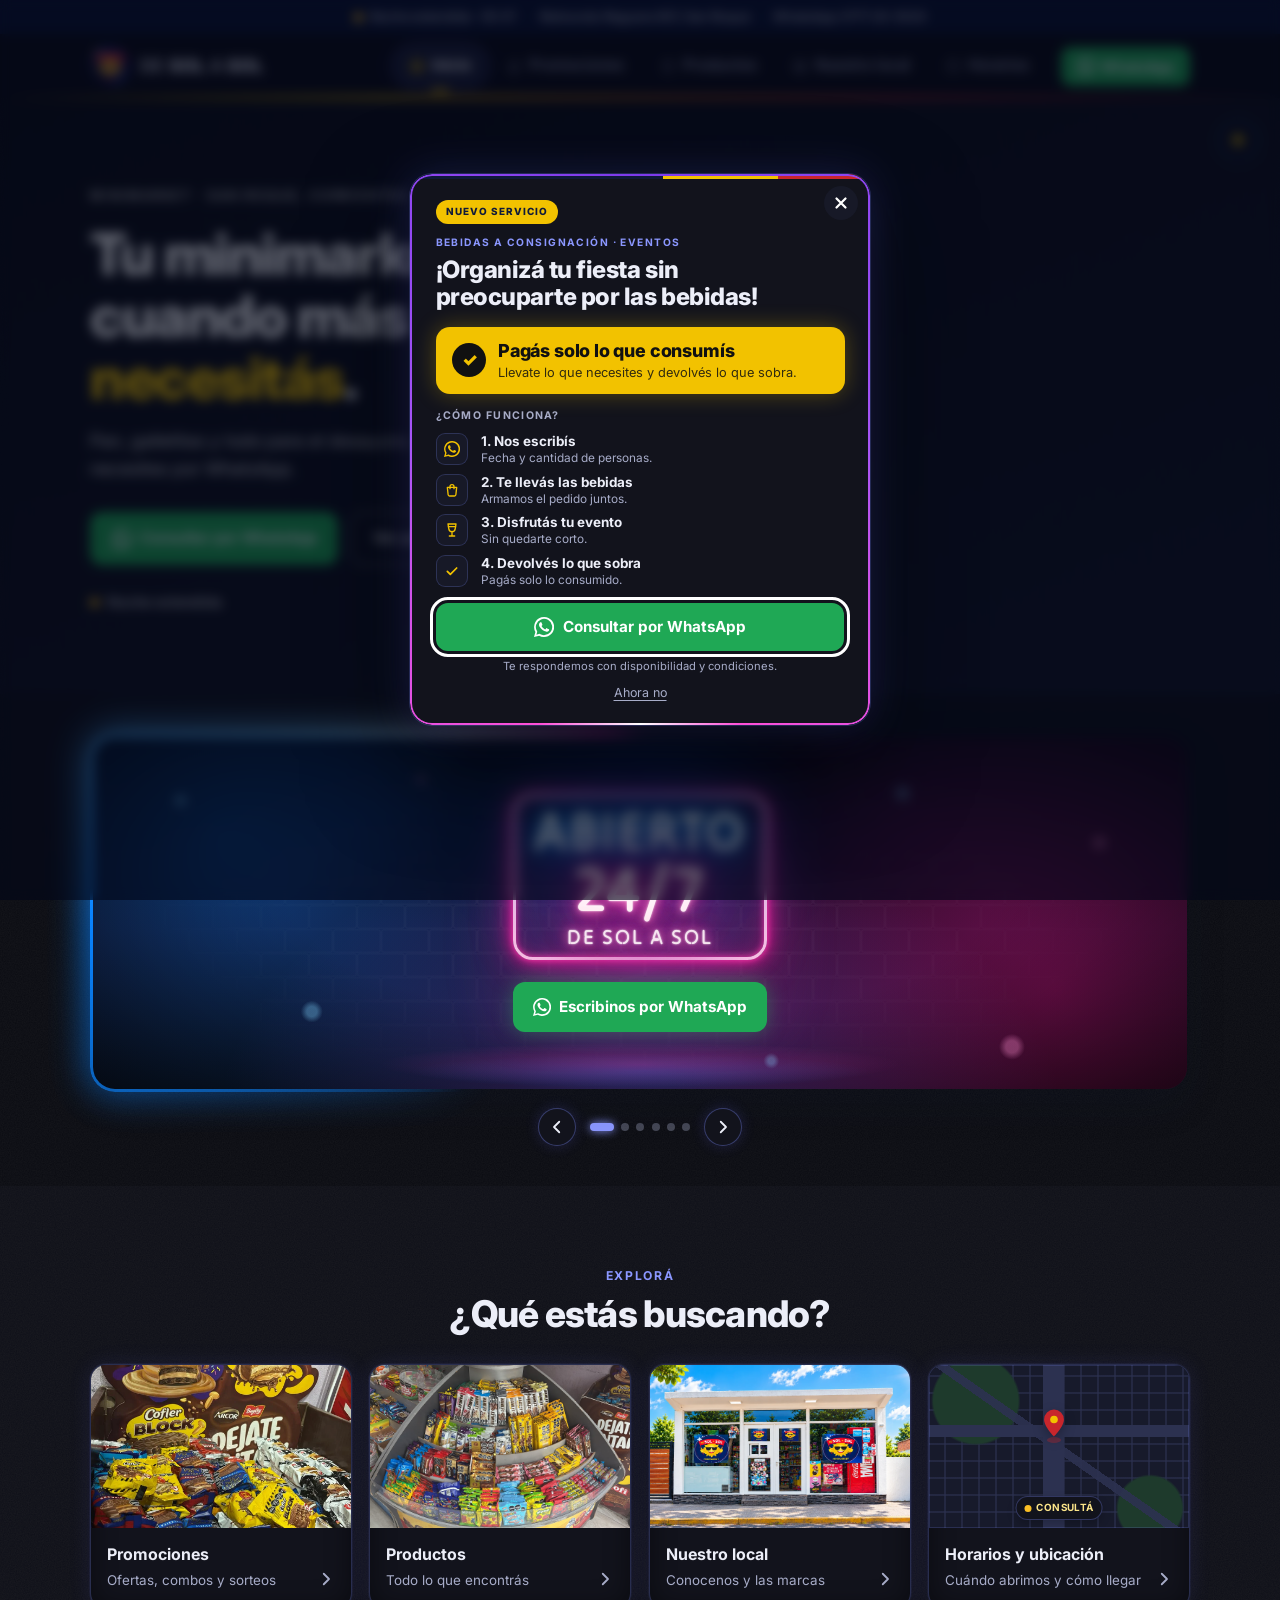
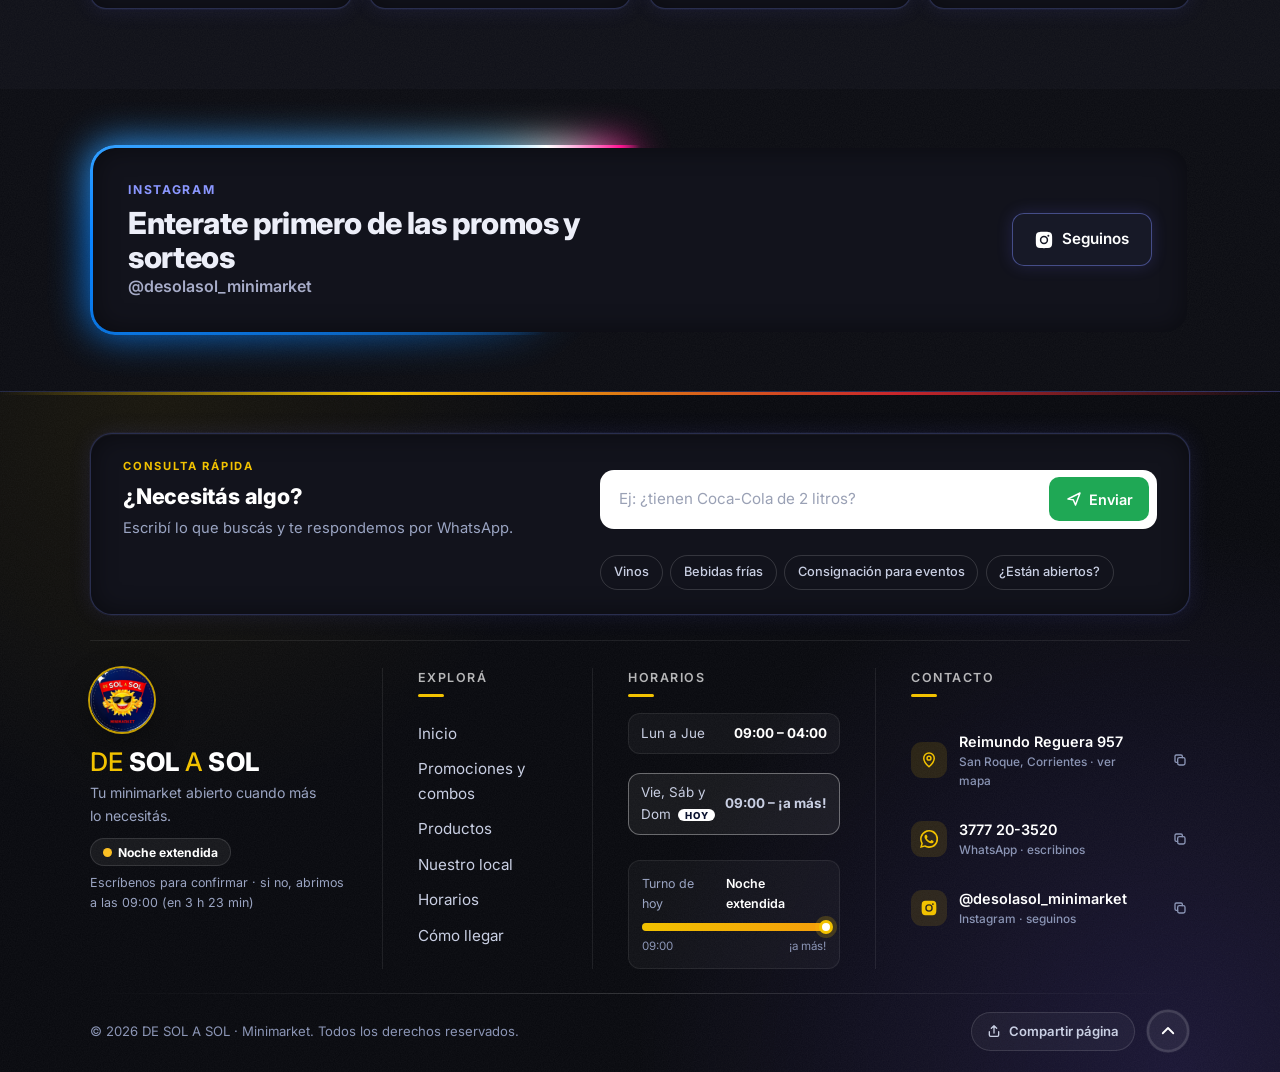
<file: index.html>
<!DOCTYPE html>
<html lang="es-AR">
<head>
  <meta charset="UTF-8" />
  <meta name="viewport" content="width=device-width, initial-scale=1.0, viewport-fit=cover" />

  <!-- ===================== SEO =====================
       Dirección del sitio en Netlify: https://solasol24.com.ar
       (si usás otro nombre o un dominio propio, reemplazalo en este bloque,
        en robots.txt, en sitemap.xml y en qr.html)                        -->
  <title>De Sol a Sol · Minimarket en San Roque, Corrientes | Abierto hasta las 4 AM</title>
  <meta name="description" content="Minimarket De Sol a Sol en Reimundo Reguera 957, San Roque (Corrientes). Bebidas frías, cervezas, golosinas, snacks y almacén. Abierto de 09 a 04 hs y los fines de semana ¡a más! Consultas por WhatsApp." />
  <meta name="keywords" content="minimarket San Roque, kiosco San Roque Corrientes, almacén San Roque, bebidas San Roque, abierto de noche San Roque, De Sol a Sol" />
  <meta name="robots" content="index, follow, max-image-preview:large" />
  <meta name="author" content="De Sol a Sol Minimarket" />
  <meta name="theme-color" content="#0b1330" />
  <link rel="canonical" href="https://solasol24.com.ar/" />

  <!-- Ubicación (SEO local) -->
  <meta name="geo.region" content="AR-W" />
  <meta name="geo.placename" content="San Roque, Corrientes" />

  <!-- Vista previa al compartir el link (WhatsApp, Facebook, Instagram, X) -->
  <meta property="og:type" content="website" />
  <meta property="og:site_name" content="De Sol a Sol Minimarket" />
  <meta property="og:locale" content="es_AR" />
  <meta property="og:url" content="https://solasol24.com.ar/" />
  <meta property="og:title" content="De Sol a Sol · Tu minimarket en San Roque" />
  <meta property="og:description" content="Bebidas, golosinas y almacén en Reimundo Reguera 957. Abierto de 09 a 04 hs · Viernes a domingo ¡a más! Escribinos por WhatsApp." />
  <meta property="og:image" content="https://solasol24.com.ar/fotos/Minimarket%20De%20Sol%20a%20Sol%20bajo%20el%20sol.png" />
  <meta property="og:image:alt" content="Frente del minimarket De Sol a Sol en San Roque, Corrientes" />
  <meta name="twitter:card" content="summary_large_image" />
  <meta name="twitter:title" content="De Sol a Sol · Tu minimarket en San Roque" />
  <meta name="twitter:description" content="Bebidas, golosinas y almacén. Abierto de 09 a 04 hs · Viernes a domingo ¡a más!" />
  <meta name="twitter:image" content="https://solasol24.com.ar/fotos/Minimarket%20De%20Sol%20a%20Sol%20bajo%20el%20sol.png" />

  <!-- Datos estructurados para Google (ficha de negocio local) -->
  <script type="application/ld+json">
  {
    "@context": "https://schema.org",
    "@type": "ConvenienceStore",
    "@id": "https://solasol24.com.ar/#negocio",
    "name": "De Sol a Sol Minimarket",
    "alternateName": "DE SOL A SOL",
    "description": "Minimarket de barrio en San Roque, Corrientes: bebidas frías, cervezas, golosinas, snacks, almacén y limpieza. Abierto hasta las 4 de la mañana.",
    "url": "https://solasol24.com.ar/",
    "logo": "https://solasol24.com.ar/fotos/logo.webp",
    "image": [
      "https://solasol24.com.ar/fotos/Minimarket%20De%20Sol%20a%20Sol%20bajo%20el%20sol.png",
      "https://solasol24.com.ar/fotos/whatsapp-image-2026-10-22-at-10.44.37-am.webp"
    ],
    "telephone": "+5493777203520",
    "address": {
      "@type": "PostalAddress",
      "streetAddress": "Reimundo Reguera 957",
      "addressLocality": "San Roque",
      "addressRegion": "Corrientes",
      "addressCountry": "AR"
    },
    "hasMap": "https://www.google.com/maps/search/?api=1&query=Reimundo+Reguera+957+San+Roque+Corrientes",
    "areaServed": "San Roque, Corrientes",
    "currenciesAccepted": "ARS",
    "openingHoursSpecification": [
      { "@type": "OpeningHoursSpecification", "dayOfWeek": ["Monday", "Tuesday", "Wednesday", "Thursday"], "opens": "09:00", "closes": "04:00" },
      { "@type": "OpeningHoursSpecification", "dayOfWeek": ["Friday", "Saturday", "Sunday"], "opens": "09:00", "closes": "04:00" }
    ],
    "contactPoint": {
      "@type": "ContactPoint",
      "telephone": "+5493777203520",
      "contactType": "customer service",
      "availableLanguage": "Spanish"
    },
    "sameAs": ["https://www.instagram.com/desolasol_minimarket/"]
  }
  </script>

  <!-- Ícono del sitio (favicon): es el que Google muestra al lado del nombre en los resultados.
       Requisitos de Google: cuadrado, de 48x48 px o múltiplo (el logo es 640x640) y accesible. -->
  <link rel="icon" type="image/webp" sizes="640x640" href="/fotos/logo.webp" />
  <link rel="apple-touch-icon" sizes="640x640" href="/fotos/logo.webp" />
  <link rel="manifest" href="site.webmanifest" />
  <link rel="preconnect" href="https://fonts.googleapis.com" />
  <link rel="preconnect" href="https://fonts.gstatic.com" crossorigin />
  <link href="https://fonts.googleapis.com/css2?family=Inter:wght@400;500;600;700;800&family=Tilt+Neon&display=swap" rel="stylesheet" />
  <!-- ?v=...: VERSIÓN. Cambiala (ej: ?v=2026-10-26) cada vez que subas cambios
       para que todos los celulares descarguen los archivos nuevos al instante. -->
  <!-- ?v=FECHA: cambiala cada vez que subas cambios, así los navegadores cargan la versión nueva -->
  <link rel="stylesheet" href="styles.css?v=2026-11-10-delivery2" />
  <!-- Contenido y configuración (se carga antes para elegir día/noche sin parpadeo) -->
  <script src="contenido.js?v=2026-11-10-delivery2"></script>
</head>
<body class="is-night preload">
  <!-- Elige día/noche según la hora local ANTES de dibujar la página (sin parpadeo) -->
  <script>
    (function () {
      var n = typeof NEGOCIO !== "undefined" ? NEGOCIO : {};
      var dia = n.horaDia != null ? n.horaDia : 6;
      var noche = n.horaNoche != null ? n.horaNoche : 19;
      var modo = new URLSearchParams(location.search).get("modo");
      var h = new Date().getHours();
      var esDia = modo === "dia" ? true : modo === "noche" ? false : (h >= dia && h < noche);
      document.body.classList.remove("is-night", "is-day");
      document.body.classList.add(esDia ? "is-day" : "is-night");
    })();
  </script>

  <!-- ===== Mascota SVG (sol con gafas), usada como respaldo y decoración ===== -->
  <svg width="0" height="0" style="position:absolute" aria-hidden="true">
    <defs>
      <radialGradient id="gFace" cx="45%" cy="40%" r="60%">
        <stop offset="0%" stop-color="#fff59d" /><stop offset="60%" stop-color="#ffd000" /><stop offset="100%" stop-color="#ff9800" />
      </radialGradient>
      <linearGradient id="gRay" x1="0" y1="0" x2="0" y2="1">
        <stop offset="0%" stop-color="#ffb300" /><stop offset="100%" stop-color="#ffe14d" />
      </linearGradient>
      <path id="ray" d="M100 4 L116 46 L84 46 Z" fill="url(#gRay)" />
    </defs>
    <symbol id="sun" viewBox="0 0 200 200">
      <use href="#ray" /><use href="#ray" transform="rotate(30 100 100)" /><use href="#ray" transform="rotate(60 100 100)" />
      <use href="#ray" transform="rotate(90 100 100)" /><use href="#ray" transform="rotate(120 100 100)" /><use href="#ray" transform="rotate(150 100 100)" />
      <use href="#ray" transform="rotate(180 100 100)" /><use href="#ray" transform="rotate(210 100 100)" /><use href="#ray" transform="rotate(240 100 100)" />
      <use href="#ray" transform="rotate(270 100 100)" /><use href="#ray" transform="rotate(300 100 100)" /><use href="#ray" transform="rotate(330 100 100)" />
      <circle cx="100" cy="100" r="58" fill="url(#gFace)" stroke="#f08c00" stroke-width="3" />
      <path d="M52 84 h42 a4 4 0 0 1 4 4 c0 16 -8 26 -24 26 c-14 0 -24 -10 -24 -26 a4 4 0 0 1 2 -4z" fill="#111" />
      <path d="M106 84 h42 a4 4 0 0 1 2 4 c0 16 -10 26 -24 26 c-16 0 -24 -10 -24 -26 a4 4 0 0 1 4 -4z" fill="#111" />
      <rect x="92" y="86" width="16" height="6" rx="3" fill="#111" />
      <path d="M60 90 l14 0 M114 90 l14 0" stroke="#fff" stroke-width="4" stroke-linecap="round" opacity=".5" />
      <path d="M66 126 Q100 168 134 126 Q100 140 66 126Z" fill="#c62828" />
      <path d="M72 128 Q100 138 128 128 L126 134 Q100 142 74 134Z" fill="#fff" />
      <circle cx="62" cy="122" r="7" fill="#ff7043" opacity=".45" /><circle cx="138" cy="122" r="7" fill="#ff7043" opacity=".45" />
    </symbol>
    <symbol id="i-wa" viewBox="0 0 24 24"><path fill="currentColor" d="M17.5 14.4c-.3-.1-1.8-.9-2-1-.3-.1-.5-.1-.7.1-.2.3-.8 1-.9 1.2-.2.2-.3.2-.6.1-.3-.1-1.3-.5-2.4-1.5-.9-.8-1.5-1.8-1.7-2.1-.2-.3 0-.5.1-.6l.4-.5c.1-.2.2-.3.3-.5.1-.2 0-.4 0-.5l-.9-2.2c-.2-.6-.5-.5-.7-.5h-.6c-.2 0-.5.1-.8.4-.3.3-1 1-1 2.5s1.1 2.9 1.2 3.1c.1.2 2.1 3.2 5.1 4.5 2.5 1 3 .8 3.6.8.6-.1 1.8-.7 2-1.4.3-.7.3-1.3.2-1.4-.1-.2-.3-.3-.6-.4zM12 21.8c-1.8 0-3.5-.5-5-1.4l-.4-.2-3.7 1 1-3.6-.2-.4A9.8 9.8 0 1 1 12 21.8zM12 0a12 12 0 0 0-10.3 18L0 24l6.2-1.6A12 12 0 1 0 12 0z"/></symbol>
    <symbol id="i-ig" viewBox="0 0 24 24"><path fill="currentColor" d="M12 2.2c3.2 0 3.6 0 4.8.1 3.3.1 4.8 1.7 4.9 4.9.1 1.3.1 1.6.1 4.8s0 3.6-.1 4.8c-.1 3.2-1.7 4.8-4.9 4.9-1.3.1-1.6.1-4.8.1s-3.6 0-4.8-.1c-3.3-.1-4.8-1.7-4.9-4.9C2.2 15.6 2.2 15.2 2.2 12s0-3.6.1-4.8C2.4 3.9 3.9 2.4 7.2 2.3 8.4 2.2 8.8 2.2 12 2.2zm0 4.8a5 5 0 1 0 0 10 5 5 0 0 0 0-10zm0 8.2a3.2 3.2 0 1 1 0-6.4 3.2 3.2 0 0 1 0 6.4zm5.2-9.6a1.2 1.2 0 1 0 0 2.4 1.2 1.2 0 0 0 0-2.4z"/></symbol>
    <symbol id="i-pin" viewBox="0 0 24 24"><path fill="none" stroke="currentColor" stroke-width="2" stroke-linecap="round" stroke-linejoin="round" d="M12 21s-7-6.1-7-11.5A7 7 0 0 1 19 9.5C19 14.9 12 21 12 21z"/><circle cx="12" cy="9.5" r="2.6" fill="none" stroke="currentColor" stroke-width="2"/></symbol>
    <symbol id="i-clock" viewBox="0 0 24 24"><circle cx="12" cy="12" r="9" fill="none" stroke="currentColor" stroke-width="2"/><path fill="none" stroke="currentColor" stroke-width="2" stroke-linecap="round" d="M12 7v5l3.2 2"/></symbol>
    <symbol id="i-home" viewBox="0 0 24 24"><path fill="none" stroke="currentColor" stroke-width="2" stroke-linecap="round" stroke-linejoin="round" d="M3.5 11 12 4l8.5 7M6 9.5V20h4.5v-5.5h3V20H18V9.5"/></symbol>
    <symbol id="i-fire" viewBox="0 0 24 24"><path fill="none" stroke="currentColor" stroke-width="2" stroke-linejoin="round" d="M12 21c-3.9 0-6.5-2.7-6.5-6.2 0-3.6 2.6-5.6 3.6-8.8.6 1.6 1.6 2.6 2.6 3.1C12.3 6 13.5 4 15.6 3c-.3 2.5.5 4.2 1.7 5.7 1 1.3 1.7 2.8 1.7 5 0 4.2-3.1 7.3-7 7.3z"/><path fill="none" stroke="currentColor" stroke-width="2" stroke-linejoin="round" d="M12 21c-1.7 0-2.9-1.2-2.9-2.9 0-1.8 1.5-2.6 2.2-4.1.9 1 3.6 2.1 3.6 4.2 0 1.6-1.2 2.8-2.9 2.8z"/></symbol>
    <symbol id="i-chevron" viewBox="0 0 24 24"><path fill="none" stroke="currentColor" stroke-width="2.4" stroke-linecap="round" stroke-linejoin="round" d="m9 5 7 7-7 7"/></symbol>
    <symbol id="i-external" viewBox="0 0 24 24"><path fill="none" stroke="currentColor" stroke-width="2.4" stroke-linecap="round" stroke-linejoin="round" d="M7 17 17 7M8 7h9v9"/></symbol>
    <symbol id="i-copy" viewBox="0 0 24 24"><rect x="8.5" y="8.5" width="11" height="11" rx="2.5" fill="none" stroke="currentColor" stroke-width="2"/><path fill="none" stroke="currentColor" stroke-width="2" stroke-linecap="round" d="M15.5 8.5V6.5A2 2 0 0 0 13.5 4.5H6.5A2 2 0 0 0 4.5 6.5v7a2 2 0 0 0 2 2h2"/></symbol>
    <symbol id="i-check" viewBox="0 0 24 24"><path fill="none" stroke="currentColor" stroke-width="2.6" stroke-linecap="round" stroke-linejoin="round" d="m5 12.5 4.5 4.5L19 7.5"/></symbol>
    <symbol id="i-share" viewBox="0 0 24 24"><path fill="none" stroke="currentColor" stroke-width="2" stroke-linecap="round" stroke-linejoin="round" d="M12 15V4m0 0L8 8m4-4 4 4M5 13v5a2 2 0 0 0 2 2h10a2 2 0 0 0 2-2v-5"/></symbol>
    <symbol id="i-send" viewBox="0 0 24 24"><path fill="none" stroke="currentColor" stroke-width="2" stroke-linejoin="round" d="M4 12 20 4l-6 16-3-7-7-1z"/></symbol>
    <symbol id="i-bag" viewBox="0 0 24 24"><path fill="none" stroke="currentColor" stroke-width="2" stroke-linejoin="round" d="M5 8h14l-1.2 11.2a2 2 0 0 1-2 1.8H8.2a2 2 0 0 1-2-1.8L5 8z"/><path fill="none" stroke="currentColor" stroke-width="2" stroke-linecap="round" d="M9 10V7a3 3 0 0 1 6 0v3"/></symbol>
    <symbol id="i-store" viewBox="0 0 24 24"><path fill="none" stroke="currentColor" stroke-width="2" stroke-linejoin="round" d="M4 9.5 5.5 4h13L20 9.5M4 9.5V20h16V9.5M4 9.5c0 1.4 1.1 2.5 2.7 2.5S9.3 10.9 9.3 9.5c0 1.4 1.2 2.5 2.7 2.5s2.7-1.1 2.7-2.5c0 1.4 1.1 2.5 2.6 2.5S20 10.9 20 9.5"/><path fill="none" stroke="currentColor" stroke-width="2" d="M10 20v-4.5h4V20"/></symbol>
    <symbol id="i-glass" viewBox="0 0 24 24"><path fill="none" stroke="currentColor" stroke-width="2" stroke-linejoin="round" d="M6 3h12l-1.2 7.2A4.9 4.9 0 0 1 12 14.4a4.9 4.9 0 0 1-4.8-4.2L6 3z"/><path fill="none" stroke="currentColor" stroke-width="2" stroke-linecap="round" d="M12 14.4V20m-4 1h8M6.6 7h10.8"/></symbol>
    <symbol id="i-calendar" viewBox="0 0 24 24"><rect x="3.5" y="5" width="17" height="15.5" rx="2.5" fill="none" stroke="currentColor" stroke-width="2"/><path fill="none" stroke="currentColor" stroke-width="2" stroke-linecap="round" d="M3.5 10h17M8 3v4M16 3v4"/><circle cx="8.5" cy="14.5" r="1.2" fill="currentColor"/><circle cx="12" cy="14.5" r="1.2" fill="currentColor"/><circle cx="15.5" cy="14.5" r="1.2" fill="currentColor"/></symbol>
    <symbol id="i-moon" viewBox="0 0 24 24"><path fill="none" stroke="currentColor" stroke-width="2" stroke-linejoin="round" d="M20 14.5A8 8 0 0 1 9.5 4a8 8 0 1 0 10.5 10.5z"/><path fill="currentColor" d="M17 3.5l.6 1.4 1.4.6-1.4.6-.6 1.4-.6-1.4-1.4-.6 1.4-.6z"/></symbol>
    <symbol id="i-zoom" viewBox="0 0 24 24"><circle cx="10.5" cy="10.5" r="6.5" fill="none" stroke="currentColor" stroke-width="2.2"/><path fill="none" stroke="currentColor" stroke-width="2.2" stroke-linecap="round" d="m15.5 15.5 5 5M10.5 7.8v5.4M7.8 10.5h5.4"/></symbol>
    <symbol id="i-phone" viewBox="0 0 24 24"><rect x="6.5" y="2.5" width="11" height="19" rx="2.6" fill="none" stroke="currentColor" stroke-width="2"/><path fill="none" stroke="currentColor" stroke-width="2" stroke-linecap="round" d="M10.5 18.2h3"/><path fill="currentColor" d="M12.6 6.6 10 11h2.2l-.8 3.6L14 10h-2.2z"/></symbol>
    <symbol id="i-info" viewBox="0 0 24 24"><circle cx="12" cy="12" r="9" fill="none" stroke="currentColor" stroke-width="2"/><path fill="none" stroke="currentColor" stroke-width="2.2" stroke-linecap="round" d="M12 11v5.5"/><circle cx="12" cy="7.6" r="1.3" fill="currentColor"/></symbol>
    <symbol id="i-menu" viewBox="0 0 24 24"><path fill="none" stroke="currentColor" stroke-width="2.2" stroke-linecap="round" d="M4 6.5h16M4 12h16M4 17.5h10"/></symbol>
  </svg>

  <!-- ===== Barra superior: estado en vivo ===== -->
  <div class="topbar">
    <span class="tb-status"><span class="dot"></span><span id="tbStatus">Cargando horario…</span></span>
    <span class="tb-sep hide-sm">·</span>
    <span class="hide-sm">Reimundo Reguera 957, San Roque</span>
    <span class="tb-sep hide-sm">·</span>
    <a href="#" class="hide-sm js-whatsapp" data-msg="¡Hola De Sol a Sol! ☀️">WhatsApp 3777 20-3520</a>
  </div>

  <!-- ===== Navegación ===== -->
  <header class="nav" id="nav">
    <div class="container nav-inner">
      <a href="#inicio" class="brand">
        <img src="fotos/logo.webp" alt="Logo De Sol a Sol" class="brand-logo" onerror="this.outerHTML='<svg class=&quot;brand-logo&quot;><use href=&quot;#sun&quot;/></svg>'" />
        <span class="brand-text"><small>DE</small> SOL <small>A</small> SOL</span>
      </a>
      <nav class="nav-links" id="navLinks">
        <span class="nav-pill" aria-hidden="true"></span>
        <a href="#inicio" data-nav="inicio"><svg width="16" height="16"><use href="#i-home" /></svg>Inicio</a>
        <a href="#galeria" data-nav="promos"><svg width="16" height="16"><use href="#i-fire" /></svg>Promociones</a>
        <a href="#productos" data-nav="productos"><svg width="16" height="16"><use href="#i-bag" /></svg>Productos</a>
        <a href="#local" data-nav="local"><svg width="16" height="16"><use href="#i-store" /></svg>Nuestro local</a>
        <a href="#horarios" data-nav="contacto"><svg width="16" height="16"><use href="#i-clock" /></svg>Horarios</a>
      </nav>
      <a href="#" class="nav-wa js-whatsapp" data-msg="¡Hola De Sol a Sol! ☀️ Tengo una consulta.">
        <svg width="18" height="18"><use href="#i-wa" /></svg><span class="hide-sm">WhatsApp</span>
      </a>
      <button class="burger" id="menuBtn" aria-label="Abrir menú" aria-controls="drawer" aria-expanded="false">
        <span></span><span></span><span></span>
      </button>
    </div>
  </header>

  <!-- ===== Menú hamburguesa (panel lateral) ===== -->
  <div class="drawer-overlay" id="drawerOverlay"></div>
  <aside class="drawer" id="drawer" aria-hidden="true" aria-label="Menú principal">
    <!-- Tarjeta superior con la marca -->
    <div class="drawer-hero">
      <button class="drawer-close" id="drawerClose" aria-label="Cerrar menú">
        <svg width="18" height="18" viewBox="0 0 24 24"><path d="M6 6l12 12M18 6L6 18" stroke="currentColor" stroke-width="2.6" stroke-linecap="round" /></svg>
      </button>
      <img src="fotos/logo.webp" alt="" class="drawer-logo-app" onerror="this.outerHTML='<svg class=&quot;drawer-logo-app&quot;><use href=&quot;#sun&quot;/></svg>'" />
      <span class="drawer-kicker">Minimarket · San Roque</span>
      <span class="brand-text"><small>DE</small> SOL <small>A</small> SOL</span>
      <span class="drawer-status">
        <span class="dot"></span><span id="drawerStatus">…</span>
        <span class="ds-sep" aria-hidden="true"></span>
        <span class="ds-today" id="drawerToday">Hoy 09–04 hs</span>
      </span>
    </div>

    <nav class="drawer-links">
      <a href="#inicio" class="dl c-blue" data-nav="inicio" style="--i:0">
        <span class="dl-ic"><svg width="20" height="20"><use href="#i-home" /></svg></span>
        <span class="dl-text"><b>Inicio</b><small>Página principal</small></span>
        <svg class="dl-arrow" width="18" height="18"><use href="#i-chevron" /></svg>
      </a>
      <a href="#galeria" class="dl c-red" data-nav="promos" style="--i:1">
        <span class="dl-ic"><svg width="20" height="20"><use href="#i-fire" /></svg></span>
        <span class="dl-text"><b>Promos y sorteos</b><small>Lo nuevo de la semana</small></span>
        <svg class="dl-arrow" width="18" height="18"><use href="#i-chevron" /></svg>
      </a>
      <a href="#productos" class="dl c-amber" data-nav="productos" style="--i:2">
        <span class="dl-ic"><svg width="20" height="20"><use href="#i-bag" /></svg></span>
        <span class="dl-text"><b>Productos</b><small>Qué encontrás en el local</small></span>
        <svg class="dl-arrow" width="18" height="18"><use href="#i-chevron" /></svg>
      </a>
      <a href="#local" class="dl c-violet" data-nav="local" style="--i:3">
        <span class="dl-ic"><svg width="20" height="20"><use href="#i-store" /></svg></span>
        <span class="dl-text"><b>Nuestro local</b><small>Conocenos y las marcas</small></span>
        <svg class="dl-arrow" width="18" height="18"><use href="#i-chevron" /></svg>
      </a>
      <a href="#horarios" class="dl c-teal" data-nav="contacto" style="--i:4">
        <span class="dl-ic"><svg width="20" height="20"><use href="#i-clock" /></svg></span>
        <span class="dl-text"><b>Horarios</b><small id="drawerHoursHint">Todos los días desde las 09:00</small></span>
        <svg class="dl-arrow" width="18" height="18"><use href="#i-chevron" /></svg>
      </a>
      <a href="#ubicacion" class="dl c-green" style="--i:5">
        <span class="dl-ic"><svg width="20" height="20"><use href="#i-pin" /></svg></span>
        <span class="dl-text"><b>Cómo llegar</b><small>Reimundo Reguera 957</small></span>
        <svg class="dl-arrow" width="18" height="18"><use href="#i-chevron" /></svg>
      </a>
      <a href="#" class="dl c-ig ig-link" style="--i:6">
        <span class="dl-ic"><svg width="20" height="20"><use href="#i-ig" /></svg></span>
        <span class="dl-text"><b>Instagram</b><small>@desolasol_minimarket</small></span>
        <svg class="dl-arrow" width="16" height="16"><use href="#i-external" /></svg>
      </a>
    </nav>

    <div class="drawer-hours">
      <div class="dh-row" data-days="1,2,3,4"><span>Lun a Jue</span><b>09:00 – 04:00</b></div>
      <div class="dh-row party" data-days="5,6,0"><span>Vie, Sáb y Dom</span><b>09:00 – ¡a más!</b></div>
    </div>

    <div class="drawer-actions">
      <a href="#" class="d-btn d-wa js-whatsapp" data-msg="¡Hola De Sol a Sol! ☀️ Tengo una consulta.">
        <svg width="22" height="22"><use href="#i-wa" /></svg><span>WhatsApp</span>
      </a>
      <a href="#" class="d-btn d-ig ig-link"><svg width="22" height="22"><use href="#i-ig" /></svg><span>Instagram</span></a>
    </div>

    <p class="drawer-foot">Reimundo Reguera 957 · San Roque, Corrientes</p>
  </aside>

  <!-- Contenido de respaldo para buscadores y navegadores sin JavaScript -->
  <noscript>
    <div style="padding:1.5rem;max-width:720px;margin:0 auto;font-family:sans-serif">
      <h2>De Sol a Sol · Minimarket en San Roque, Corrientes</h2>
      <p>Reimundo Reguera 957, San Roque. Bebidas frías, cervezas, golosinas, snacks, helados, almacén, panificados y limpieza.</p>
      <p>Horario: lunes a jueves de 09:00 a 04:00 · viernes, sábado y domingo desde las 09:00 ¡a más!</p>
      <p>WhatsApp: <a href="https://wa.me/5493777203520">3777 20-3520</a> · Instagram: <a href="https://www.instagram.com/desolasol_minimarket/">@desolasol_minimarket</a></p>
    </div>
  </noscript>

  <main>

    <!-- ===== HERO PUBLICITARIO ===== -->
    <section class="hero" id="inicio" data-page="inicio">
      <!-- Portada: foto (siempre) + video de día / de noche (opcional). Se configura en contenido.js -->
      <div class="hero-media" role="img" aria-label="Frente del minimarket De Sol a Sol">
        <div class="kb">
          <div class="scene">
            <div class="scene-photo"></div>
            <div class="scene-tint"></div>
            <div class="scene-lights"></div>
          </div>
        </div>
        <div class="night-photo" aria-hidden="true"></div>
        <!-- Noche: pared de ladrillo para el cartel de neón -->
        <div class="neon-wall" aria-hidden="true"></div>
        <video class="hero-video" id="heroVideoDia" muted loop playsinline preload="none" aria-hidden="true"></video>
        <video class="hero-video" id="heroVideoNoche" muted loop playsinline preload="none" aria-hidden="true"></video>
      </div>
      <div class="sky" aria-hidden="true">
        <div class="stars" id="stars"></div>
      </div>

      <button class="mode-toggle" id="modeToggle" type="button" aria-label="Cambiar entre vista de día y de noche"></button>


      <div class="container hero-inner">
        <div class="hero-text">
          <p class="hero-eyebrow">Minimarket · San Roque, Corrientes</p>

          <h1 class="hero-title">Tu minimarket abierto cuando más lo <span class="hl-yellow">necesitás</span>.</h1>

          <p class="lead" id="heroLead">Bebidas, golosinas y almacén a pocas cuadras. Consultanos lo que necesites por WhatsApp.</p>

          <div class="cta-row">
            <a href="#" class="btn btn-wa js-whatsapp" data-msg="¡Hola De Sol a Sol! ☀️ Tengo una consulta.">
              <svg width="20" height="20"><use href="#i-wa" /></svg> Consultar por WhatsApp
            </a>
            <a href="#galeria" class="btn btn-outline">Ver promociones</a>
          </div>

          <p class="hero-status"><span class="dot"></span><span id="heroStatus">…</span></p>
        </div>
      </div>
    </section>

    <!-- ===== INICIO · BANNERS PUBLICITARIOS (se editan en contenido.js → BANNERS) ===== -->
    <section class="section banner-sec" id="destacados" data-page="inicio">
      <div class="container">
        <div class="banner" data-banner aria-roledescription="carrusel" aria-label="Promociones destacadas"></div>
      </div>
    </section>

    <!-- ===== INICIO · ACCESOS RÁPIDOS A LAS PÁGINAS ===== -->
    <section class="section" id="accesos" data-page="inicio">
      <div class="container">
        <div class="title-wrap">
          <span class="eyebrow">Explorá</span>
          <h2 class="section-title">¿Qué estás buscando?</h2>
        </div>
        <div class="quick">
          <a class="quick-card" href="#galeria">
            <span class="quick-media"><img src="fotos/whatsapp-image-2026-10-21-at-10.18.39-am-(2).webp" alt="" loading="lazy" onerror="this.remove()" /></span>
            <span class="quick-body"><b>Promociones</b><small>Ofertas, combos y sorteos</small></span>
            <svg class="quick-arrow" width="18" height="18"><use href="#i-chevron" /></svg>
          </a>
          <a class="quick-card" href="#productos">
            <span class="quick-media"><img src="fotos/WhatsApp%20Image%202026-10-21%20at%2010.33.24%20AM.jpeg" alt="" loading="lazy" onerror="this.remove()" /></span>
            <span class="quick-body"><b>Productos</b><small>Todo lo que encontrás</small></span>
            <svg class="quick-arrow" width="18" height="18"><use href="#i-chevron" /></svg>
          </a>
          <a class="quick-card" href="#local">
            <span class="quick-media"><img src="fotos/fachada.webp" alt="" loading="lazy" onerror="this.remove()" /></span>
            <span class="quick-body"><b>Nuestro local</b><small>Conocenos y las marcas</small></span>
            <svg class="quick-arrow" width="18" height="18"><use href="#i-chevron" /></svg>
          </a>
          <a class="quick-card" href="#horarios">
            <!-- Mini mapa ilustrado con pin + estado en vivo -->
            <span class="quick-media quick-map" aria-hidden="true">
              <span class="qm-pin"><svg width="26" height="26" viewBox="0 0 24 24"><path fill="currentColor" d="M12 2.5a7 7 0 0 0-7 7c0 5.2 7 12 7 12s7-6.8 7-12a7 7 0 0 0-7-7z"/><circle cx="12" cy="9.5" r="2.7" fill="#f2c200"/></svg></span>
              <span class="qm-ring"></span>
              <span class="qi-status"><span class="dot"></span><span id="quickStatus">Abierto</span></span>
            </span>
            <span class="quick-body"><b>Horarios y ubicación</b><small>Cuándo abrimos y cómo llegar</small></span>
            <svg class="quick-arrow" width="18" height="18"><use href="#i-chevron" /></svg>
          </a>
        </div>
      </div>
    </section>

    <!-- ===== PROMOCIONES ===== -->
    <section class="section" id="galeria" data-page="promos">
      <div class="container">
        <div class="title-wrap">
          <span class="eyebrow">Novedades</span>
          <h2 class="section-title">Promociones y combos</h2>
        </div>
        <p class="section-sub">Tocá una publicación para verla completa y consultarla por WhatsApp.</p>

        <div class="banner banner-promos" data-banner aria-roledescription="carrusel" aria-label="Promociones destacadas"></div>

        <div class="feed-head">
          <div class="profile">
            <img src="fotos/logo.webp" alt="" class="profile-pic" onerror="this.outerHTML='<svg class=&quot;profile-pic&quot;><use href=&quot;#sun&quot;/></svg>'" />
            <div>
              <a href="#" class="ig-link profile-name">@desolasol_minimarket</a>
              <small>Minimarket · San Roque, Corrientes</small>
            </div>
          </div>
          <a href="#" class="btn btn-ig btn-sm ig-link"><svg width="18" height="18"><use href="#i-ig" /></svg> Seguir</a>
        </div>

        <div class="filters" id="filters"></div>
        <div class="feed" id="feed"></div>
      </div>
    </section>

    <!-- ===== QUÉ ENCONTRÁS (categorías con foto) ===== -->
    <section class="section" id="productos" data-page="productos">
      <div class="container">
        <div class="title-wrap">
          <span class="eyebrow">Productos</span>
          <h2 class="section-title">Qué encontrás en el local</h2>
        </div>
        <p class="section-sub">Tocá una categoría para consultar disponibilidad por WhatsApp.</p>
        <div class="cats" id="cats"></div>
        <!-- "También en el local": menciones solo de texto (ej. cigarrillos, carga virtual) -->
        <div class="also" id="also" hidden></div>
      </div>
    </section>

    <!-- ===== NUESTRO LOCAL ===== -->
    <section class="section" id="local" data-page="local">
      <div class="container local-grid">
        <div class="local-text">
          <span class="eyebrow">Nuestro local</span>
          <h2 class="section-title">Un minimarket de barrio, de sol a sol.</h2>
          <p class="local-lead">Estamos en Reimundo Reguera 957, San Roque. Un lugar ordenado y bien surtido para resolver lo del día, la previa o el antojo de último momento.</p>
          <ul class="local-facts">
            <li><b>Todos los días</b><span>Abrimos a las 09:00</span></li>
            <li><b>Bien surtido</b><span>Bebidas, golosinas, almacén y vinos</span></li>
            <li><b>Atención directa</b><span>Consultas por WhatsApp</span></li>
          </ul>
        </div>
        <div class="local-mosaic" id="localMosaic"></div>
      </div>

      <!-- Marcas que se encuentran en el local (texto, sin logos) -->
      <div class="container brands">
        <p class="brands-title">Marcas que encontrás</p>
        <div class="brands-marquee" id="brandsMarquee" aria-label="Marcas disponibles en el local"></div>
      </div>
    </section>

    <!-- ===== RESEÑAS (se muestra solo si hay reseñas cargadas en contenido.js) ===== -->
    <section class="section" id="resenas" data-page="local" hidden>
      <div class="container">
        <div class="title-wrap">
          <span class="eyebrow">Opiniones</span>
          <h2 class="section-title">Lo que dicen nuestros clientes</h2>
        </div>
        <div class="reviews" id="reviews"></div>
        <p class="reviews-more" id="reviewsMore" hidden><a href="#" target="_blank" rel="noopener" id="reviewsLink">Ver todas las reseñas en Google →</a></p>
      </div>
    </section>

    <!-- ===== HORARIOS ===== -->
    <section class="section section-alt" id="horarios" data-page="contacto">
      <div class="container loc-grid">
        <div>
          <div class="title-wrap left title-with-icon">
            <span class="title-ic" aria-hidden="true"><svg width="28" height="28"><use href="#i-clock" /></svg></span>
            <div>
              <span class="eyebrow">Visitanos</span>
              <h2 class="section-title">Horarios y ubicación</h2>
            </div>
          </div>

          <div class="status-card">
            <span class="status-ic" aria-hidden="true">
              <svg width="22" height="22"><use href="#i-store" /></svg>
              <span class="dot"></span>
            </span>
            <div><strong id="statusText">…</strong><small id="statusSub"></small></div>
          </div>

          <div class="hours">
            <div class="hours-row" data-days="1,2,3,4">
              <span class="hr-ic" aria-hidden="true"><svg width="20" height="20"><use href="#i-calendar" /></svg></span>
              <span class="hr-day">Lunes a Jueves</span><b>09:00 – 04:00</b><em>De corrido</em>
            </div>
            <div class="hours-row party" data-days="5,6,0">
              <span class="hr-ic" aria-hidden="true"><svg width="20" height="20"><use href="#i-moon" /></svg></span>
              <span class="hr-day">Viernes, Sábado y Domingo</span><b>09:00 – ¡a más!</b><em>Noches largas de finde</em>
            </div>
          </div>

          <a href="#" class="btn btn-wa js-whatsapp" data-msg="¡Hola De Sol a Sol! ☀️ ¿Están abiertos ahora?">
            <svg width="20" height="20"><use href="#i-wa" /></svg> ¿Están abiertos?
          </a>
        </div>

        <!-- UBICACIÓN -->
        <div id="ubicacion">
          <div class="map-wrap">
            <iframe id="mapFrame" title="Mapa: Reimundo Reguera 957" loading="lazy" referrerpolicy="no-referrer-when-downgrade"></iframe>
          </div>
          <div class="address-card">
            <span class="pin"><svg width="20" height="20"><use href="#i-pin" /></svg></span>
            <div><strong>Reimundo Reguera 957</strong><small>San Roque, Corrientes · 3777 20-3520</small></div>
            <a class="btn btn-dark btn-sm" id="directionsBtn" target="_blank" rel="noopener">Cómo llegar</a>
          </div>
        </div>
      </div>
    </section>

    <!-- ===== Banda Instagram ===== -->
    <section class="ig-band">
      <div class="container">
        <!-- neon-box: mismo borde de neón animado que el banner -->
        <div class="neon-box">
          <div class="ig-band-inner ig-card">
            <div>
              <span class="eyebrow">Instagram</span>
              <h2>Enterate primero de las promos y sorteos</h2>
              <a href="#" class="ig-link ig-handle">@desolasol_minimarket</a>
            </div>
            <a href="#" class="btn btn-dark ig-link"><svg width="20" height="20"><use href="#i-ig" /></svg> Seguinos</a>
          </div>
        </div>
      </div>
    </section>
  </main>

  <!-- ===== FOOTER ===== -->
  <footer class="footer">

    <!-- 1) Consulta rápida por WhatsApp -->
    <div class="container">
      <div class="f-cta">
        <div class="f-cta-text">
          <h3>¿Necesitás algo?</h3>
          <p>Escribí lo que buscás y te respondemos por WhatsApp.</p>
        </div>
        <form class="f-form" id="footerForm" autocomplete="off">
          <label for="footerMsg" class="sr-only">Tu consulta</label>
          <input id="footerMsg" type="text" maxlength="200" placeholder="Ej: ¿tienen Coca-Cola de 2 litros?" />
          <button type="submit" class="f-send" aria-label="Enviar por WhatsApp">
            <svg width="18" height="18"><use href="#i-send" /></svg><span>Enviar</span>
          </button>
        </form>
        <div class="f-chips" id="footerChips" aria-label="Consultas frecuentes">
          <button type="button" data-q="¿Qué vinos tienen?">Vinos</button>
          <button type="button" data-q="¿Qué bebidas frías tienen ahora?">Bebidas frías</button>
          <button type="button" data-q="Quiero consultar por bebidas a consignación para un evento.">Consignación para eventos</button>
          <button type="button" data-q="¿Están abiertos ahora?">¿Están abiertos?</button>
        </div>
      </div>
    </div>

    <div class="container footer-grid">
      <!-- Marca + estado en vivo -->
      <div class="f-brand">
        <img src="fotos/logo.webp" alt="DE SOL A SOL Minimarket" class="f-logo" loading="lazy" onerror="this.outerHTML='<svg class=&quot;f-logo&quot;><use href=&quot;#sun&quot;/></svg>'" />
        <div>
          <div class="brand-text"><small>DE</small> SOL <small>A</small> SOL</div>
          <p class="f-tagline">Tu minimarket abierto cuando más lo necesitás.</p>
          <span class="f-status"><span class="dot"></span><span id="footerStatus">…</span></span>
          <small class="f-status-sub" id="footerStatusSub"></small>
        </div>
      </div>

      <!-- Navegación (plegable en celular) -->
      <nav class="f-col f-nav" aria-label="Secciones">
        <h4><button type="button" class="f-toggle" aria-expanded="false">Explorá<svg width="16" height="16"><use href="#i-chevron" /></svg></button></h4>
        <div class="f-panel">
          <a href="#inicio">Inicio</a>
          <a href="#galeria">Promociones y combos</a>
          <a href="#productos">Productos</a>
          <a href="#local">Nuestro local</a>
          <a href="#horarios">Horarios</a>
          <a href="#ubicacion">Cómo llegar</a>
        </div>
      </nav>

      <!-- Horarios + barra del turno de hoy -->
      <div class="f-col f-hours open">
        <h4><button type="button" class="f-toggle" aria-expanded="true">Horarios<svg width="16" height="16"><use href="#i-chevron" /></svg></button></h4>
        <div class="f-panel">
          <div class="fh-row" data-days="1,2,3,4"><span>Lun a Jue</span><b>09:00 – 04:00</b></div>
          <div class="fh-row party" data-days="5,6,0"><span>Vie, Sáb y Dom</span><b>09:00 – ¡a más!</b></div>
          <div class="f-shift" aria-label="Turno de hoy">
            <div class="f-shift-head"><span>Turno de hoy</span><b id="shiftLabel"></b></div>
            <div class="f-shift-bar"><span id="shiftFill"></span><i id="shiftNow"></i></div>
            <div class="f-shift-labels"><span>09:00</span><span id="shiftEnd">04:00</span></div>
          </div>
        </div>
      </div>

      <!-- Contacto con botones de copiar -->
      <div class="f-col f-contact">
        <h4><button type="button" class="f-toggle" aria-expanded="false">Contacto<svg width="16" height="16"><use href="#i-chevron" /></svg></button></h4>
        <div class="f-panel">
          <div class="f-line">
            <a href="#" class="f-line-link" id="footerMap" target="_blank" rel="noopener">
              <span class="f-ic"><svg width="18" height="18"><use href="#i-pin" /></svg></span>
              <span>Reimundo Reguera 957<small>San Roque, Corrientes · ver mapa</small></span>
            </a>
            <button type="button" class="f-copy" data-copy="Reimundo Reguera 957, San Roque, Corrientes" data-ok="Dirección copiada" aria-label="Copiar dirección">
              <svg width="16" height="16"><use href="#i-copy" /></svg>
            </button>
          </div>
          <div class="f-line">
            <a href="#" class="f-line-link js-whatsapp" data-msg="¡Hola De Sol a Sol! ☀️">
              <span class="f-ic"><svg width="18" height="18"><use href="#i-wa" /></svg></span>
              <span>3777 20-3520<small>WhatsApp · escribinos</small></span>
            </a>
            <button type="button" class="f-copy" data-copy="3777 20-3520" data-ok="Número copiado" aria-label="Copiar número">
              <svg width="16" height="16"><use href="#i-copy" /></svg>
            </button>
          </div>
          <div class="f-line">
            <a href="#" class="f-line-link ig-link">
              <span class="f-ic"><svg width="18" height="18"><use href="#i-ig" /></svg></span>
              <span>@desolasol_minimarket<small>Instagram · seguinos</small></span>
            </a>
            <button type="button" class="f-copy" data-copy="@desolasol_minimarket" data-ok="Usuario copiado" aria-label="Copiar usuario de Instagram">
              <svg width="16" height="16"><use href="#i-copy" /></svg>
            </button>
          </div>
        </div>
      </div>
    </div>

    <div class="container f-bottom">
      <span>© <span id="year"></span> DE SOL A SOL · Minimarket. Todos los derechos reservados.</span>
      <div class="f-bottom-actions">
        <button type="button" class="f-share" id="shareBtn"><svg width="16" height="16"><use href="#i-share" /></svg> Compartir página</button>
        <a href="#" class="f-top" id="toTop" aria-label="Volver arriba">
          <svg class="f-top-ring" viewBox="0 0 44 44" aria-hidden="true"><circle cx="22" cy="22" r="20" /><circle id="topRing" cx="22" cy="22" r="20" /></svg>
          <svg width="18" height="18" style="transform:rotate(-90deg)"><use href="#i-chevron" /></svg>
        </a>
      </div>
    </div>
  </footer>

  <div class="toast" id="toast" role="status" aria-live="polite"></div>

  <!-- ===== WhatsApp flotante ===== -->
  <!-- ===== Barra de acciones fija (solo celular) ===== -->
  <nav class="mobile-bar" aria-label="Acciones rápidas">
    <a href="#" class="mb-item ig-link" aria-label="Instagram">
      <span class="mb-ic"><svg width="22" height="22"><use href="#i-ig" /></svg></span><span class="mb-label">Instagram</span>
    </a>
    <a href="#ubicacion" class="mb-item" data-spy="ubicacion" aria-label="Cómo llegar">
      <span class="mb-ic"><svg width="22" height="22"><use href="#i-pin" /></svg></span><span class="mb-label">Llegar</span>
    </a>
    <a href="#" class="mb-item mb-wa js-whatsapp" data-msg="¡Hola De Sol a Sol! ☀️ Tengo una consulta." aria-label="Escribinos por WhatsApp">
      <span class="mb-wa-btn"><svg width="30" height="30"><use href="#i-wa" /></svg></span><span class="mb-label">WhatsApp</span>
    </a>
    <a href="#horarios" class="mb-item" data-spy="horarios" aria-label="Horarios">
      <span class="mb-ic"><svg width="22" height="22"><use href="#i-clock" /></svg></span><span class="mb-label">Horarios</span>
    </a>
    <button class="mb-item" id="mbMenu" aria-label="Abrir menú">
      <span class="mb-ic"><svg width="22" height="22"><use href="#i-menu" /></svg></span><span class="mb-label">Menú</span>
    </button>
  </nav>


  <!-- ===== Visor de historias ===== -->
  <div class="story-viewer" id="storyViewer" aria-hidden="true" role="dialog" aria-label="Historia">
    <div class="sv-frame">
      <div class="sv-progress" id="svProgress"></div>
      <div class="sv-head">
        <img src="fotos/logo.webp" alt="" class="sv-avatar" onerror="this.outerHTML='<svg class=&quot;sv-avatar&quot;><use href=&quot;#sun&quot;/></svg>'" />
        <span class="sv-name" id="svName"></span>
        <button class="sv-close" id="svClose" aria-label="Cerrar">✕</button>
      </div>
      <div class="sv-media" id="svMedia"></div>
      <button class="sv-tap sv-prev" id="svPrev" aria-label="Anterior"></button>
      <button class="sv-tap sv-next" id="svNext" aria-label="Siguiente"></button>
      <div class="sv-actions">
        <a href="#" class="btn btn-wa btn-sm" id="svWa" target="_blank" rel="noopener"><svg width="18" height="18"><use href="#i-wa" /></svg> Consultar</a>
        <a href="#" class="btn btn-ig btn-sm ig-link"><svg width="18" height="18"><use href="#i-ig" /></svg> Instagram</a>
      </div>
    </div>
  </div>

  <!-- ===== Lightbox del feed ===== -->
  <div class="lightbox" id="lightbox" aria-hidden="true" role="dialog" aria-label="Publicación">
    <button class="lb-close" id="lbClose" aria-label="Cerrar">✕</button>
    <button class="lb-nav lb-prev" id="lbPrev" aria-label="Anterior">‹</button>
    <div class="lb-card">
      <div class="lb-media" id="lbMedia"></div>
      <div class="lb-info">
        <div class="lb-profile">
          <img src="fotos/logo.webp" alt="" class="profile-pic sm" onerror="this.outerHTML='<svg class=&quot;profile-pic sm&quot;><use href=&quot;#sun&quot;/></svg>'" />
          <b>desolasol_minimarket</b>
          <span class="lb-tag" id="lbTag"></span>
        </div>
        <h3 id="lbTitle"></h3>
        <p id="lbDesc"></p>
        <div class="lb-actions">
          <a href="#" class="btn btn-wa full" id="lbWa" target="_blank" rel="noopener"><svg width="20" height="20"><use href="#i-wa" /></svg> Consultar por WhatsApp</a>
          <a href="#" class="btn btn-ig full" id="lbIg" target="_blank" rel="noopener"><svg width="20" height="20"><use href="#i-ig" /></svg> Ver en Instagram</a>
        </div>
      </div>
    </div>
    <button class="lb-nav lb-next" id="lbNext" aria-label="Siguiente">›</button>
  </div>

  <!-- ===== Pop-up promocional: Bebidas a consignación ===== -->
  <div class="promo" id="promo" role="dialog" aria-modal="true" aria-labelledby="promoTitle" aria-hidden="true">
    <div class="pc">
      <button class="promo-close" id="promoClose" aria-label="Cerrar">
        <svg width="18" height="18" viewBox="0 0 24 24"><path d="M6 6l12 12M18 6L6 18" stroke="currentColor" stroke-width="3" stroke-linecap="round" /></svg>
      </button>

      <!-- Contenido (solo texto) -->
      <div class="pc-body">
        <span class="pc-badge">Nuevo servicio</span>
        <span class="pc-eyebrow">Bebidas a consignación · Eventos</span>
        <h2 class="pc-title" id="promoTitle">¡Organizá tu fiesta sin preocuparte por las bebidas!</h2>
        <div class="pc-highlight">
          <span class="pc-highlight-ic" aria-hidden="true">✓</span>
          <span>
            <strong>Pagás solo lo que consumís</strong>
            <small>Llevate lo que necesites y devolvés lo que sobra.</small>
          </span>
        </div>

        <p class="pc-how">¿Cómo funciona?</p>
        <ol class="pc-steps">
          <li>
            <span class="pc-ic"><svg width="20" height="20"><use href="#i-wa" /></svg></span>
            <span><b>1. Nos escribís</b><small>Fecha y cantidad de personas.</small></span>
          </li>
          <li>
            <span class="pc-ic"><svg width="20" height="20"><use href="#i-bag" /></svg></span>
            <span><b>2. Te llevás las bebidas</b><small>Armamos el pedido juntos.</small></span>
          </li>
          <li>
            <span class="pc-ic"><svg width="20" height="20"><use href="#i-glass" /></svg></span>
            <span><b>3. Disfrutás tu evento</b><small>Sin quedarte corto.</small></span>
          </li>
          <li>
            <span class="pc-ic"><svg width="20" height="20"><use href="#i-check" /></svg></span>
            <span><b>4. Devolvés lo que sobra</b><small>Pagás solo lo consumido.</small></span>
          </li>
        </ol>


        <a href="#" class="pc-cta js-whatsapp" id="promoCta"
           data-msg="¡Hola De Sol a Sol! ☀️ Quiero consultar por el servicio de bebidas a consignación para un evento 🎉&#10;📅 Fecha: &#10;👥 Cantidad de personas: ">
          <svg width="22" height="22"><use href="#i-wa" /></svg> Consultar por WhatsApp
        </a>
        <p class="pc-note">Te respondemos con disponibilidad y condiciones.</p>
        <button class="promo-later" id="promoLater">Ahora no</button>
      </div>
    </div>
  </div>

  <script src="script.js?v=2026-11-10-delivery2"></script>
</body>
</html>
</file>
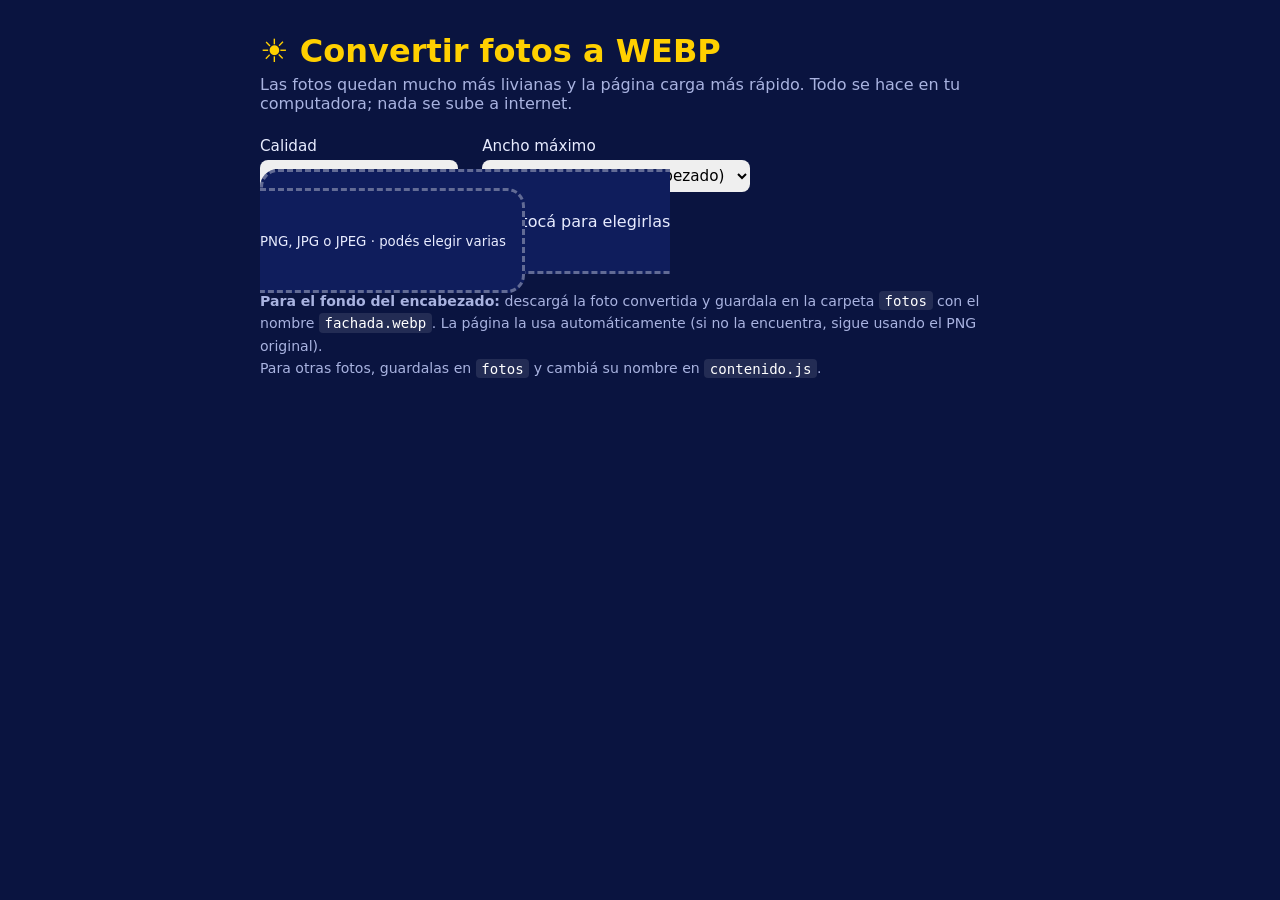
<file: convertir-webp.html>
<!DOCTYPE html>
<html lang="es">
<head>
  <meta charset="UTF-8" />
  <meta name="viewport" content="width=device-width, initial-scale=1.0" />
  <title>Convertir fotos a WEBP · DE SOL A SOL</title>
  <meta name="robots" content="noindex" />
  <style>
    :root { --night: #0a1440; --night-2: #0f1d5c; --yellow: #ffd000; --red: #e3171b; }
    * { box-sizing: border-box; margin: 0; padding: 0; }
    body { font-family: system-ui, sans-serif; background: var(--night); color: #e8ecff; padding: 2rem 1rem; }
    .wrap { max-width: 760px; margin: 0 auto; }
    h1 { color: var(--yellow); margin-bottom: .3rem; }
    p.sub { color: #a9b3e0; margin-bottom: 1.5rem; }
    .drop {
      border: 3px dashed rgba(255,255,255,.35); border-radius: 18px; padding: 2.5rem 1rem; text-align: center;
      cursor: pointer; transition: all .2s; background: var(--night-2);
    }
    .drop.over { border-color: var(--yellow); background: #18288a; }
    .drop b { color: var(--yellow); }
    .opts { display: flex; gap: 1.5rem; flex-wrap: wrap; margin: 1.2rem 0; font-size: .95rem; }
    .opts label { display: flex; flex-direction: column; gap: .3rem; }
    .opts input, .opts select { padding: .4rem .6rem; border-radius: 8px; border: none; font: inherit; }
    .list { display: grid; gap: .8rem; margin-top: 1rem; }
    .row { display: flex; align-items: center; gap: 1rem; background: var(--night-2); padding: .8rem; border-radius: 14px; }
    .row img { width: 90px; height: 60px; object-fit: cover; border-radius: 8px; }
    .row .info { flex: 1; font-size: .9rem; }
    .row .info b { display: block; color: #fff; word-break: break-all; }
    .ok { color: #4ade80; font-weight: 700; }
    .row a { background: var(--yellow); color: var(--night); font-weight: 700; padding: .5rem 1rem; border-radius: 999px; text-decoration: none; white-space: nowrap; }
    .note { margin-top: 1.5rem; font-size: .88rem; color: #a9b3e0; line-height: 1.6; }
    .note code { background: rgba(255,255,255,.1); padding: .1rem .35rem; border-radius: 4px; color: #fff; }
  </style>
</head>
<body>
  <div class="wrap">
    <h1>☀️ Convertir fotos a WEBP</h1>
    <p class="sub">Las fotos quedan mucho más livianas y la página carga más rápido. Todo se hace en tu computadora; nada se sube a internet.</p>

    <div class="opts">
      <label>Calidad
        <select id="quality">
          <option value="0.9">Alta (90%)</option>
          <option value="0.85" selected>Recomendada (85%)</option>
          <option value="0.75">Más liviana (75%)</option>
        </select>
      </label>
      <label>Ancho máximo
        <select id="maxw">
          <option value="0">Sin cambiar</option>
          <option value="2400" selected>2400 px (fondo / encabezado)</option>
          <option value="1080">1080 px (galería e historias)</option>
        </select>
      </label>
    </div>

    <label class="drop" id="drop">
      <input type="file" id="file" accept="image/*" multiple hidden />
      📂 <b>Arrastrá tus fotos acá</b> o tocá para elegirlas<br />
      <small>PNG, JPG o JPEG · podés elegir varias</small>
    </label>

    <div class="list" id="list"></div>

    <p class="note">
      <b>Para el fondo del encabezado:</b> descargá la foto convertida y guardala en la carpeta
      <code>fotos</code> con el nombre <code>fachada.webp</code>. La página la usa automáticamente
      (si no la encuentra, sigue usando el PNG original).<br />
      Para otras fotos, guardalas en <code>fotos</code> y cambiá su nombre en <code>contenido.js</code>.
    </p>
  </div>

  <script>
    const kb = (n) => (n / 1024 > 1024 ? (n / 1048576).toFixed(2) + " MB" : Math.round(n / 1024) + " KB");
    const list = document.getElementById("list");
    const drop = document.getElementById("drop");

    async function convert(file) {
      const q = parseFloat(document.getElementById("quality").value);
      const maxw = parseInt(document.getElementById("maxw").value, 10);
      const bmp = await createImageBitmap(file);
      let w = bmp.width, h = bmp.height;
      if (maxw && w > maxw) { h = Math.round(h * maxw / w); w = maxw; }
      const c = document.createElement("canvas");
      c.width = w; c.height = h;
      const ctx = c.getContext("2d");
      ctx.imageSmoothingQuality = "high";
      ctx.drawImage(bmp, 0, 0, w, h);
      const blob = await new Promise((r) => c.toBlob(r, "image/webp", q));
      if (!blob || blob.type !== "image/webp") throw new Error("Este navegador no puede crear WEBP. Usá Chrome o Edge.");
      const url = URL.createObjectURL(blob);
      const isFachada = /sol a sol bajo el sol|fachada|frente|local-fondo/i.test(file.name);
      const name = isFachada ? "fachada.webp" : file.name.replace(/\.[^.]+$/, "").replace(/\s+/g, "-").toLowerCase() + ".webp";
      const saved = Math.max(0, Math.round((1 - blob.size / file.size) * 100));
      const row = document.createElement("div");
      row.className = "row";
      row.innerHTML = `
        <img src="${url}" alt="" />
        <div class="info"><b>${name}</b>
          ${kb(file.size)} → ${kb(blob.size)} · ${w}×${h}px · <span class="ok">−${saved}%</span></div>
        <a href="${url}" download="${name}">⬇️ Descargar</a>`;
      list.prepend(row);
    }

    async function handle(files) {
      for (const f of files) {
        try { await convert(f); }
        catch (e) { alert(f.name + ": " + e.message); }
      }
    }

    document.getElementById("file").addEventListener("change", (e) => handle(e.target.files));
    ["dragenter", "dragover"].forEach((ev) => drop.addEventListener(ev, (e) => { e.preventDefault(); drop.classList.add("over"); }));
    ["dragleave", "drop"].forEach((ev) => drop.addEventListener(ev, (e) => { e.preventDefault(); drop.classList.remove("over"); }));
    drop.addEventListener("drop", (e) => handle(e.dataTransfer.files));
  </script>
</body>
</html>
</file>
<file: styles.css>
/* =========================================================
   DE SOL A SOL · MINIMARKET — Galería publicitaria
   ========================================================= */
:root {
  --night: #0a1440;
  --night-2: #0f1d5c;
  --night-3: #18288a;
  --yellow: #ffd000;
  --yellow-2: #f0a800;
  --orange: #ff9800;
  --red: #e3171b;
  --red-2: #a50d10;
  --white: #fff;
  --text: #e8ecff;
  --muted: #a9b3e0;
  --green: #22c55e;
  --amber: #fbbf24;
  --closed: #ef4444;
  --radius: 20px;
  --shadow: 0 12px 30px rgba(0, 0, 0, .35);
  --display: "Lilita One", "Poppins", sans-serif;
  --ig: linear-gradient(45deg, #feda75, #fa7e1e, #d62976, #962fbf, #4f5bd5);
}

* { box-sizing: border-box; margin: 0; padding: 0; }
html { scroll-behavior: smooth; }
body {
  font-family: "Poppins", system-ui, sans-serif;
  background: var(--night); color: var(--text);
  line-height: 1.6; overflow-x: hidden;
}
body.no-scroll { overflow: hidden; }
html { overflow-x: clip; -webkit-text-size-adjust: 100%; }
body { -webkit-tap-highlight-color: transparent; }
a, button { touch-action: manipulation; }
:focus-visible { outline: 3px solid var(--yellow); outline-offset: 3px; }
section[id] { scroll-margin-top: 70px; }
img { max-width: 100%; display: block; }
a { color: inherit; text-decoration: none; }
button { font: inherit; cursor: pointer; border: none; background: none; color: inherit; }
svg use { pointer-events: none; }
.container { width: min(1100px, 92%); margin: 0 auto; }
.small { font-size: .8rem; }
.muted { color: var(--muted); }

/* ---------- Indicador de estado ---------- */
.dot {
  display: inline-block; width: 9px; height: 9px; border-radius: 50%; flex-shrink: 0;
  background: var(--green); color: rgba(34, 197, 94, .6);
  box-shadow: 0 0 0 0 currentColor; animation: pulse 1.8s infinite;
}
.dot.big { width: 16px; height: 16px; }
body.st-maybe .dot { background: var(--amber); color: rgba(251, 191, 36, .6); }
body.st-closed .dot { background: var(--closed); animation: none; }

/* ---------- Topbar ---------- */
.topbar {
  background: var(--red); color: #fff; font-size: .8rem; font-weight: 600;
  padding: .4rem 1rem; display: flex; gap: .7rem; justify-content: center; align-items: center;
}
.tb-status { display: inline-flex; align-items: center; gap: .45rem; }
.topbar .dot { background: #fff; color: rgba(255, 255, 255, .7); }
.tb-sep { opacity: .5; }

/* ---------- Nav ---------- */
.nav {
  position: sticky; top: 0; z-index: 50;
  background: rgba(10, 20, 64, .9); backdrop-filter: blur(10px);
  border-bottom: 3px solid var(--red); transition: box-shadow .3s;
}
.nav.scrolled { box-shadow: var(--shadow); }
.nav-inner { display: flex; align-items: center; gap: 1rem; padding: .55rem 0; }
.brand { display: flex; align-items: center; gap: .6rem; margin-right: auto; }
.brand-logo { width: 46px; height: 46px; border-radius: 50%; border: 2px solid var(--yellow); object-fit: cover; }
.brand-text { font-family: var(--display); font-size: 1.45rem; color: #fff; letter-spacing: .5px; text-shadow: 2px 2px 0 var(--red); }
.brand-text small { font-size: .65em; color: var(--yellow); text-shadow: 1px 1px 0 var(--red-2); }
.brand-text.big { font-size: 2.2rem; }
.nav-links { display: flex; gap: 1.4rem; font-weight: 600; font-size: .95rem; }
.nav-links a { position: relative; }
.nav-links a::after {
  content: ""; position: absolute; left: 0; bottom: -4px; height: 3px; width: 0;
  background: var(--yellow); border-radius: 3px; transition: width .25s;
}
.nav-links a:hover::after { width: 100%; }
.nav-wa {
  display: inline-flex; align-items: center; gap: .4rem; background: #25d366; color: #fff;
  font-weight: 700; padding: .45rem 1rem; border-radius: 999px; box-shadow: 0 4px 0 #128c4a;
}
/* ---------- Botón hamburguesa animado (☰ → ✕) ---------- */
.burger {
  display: none; position: relative; width: 46px; height: 46px; border-radius: 14px;
  background: rgba(255, 255, 255, .08); border: 1px solid rgba(255, 255, 255, .15);
  flex-shrink: 0; z-index: 91; transition: background .2s;
}
.burger span {
  position: absolute; left: 12px; right: 12px; height: 3px; border-radius: 3px; background: #fff;
  transition: transform .3s cubic-bezier(.7, 0, .3, 1), opacity .2s, top .3s, background .2s;
}
.burger span:nth-child(1) { top: 14px; }
.burger span:nth-child(2) { top: 21.5px; background: var(--yellow); }
.burger span:nth-child(3) { top: 29px; }
.burger.open { background: var(--red); border-color: var(--red); }
.burger.open span:nth-child(1) { top: 21.5px; transform: rotate(45deg); }
.burger.open span:nth-child(2) { opacity: 0; transform: scaleX(0); }
.burger.open span:nth-child(3) { top: 21.5px; transform: rotate(-45deg); }

/* ---------- Panel lateral del menú ---------- */
.drawer-overlay {
  position: fixed; inset: 0; z-index: 89; background: rgba(3, 7, 25, .6); backdrop-filter: blur(3px);
  opacity: 0; pointer-events: none; transition: opacity .3s;
}
.drawer-overlay.show { opacity: 1; pointer-events: auto; }
.drawer {
  position: fixed; top: 0; left: 0; bottom: 0; z-index: 90;
  width: min(84vw, 340px); overflow-y: auto; overscroll-behavior: contain; scrollbar-width: none;
  background: var(--night);
  border-right: 3px solid var(--red);
  padding: 0 0 calc(1rem + env(safe-area-inset-bottom));
  display: flex; flex-direction: column; gap: .85rem;
  transform: translateX(-105%); transition: transform .38s cubic-bezier(.7, 0, .3, 1);
  box-shadow: 20px 0 50px rgba(0, 0, 0, .45);
  visibility: hidden;
}
.drawer::-webkit-scrollbar { display: none; }
.drawer.open { transform: none; visibility: visible; }
.drawer:not(.open) { transition: transform .38s cubic-bezier(.7, 0, .3, 1), visibility 0s .38s; }

/* Tarjeta superior: foto del local + logo + estado */
.drawer-hero {
  position: relative; flex-shrink: 0;
  display: flex; flex-direction: column; align-items: center; text-align: center; gap: .35rem;
  padding: calc(1.3rem + env(safe-area-inset-top)) 1rem 1.1rem;
  margin: 0 .75rem; border-bottom: 1px dashed rgba(255, 255, 255, .15);
}
.drawer-logo {
  width: 74px; height: 74px; border-radius: 50%; object-fit: cover;
  box-shadow: 0 0 0 3px var(--yellow), 0 0 28px rgba(255, 208, 0, .5);
}
.drawer-hero .brand-text { font-size: 1.5rem; line-height: 1.1; margin-top: .3rem; }
.drawer-status {
  display: inline-flex; align-items: center; gap: .4rem; font-size: .76rem; font-weight: 700;
  color: #4ade80; background: rgba(34, 197, 94, .14); border: 1px solid rgba(74, 222, 128, .35);
  padding: .2rem .75rem; border-radius: 999px;
}
body.st-maybe .drawer-status { color: var(--amber); background: rgba(251, 191, 36, .12); border-color: rgba(251, 191, 36, .4); }
body.st-closed .drawer-status { color: #f87171; background: rgba(239, 68, 68, .12); border-color: rgba(239, 68, 68, .4); }
.drawer-close {
  position: absolute; top: calc(.75rem + env(safe-area-inset-top)); right: .75rem;
  width: 38px; height: 38px; border-radius: 50%; display: grid; place-items: center; color: #fff;
  background: rgba(255, 255, 255, .08); border: 1px solid rgba(255, 255, 255, .15);
}
.drawer-close:active { background: var(--red); }

/* Lista de opciones (estilo app) */
.drawer-links {
  margin: 0 .75rem; padding: .3rem; display: grid;
  background: rgba(255, 255, 255, .04); border: 1px solid rgba(255, 255, 255, .07); border-radius: 18px;
}
.drawer-links a {
  position: relative; display: flex; align-items: center; gap: .8rem;
  min-height: 56px; padding: .55rem .6rem; border-radius: 14px;
  opacity: 0; transform: translateX(-20px);
  transition: opacity .35s, transform .35s, background .2s;
}
.drawer-links a + a::before {
  content: ""; position: absolute; top: 0; left: 58px; right: 10px; height: 1px; background: rgba(255, 255, 255, .07);
}
.drawer.open .drawer-links a { opacity: 1; transform: none; }
.drawer.open .drawer-links a:nth-child(1) { transition-delay: .08s; }
.drawer.open .drawer-links a:nth-child(2) { transition-delay: .12s; }
.drawer.open .drawer-links a:nth-child(3) { transition-delay: .16s; }
.drawer.open .drawer-links a:nth-child(4) { transition-delay: .2s; }
.drawer.open .drawer-links a:nth-child(5) { transition-delay: .24s; }
.drawer-links a:active { background: rgba(255, 208, 0, .12); }
.dl-ic {
  width: 38px; height: 38px; border-radius: 12px; flex-shrink: 0; display: grid; place-items: center;
  background: var(--yellow); color: var(--night); box-shadow: 0 3px 0 var(--yellow-2);
}
.dl-ic.ic-red { background: var(--red); color: #fff; box-shadow: 0 3px 0 var(--red-2); }
.dl-ic.ic-ig { background: var(--ig); color: #fff; box-shadow: 0 3px 0 #6a1f7a; }
.dl-text { flex: 1; min-width: 0; display: flex; flex-direction: column; line-height: 1.2; }
.dl-text b { font-size: .98rem; color: #fff; font-weight: 600; }
.dl-text small { font-size: .74rem; color: var(--muted); margin-top: .12rem; white-space: nowrap; overflow: hidden; text-overflow: ellipsis; }
.dl-arrow { color: rgba(255, 255, 255, .35); flex-shrink: 0; }
.drawer-links a:active .dl-arrow { color: var(--yellow); }

/* Horarios compactos con "HOY" */
.drawer-hours { margin: 0 .75rem; display: grid; gap: .4rem; }
.dh-row {
  display: flex; justify-content: space-between; align-items: center; gap: .5rem;
  padding: .55rem .8rem; border-radius: 12px; font-size: .82rem;
  background: rgba(255, 255, 255, .04); border: 1px solid transparent;
}
.dh-row b { color: var(--yellow); font-weight: 700; white-space: nowrap; }
.dh-row.party b { color: #ff7b7b; }
.dh-row.today { border-color: rgba(255, 208, 0, .6); background: rgba(255, 208, 0, .08); }
.dh-row.today span::after {
  content: "HOY"; margin-left: .45rem; font-size: .6rem; font-weight: 800; letter-spacing: 1px;
  background: var(--yellow); color: var(--night); padding: .05rem .4rem; border-radius: 999px; vertical-align: middle;
}

/* Botones de contacto lado a lado */
.drawer-actions { margin: 0 .75rem; display: grid; grid-template-columns: 1fr 1fr; gap: .6rem; }
.d-btn {
  display: flex; align-items: center; justify-content: center; gap: .45rem;
  min-height: 50px; border-radius: 14px; font-weight: 700; font-size: .92rem; color: #fff;
  transition: transform .12s;
}
.d-wa { background: #25d366; box-shadow: 0 4px 0 #128c4a; }
.d-ig { background: var(--ig); box-shadow: 0 4px 0 #6a1f7a; }
.d-btn:active { transform: translateY(3px); box-shadow: none; }
.drawer-foot { margin-top: auto; padding-top: .4rem; text-align: center; font-size: .74rem; color: var(--muted); }

/* ---------- Barra de acciones inferior (celular) ---------- */
.mobile-bar {
  transition: transform .32s cubic-bezier(.4, 0, .2, 1), opacity .32s;
  display: none; position: fixed; left: 0; right: 0; bottom: 0; z-index: 80;
  grid-template-columns: repeat(5, 1fr); align-items: end;
  padding: .35rem .4rem calc(.4rem + env(safe-area-inset-bottom));
  background: rgba(7, 13, 45, .96); backdrop-filter: blur(14px);
  box-shadow: 0 -10px 30px rgba(0, 0, 0, .35);
}
/* línea de marca arriba de la barra */
.mobile-bar::before {
  content: ""; position: absolute; top: 0; left: 0; right: 0; height: 2px;
  background: linear-gradient(90deg, var(--red), var(--yellow), var(--red));
}
/* Se esconde mientras el usuario hace scroll; vuelve al soltar */
.mobile-bar.hidden { transform: translateY(calc(100% + 34px)); opacity: 0; pointer-events: none; }
.mb-item {
  position: relative; display: flex; flex-direction: column; align-items: center; justify-content: flex-end;
  gap: .2rem; min-height: 54px; padding-top: .25rem; color: #aab4e6;
  transition: color .2s;
}
.mb-ic {
  width: 44px; height: 30px; border-radius: 999px; display: grid; place-items: center;
  transition: background .2s, transform .15s;
}
.mb-label { font-size: .66rem; font-weight: 600; letter-spacing: .2px; line-height: 1.1; white-space: nowrap; }
.mb-item:active .mb-ic { transform: scale(.9); background: rgba(255, 255, 255, .1); }
/* sección activa (al hacer scroll) */
.mb-item.active { color: var(--yellow); }
.mb-item.active .mb-ic { background: rgba(255, 208, 0, .15); }

/* Botón central de WhatsApp, elevado */
.mb-wa { color: #fff; }
.mb-wa .mb-label { color: #4ade80; font-weight: 700; }
.mb-wa-btn {
  position: relative; width: 58px; height: 58px; margin-top: -26px; border-radius: 50%;
  display: grid; place-items: center; color: #fff;
  background: radial-gradient(circle at 35% 30%, #4be47f, #25d366 55%, #128c4a);
  border: 4px solid rgba(7, 13, 45, 1);
  box-shadow: 0 6px 18px rgba(37, 211, 102, .45);
  transition: transform .15s;
}
.mb-wa-btn::after {
  content: ""; position: absolute; inset: -4px; border-radius: 50%;
  border: 2px solid rgba(37, 211, 102, .6); animation: waRing 2.2s ease-out infinite;
}
.mb-wa:active .mb-wa-btn { transform: scale(.92); }
@keyframes waRing { 0% { transform: scale(1); opacity: .9; } 100% { transform: scale(1.45); opacity: 0; } }

/* ---------- Botones ---------- */
.btn {
  display: inline-flex; align-items: center; justify-content: center; gap: .5rem;
  padding: .9rem 1.6rem; border-radius: 999px; font-weight: 700; font-size: 1rem;
  transition: transform .15s; white-space: nowrap;
}
.btn:hover { transform: translateY(-3px); }
.btn:active { transform: translateY(2px); }
.btn-sm { padding: .55rem 1.1rem; font-size: .9rem; }
.btn.full { width: 100%; }
.btn-yellow { background: var(--yellow); color: var(--night); box-shadow: 0 6px 0 var(--yellow-2); }
.btn-wa { background: #25d366; color: #fff; box-shadow: 0 6px 0 #128c4a; }
.btn-ig { background: var(--ig); color: #fff; box-shadow: 0 6px 0 #6a1f7a; }
.btn-white { background: #fff; color: #c1356b; box-shadow: 0 6px 0 rgba(0, 0, 0, .2); }
.btn-sm.btn-wa, .btn-sm.btn-ig, .btn-sm.btn-yellow { box-shadow: 0 4px 0 rgba(0, 0, 0, .25); }

/* ---------- Cartel rojo con astas (como en el logo) ---------- */
.title-wrap { text-align: center; padding-bottom: 1.6rem; }
.title-wrap.left { text-align: left; padding-left: 10px; }
.flag {
  position: relative; display: inline-block;
  font-family: var(--display); font-weight: 400; letter-spacing: 1px;
  font-size: clamp(1.6rem, 4.5vw, 2.5rem); line-height: 1.1;
  color: #fff; background: var(--red); padding: .3em 1.1em .25em; border-radius: 6px;
  transform: rotate(-2deg); text-shadow: 3px 3px 0 var(--red-2);
  box-shadow: 0 6px 0 var(--red-2), var(--shadow);
}
.flag::before, .flag::after {
  content: ""; position: absolute; top: -14px; bottom: -34px; width: 7px; border-radius: 4px;
  background: linear-gradient(90deg, #ff4d4d, var(--red-2));
}
.flag::before { left: -4px; }
.flag::after { right: -4px; }
.flag .sm { font-size: .55em; color: var(--yellow); vertical-align: middle; text-shadow: 2px 2px 0 var(--red-2); }

.section { padding: 4.5rem 0; position: relative; }
.section-alt { background: var(--night-2); }
.section-sub { text-align: center; color: var(--muted); max-width: 40rem; margin: 1.2rem auto 2rem; }

/* ---------- HISTORIAS ---------- */
.stories-bar { background: var(--night); border-bottom: 1px solid rgba(255, 255, 255, .08); padding: 1rem 0 .8rem; }
.stories { display: flex; gap: 1.1rem; overflow-x: auto; scrollbar-width: none; padding: .2rem .2rem .3rem; justify-content: center; }
.stories::-webkit-scrollbar { display: none; }
.story { flex-shrink: 0; display: flex; flex-direction: column; align-items: center; gap: .35rem; width: 78px; }
.story-ring {
  width: 74px; height: 74px; border-radius: 50%; padding: 3px;
  background: conic-gradient(var(--yellow), var(--orange), var(--red), var(--yellow));
  transition: transform .2s;
}
.story:hover .story-ring { transform: scale(1.07); }
.story.seen .story-ring { background: rgba(255, 255, 255, .25); }
.story-inner {
  position: relative; width: 100%; height: 100%; border-radius: 50%; overflow: hidden;
  border: 3px solid var(--night); background: var(--night-2);
  display: grid; place-items: center; font-size: 1.9rem;
}
.story-inner img { position: absolute; inset: 0; width: 100%; height: 100%; object-fit: cover; }
.story-name { font-size: .75rem; font-weight: 600; white-space: nowrap; overflow: hidden; text-overflow: ellipsis; max-width: 100%; }

/* ---------- HERO ---------- */
.hero { position: relative; overflow: hidden; padding: 4.5rem 0 6rem; min-height: min(88vh, 760px); display: flex; align-items: center; }
.hero > .container { width: min(1100px, 92%); }

/* ---------- Foto del frente del local: modo día / modo noche ----------
   .scene replica "background-size: cover" con las proporciones de la foto
   (1808x870), para que las luces nocturnas queden exactamente sobre
   las lámparas y vidrieras en cualquier tamaño de pantalla. */
.hero-media {
  position: absolute; inset: 0; overflow: hidden;
  container-type: size; background: var(--night);
}
.kb { position: absolute; inset: 0; animation: kenburns 24s ease-in-out infinite alternate; }
.scene {
  position: absolute; left: 50%; top: 50%;
  width: 100%; height: 100%;                       /* respaldo navegadores antiguos */
  width: max(100cqw, 207.8cqh);
  height: max(100cqh, 48.12cqw);
  transform: translate(-50%, -50%);
}
.scene > div { position: absolute; inset: 0; }

.scene-photo {
  background: var(--bg-day, none) center / cover no-repeat; /* la foto la asigna script.js (WEBP o PNG de respaldo) */
  transition: filter 1.5s ease;
  /* Día: colores más vivos y nítidos */
  filter: saturate(1.25) contrast(1.08) brightness(1.03);
}

/* Noche simulada: foto oscurecida + tinte azul + luces encendidas */
body.is-night .scene-photo { filter: brightness(.6) contrast(1.25) saturate(.9) hue-rotate(-6deg); }

.scene-tint {
  background: linear-gradient(180deg, #03082a 0%, #0b1752 35%, #1a2575 70%, #241d5c 100%);
  mix-blend-mode: multiply; opacity: 0; transition: opacity 1.5s ease;
}
body.is-night .scene-tint { opacity: .72; }

.scene-lights {
  mix-blend-mode: screen; opacity: 0; transition: opacity 1.5s ease;
  background:
    /* lámparas del techo (punto + luz que cae) */
    radial-gradient(ellipse 3.5% 2.2% at 36.9% 22.8%, rgba(255, 255, 245, 1), transparent 70%),
    radial-gradient(ellipse 3.5% 2.2% at 59.3% 21.8%, rgba(255, 255, 245, 1), transparent 70%),
    radial-gradient(ellipse 11% 24% at 36.9% 42%, rgba(255, 240, 200, .32), transparent 70%),
    radial-gradient(ellipse 11% 24% at 59.3% 41%, rgba(255, 240, 200, .32), transparent 70%),
    /* interior iluminado: vidriera izq., puerta, vidriera der. */
    radial-gradient(ellipse 9% 19% at 30% 58%, rgba(255, 200, 110, .6), transparent 75%),
    radial-gradient(ellipse 8% 20% at 48.7% 57%, rgba(255, 215, 140, .7), transparent 75%),
    radial-gradient(ellipse 10% 19% at 69% 57%, rgba(255, 200, 110, .6), transparent 75%),
    /* carteles del sol brillando */
    radial-gradient(ellipse 6% 10% at 29.8% 51%, rgba(255, 214, 0, .55), transparent 70%),
    radial-gradient(ellipse 6% 10% at 68.3% 51%, rgba(255, 214, 0, .55), transparent 70%),
    radial-gradient(ellipse 3% 5% at 43.9% 42.5%, rgba(255, 214, 0, .45), transparent 70%),
    radial-gradient(ellipse 3% 5% at 53.1% 42.5%, rgba(255, 214, 0, .45), transparent 70%),
    /* heladera de Coca-Cola */
    radial-gradient(ellipse 5% 16% at 74.5% 58%, rgba(255, 60, 60, .35), transparent 75%),
    /* luz que sale a la vereda */
    radial-gradient(ellipse 32% 9% at 49% 89%, rgba(255, 190, 100, .4), transparent 70%);
}
body.is-night .scene-lights { opacity: 1; animation: glow 5s ease-in-out infinite; }

/* Videos de portada (día / noche): aparecen con fundido sobre la foto */
.hero-video {
  position: absolute; inset: 0; width: 100%; height: 100%;
  object-fit: cover; object-position: center;
  opacity: 0; transition: opacity 1.2s ease; pointer-events: none;
}
.hero-video.on { opacity: 1; }

/* Al cargar la página no se animan los cambios: se muestra directo la versión correcta */
body.preload *, body.preload *::before, body.preload *::after { transition: none !important; }

/* Si existe una foto real de noche (NEGOCIO.fondoNoche), se usa esa sin efectos */
/* Foto REAL del local de noche (vertical): se usa en celular y tablet.
   En compu (pantalla ancha) se mantiene el efecto nocturno sobre la fachada horizontal,
   porque una foto vertical estirada a lo ancho se vería recortada y borrosa. */
.night-photo {
  position: absolute; inset: 0; opacity: 0; pointer-events: none;
  background: var(--bg-night, none) center 35% / cover no-repeat;
  transition: opacity 1.2s ease;
}
@media (max-width: 900px) {
  body.is-night.has-night-photo .night-photo { opacity: 1; }
}

/* Estrellas solo en la zona del cielo */
.stars {
  -webkit-mask-image: linear-gradient(180deg, #000 0%, #000 28%, transparent 48%);
  mask-image: linear-gradient(180deg, #000 0%, #000 28%, transparent 48%);
}

/* Capa de contraste sobre la foto (azul noche semitransparente) */
.sky { position: absolute; inset: 0; transition: background 1s; }
/* Capa de contraste SOLO donde va el texto (izquierda); la foto queda nítida a la derecha */
body.is-night .sky {
  background:
    linear-gradient(90deg, rgba(5, 11, 43, .82) 0%, rgba(5, 11, 43, .5) 38%, rgba(5, 11, 43, .08) 62%, transparent 100%),
    linear-gradient(180deg, transparent 0%, transparent 72%, rgba(10, 20, 64, .92) 100%);
}
body.is-day .sky {
  background:
    linear-gradient(90deg, rgba(8, 16, 56, .84) 0%, rgba(8, 16, 56, .55) 36%, rgba(8, 16, 56, .1) 62%, transparent 100%),
    linear-gradient(180deg, rgba(8, 16, 56, .2) 0%, transparent 22%, transparent 72%, rgba(10, 20, 64, .92) 100%);
}
.hero-text { text-shadow: 0 2px 4px rgba(0, 0, 0, .55), 0 4px 24px rgba(0, 0, 0, .45); }
.hero-sun { display: none; } /* la foto ya trae su propio sol */
.mode-toggle {
  position: absolute; right: 16px; bottom: 34px; z-index: 3;
  background: rgba(10, 20, 64, .65); backdrop-filter: blur(6px);
  border: 1px solid rgba(255, 255, 255, .3); color: #fff;
  font-size: .8rem; font-weight: 600; padding: .4rem .9rem; border-radius: 999px;
  transition: background .2s;
}
.mode-toggle:hover { background: var(--yellow); color: var(--night); }
.stars { position: absolute; inset: 0; transition: opacity 1s; }
body.is-day .stars { opacity: .15; }
.star { position: absolute; background: #fff; border-radius: 50%; animation: twinkle 3s infinite ease-in-out; }
.moon {
  position: absolute; top: 9%; left: 5%; width: 64px; height: 64px; border-radius: 50%;
  box-shadow: 16px -6px 0 0 #fff4c2; filter: drop-shadow(0 0 18px rgba(255, 244, 194, .6));
  transition: opacity 1s;
}
body.is-day .moon { opacity: 0; }
.hero-sun {
  position: absolute; right: -60px; bottom: -80px; width: 260px; height: 260px;
  opacity: 0; transition: opacity 1s; animation: spin 40s linear infinite;
}
body.is-day .hero-sun { opacity: .9; }

.hero-inner { position: relative; display: grid; grid-template-columns: 1.2fr 1fr; align-items: center; gap: 2.5rem; }
.status-pill {
  display: inline-flex; align-items: center; gap: .5rem;
  background: rgba(0, 0, 0, .3); border: 1px solid rgba(255, 255, 255, .2);
  padding: .4rem 1rem; border-radius: 999px; font-weight: 600; font-size: .9rem; margin-bottom: 1.6rem;
}
.flag-brand { font-size: clamp(1.4rem, 3.5vw, 2rem); margin-bottom: 2.6rem; }
.hero-title {
  font-family: var(--display); font-weight: 400; color: #fff;
  font-size: clamp(2.1rem, 5.6vw, 3.6rem); line-height: 1.08;
  text-shadow: 3px 3px 0 rgba(0, 0, 0, .3);
}
.hl-yellow { color: var(--yellow); }
.hl-red {
  color: #fff; background: var(--red); padding: 0 .25em; border-radius: 8px;
  display: inline-block; transform: rotate(-2deg); box-shadow: 0 5px 0 var(--red-2);
}
.lead { font-size: 1.08rem; color: #dfe5ff; max-width: 32rem; margin-top: 1rem; }
.cta-row { display: flex; gap: 1rem; flex-wrap: wrap; margin-top: 1.8rem; }

.hero-visual { display: flex; justify-content: center; }
.orbit {
  position: relative; width: min(390px, 82vw); aspect-ratio: 1; border-radius: 50%;
  border: 3px dashed rgba(255, 255, 255, .45); padding: 22px;
  animation: float 6s ease-in-out infinite;
}
.orbit::before {
  content: ""; position: absolute; inset: -14px; border-radius: 50%;
  border: 2px solid rgba(255, 255, 255, .7); border-left-color: transparent; border-bottom-color: transparent;
  animation: spin 18s linear infinite;
}
.logo-disc {
  width: 100%; height: 100%; border-radius: 50%; overflow: hidden; background: var(--night);
  box-shadow: 0 0 0 6px var(--yellow), 0 0 90px rgba(255, 208, 0, .45);
}
.logo-disc img, .logo-fallback { width: 100%; height: 100%; object-fit: cover; }
.sparkle { position: absolute; color: #fff; text-shadow: 0 0 12px #fff; animation: twinkle 2.4s infinite; }
.s1 { top: -6%; left: 4%; font-size: 3.4rem; }
.s2 { top: -12%; left: 22%; font-size: 1.8rem; animation-delay: .8s; }
.s3 { bottom: 4%; right: -2%; font-size: 2rem; color: var(--yellow); animation-delay: 1.4s; }

/* ---------- Cinta publicitaria ---------- */
.marquee {
  background: var(--yellow); color: var(--night); overflow: hidden;
  border-block: 4px solid var(--red); transform: rotate(-1.2deg) scale(1.03);
  position: relative; z-index: 2; margin-top: -1.2rem;
}
.marquee-track {
  display: flex; width: max-content; gap: 2rem; padding: .7rem 0;
  font-family: var(--display); font-size: 1.35rem; letter-spacing: 1px; white-space: nowrap;
  animation: marquee 30s linear infinite;
}
.marquee-track span:nth-child(4n+3) { color: var(--red); }

/* ---------- Afiches de respaldo (cuando no hay foto) ---------- */
.art {
  position: absolute; inset: 0; overflow: hidden;
  display: flex; flex-direction: column; justify-content: center; align-items: flex-start;
  padding: 9%; text-align: left;
}
.art-title { font-family: var(--display); line-height: 1; white-space: pre-line; font-size: clamp(1.1rem, 4.4vw, 2.6rem); position: relative; z-index: 1; }
.art-text { margin-top: .6em; font-weight: 600; font-size: clamp(.65rem, 1.6vw, .95rem); position: relative; z-index: 1; opacity: .95; }
.art svg { position: absolute; width: 62%; height: 62%; right: -16%; bottom: -16%; opacity: .9; animation: spin 60s linear infinite; }
.art-rojo { background: radial-gradient(circle at 85% 90%, #ff5b5b, var(--red) 60%); color: #fff; }
.art-rojo .art-title { text-shadow: 3px 3px 0 var(--red-2); }
.art-amarillo { background: radial-gradient(circle at 85% 90%, #fff59d, var(--yellow) 60%); color: var(--night); }
.art-amarillo .art-title { color: var(--red); text-shadow: 3px 3px 0 #fff; }
.art-azul {
  background: radial-gradient(circle at 20% 20%, rgba(255, 255, 255, .18) 1px, transparent 2px) 0 0 / 22px 22px,
              linear-gradient(160deg, var(--night-3), var(--night));
  color: #fff;
}
.art-azul .art-title { color: var(--yellow); text-shadow: 3px 3px 0 var(--red); }
.media-img { position: absolute; inset: 0; width: 100%; height: 100%; object-fit: cover; z-index: 2; }

/* ---------- FEED ---------- */
.feed-head {
  display: flex; align-items: center; justify-content: space-between; gap: 1rem; flex-wrap: wrap;
  background: var(--night-2); border-radius: var(--radius); padding: 1rem 1.2rem; margin-bottom: 1.2rem;
}
.profile { display: flex; align-items: center; gap: .8rem; }
.profile-pic {
  width: 56px; height: 56px; border-radius: 50%; object-fit: cover; flex-shrink: 0;
  border: 3px solid transparent; background: var(--ig) border-box;
  box-shadow: inset 0 0 0 2px var(--night-2);
}
.profile-pic.sm { width: 34px; height: 34px; border-width: 2px; }
.profile-name { font-weight: 700; color: #fff; display: block; }
.profile small { color: var(--muted); }

.filters { display: flex; gap: .5rem; flex-wrap: wrap; justify-content: center; margin-bottom: 1.4rem; }
.chip {
  padding: .45rem 1rem; border-radius: 999px; font-weight: 600; font-size: .88rem;
  border: 2px solid rgba(255, 255, 255, .18); transition: all .2s;
}
.chip:hover { border-color: var(--yellow); }
.chip.active { background: var(--red); border-color: var(--red); color: #fff; box-shadow: 0 4px 0 var(--red-2); }

.feed { display: grid; grid-template-columns: repeat(3, 1fr); gap: 14px; }
.post {
  position: relative; aspect-ratio: 1; border-radius: 16px; overflow: hidden; cursor: pointer;
  box-shadow: var(--shadow); animation: fadeUp .4s both; text-align: left;
}
.post::after {
  content: "🔍 Ver"; position: absolute; inset: 0; z-index: 3;
  display: grid; place-items: center; font-weight: 700; font-size: 1.1rem; color: #fff;
  background: rgba(10, 20, 64, .55); opacity: 0; transition: opacity .25s;
}
.post:hover::after, .post:focus-visible::after { opacity: 1; }
.post-tag {
  position: absolute; top: 10px; left: 10px; z-index: 4;
  background: rgba(0, 0, 0, .55); color: #fff; backdrop-filter: blur(4px);
  font-size: .68rem; font-weight: 700; letter-spacing: 1px; text-transform: uppercase;
  padding: .2rem .6rem; border-radius: 999px;
}

/* ---------- Horarios + ubicación ---------- */
.loc-grid { display: grid; grid-template-columns: 1fr 1.1fr; gap: 3rem; align-items: start; }
.status-card {
  display: flex; align-items: center; gap: 1rem; margin: 1rem 0 1.4rem;
  background: rgba(34, 197, 94, .12); border: 2px solid rgba(74, 222, 128, .45);
  padding: 1rem 1.2rem; border-radius: 16px;
}
.status-card strong { display: block; font-size: 1.15rem; color: #4ade80; }
.status-card small { color: var(--muted); }
body.st-maybe .status-card { background: rgba(251, 191, 36, .12); border-color: rgba(251, 191, 36, .5); }
body.st-maybe .status-card strong { color: var(--amber); }
body.st-closed .status-card { background: rgba(239, 68, 68, .12); border-color: rgba(239, 68, 68, .5); }
body.st-closed .status-card strong { color: #f87171; }
.hours { display: grid; gap: .8rem; margin-bottom: 1.6rem; }
.hours-row {
  position: relative; display: grid; grid-template-columns: 1fr auto; gap: 0 1rem; align-items: center;
  background: var(--night); border-radius: 14px; padding: .9rem 1.1rem; border: 2px solid transparent;
}
.hours-row b { font-family: var(--display); font-weight: 400; font-size: 1.25rem; color: var(--yellow); }
.hours-row.party b { color: #ff6b6b; }
.hours-row em { grid-column: 1 / -1; font-size: .8rem; color: var(--muted); font-style: normal; }
.hours-row.today { border-color: var(--yellow); }
.hours-row.today::after {
  content: "HOY"; position: absolute; top: -10px; left: 14px; background: var(--yellow); color: var(--night);
  font-size: .7rem; font-weight: 800; padding: 0 .5rem; border-radius: 999px; letter-spacing: 1px;
}
.map-wrap {
  border-radius: var(--radius); overflow: hidden; aspect-ratio: 4 / 3;
  border: 5px solid var(--yellow); box-shadow: 10px 10px 0 var(--red), var(--shadow);
}
.map-wrap iframe { width: 100%; height: 100%; border: 0; }
.address-card {
  display: flex; align-items: center; gap: .8rem; flex-wrap: wrap;
  margin-top: 1.6rem; background: var(--night); border-radius: 16px; padding: .9rem 1.1rem;
}
.address-card .pin { font-size: 1.6rem; }
.address-card div { flex: 1; min-width: 150px; }
.address-card strong { display: block; color: #fff; }
.address-card small { color: var(--muted); }

/* ---------- Banda Instagram ---------- */
.ig-band { position: relative; overflow: hidden; background: var(--ig); padding: 3rem 0; }
.ig-band-sun { position: absolute; left: -50px; top: -60px; width: 220px; height: 220px; opacity: .25; animation: spin 50s linear infinite; }
.ig-band-inner { position: relative; display: flex; align-items: center; justify-content: space-between; gap: 1.5rem; flex-wrap: wrap; color: #fff; }
.ig-band-kicker { font-weight: 700; letter-spacing: 1px; text-transform: uppercase; font-size: .85rem; opacity: .9; }
.ig-band h2 { font-family: var(--display); font-weight: 400; font-size: clamp(1.9rem, 5vw, 3rem); line-height: 1.1; text-shadow: 3px 3px 0 rgba(0, 0, 0, .2); }
.ig-handle { font-weight: 700; font-size: 1.15rem; text-decoration: underline; }

/* ---------- Footer ---------- */
.footer {
  position: relative; overflow: hidden;
  background:
    radial-gradient(circle at 90% 0%, rgba(255, 208, 0, .08), transparent 40%),
    linear-gradient(180deg, #071040 0%, #040925 100%);
  padding: 3.5rem 0 1.4rem;
}
/* franja de marca arriba (rojo / amarillo / rojo) */
.footer::before {
  content: ""; position: absolute; top: 0; left: 0; right: 0; height: 5px;
  background: linear-gradient(90deg, var(--red) 0%, var(--yellow) 50%, var(--red) 100%);
}
.footer-sun {
  position: absolute; right: -70px; bottom: -70px; width: 260px; height: 260px;
  opacity: .06; animation: spin 60s linear infinite; pointer-events: none;
}
.footer-grid {
  position: relative; display: grid; gap: 2.2rem;
  grid-template-columns: 1.5fr 1fr 1.2fr 1.4fr; align-items: start;
}
.f-brand { display: flex; gap: 1rem; align-items: flex-start; }
.f-logo {
  width: 78px; height: 78px; border-radius: 50%; object-fit: cover; flex-shrink: 0;
  box-shadow: 0 0 0 3px var(--yellow), 0 0 26px rgba(255, 208, 0, .3);
}
.f-brand .brand-text { font-size: 1.7rem; line-height: 1.1; }
.f-tagline { color: var(--muted); font-size: .88rem; margin: .35rem 0 .7rem; max-width: 16rem; }
.f-status {
  display: inline-flex; align-items: center; gap: .4rem; font-size: .76rem; font-weight: 700;
  color: #4ade80; background: rgba(34, 197, 94, .12); border: 1px solid rgba(74, 222, 128, .3);
  padding: .2rem .75rem; border-radius: 999px;
}
body.st-maybe .f-status { color: var(--amber); background: rgba(251, 191, 36, .1); border-color: rgba(251, 191, 36, .35); }
body.st-closed .f-status { color: #f87171; background: rgba(239, 68, 68, .1); border-color: rgba(239, 68, 68, .35); }

.f-col h4 {
  font-family: var(--display); font-weight: 400; font-size: 1.15rem; letter-spacing: .5px;
  color: var(--yellow); margin-bottom: .9rem;
}
.f-nav { display: flex; flex-direction: column; gap: .55rem; }
.f-nav a { color: #cfd6f5; font-size: .92rem; width: fit-content; position: relative; transition: color .2s; }
.f-nav a::before { content: "›"; color: var(--red); font-weight: 700; margin-right: .4rem; }
.f-nav a:hover { color: #fff; }

.fh-row {
  display: flex; justify-content: space-between; align-items: center; gap: .6rem;
  padding: .55rem .75rem; margin-bottom: .45rem; border-radius: 12px; font-size: .84rem;
  background: rgba(255, 255, 255, .04); border: 1px solid rgba(255, 255, 255, .06);
}
.fh-row b { color: var(--yellow); white-space: nowrap; }
.fh-row.party b { color: #ff7b7b; }
.fh-row.today { border-color: rgba(255, 208, 0, .55); background: rgba(255, 208, 0, .07); }
.fh-row.today span::after {
  content: "HOY"; margin-left: .45rem; font-size: .6rem; font-weight: 800; letter-spacing: 1px;
  background: var(--yellow); color: var(--night); padding: .05rem .4rem; border-radius: 999px; vertical-align: middle;
}

.f-contact { display: flex; flex-direction: column; gap: .55rem; }
.f-contact h4 { margin-bottom: .35rem; }
.f-line {
  display: flex; align-items: center; gap: .75rem; padding: .45rem .5rem; margin-inline: -.5rem;
  border-radius: 12px; font-size: .9rem; color: #fff; font-weight: 600; transition: background .2s;
}
.f-line:hover { background: rgba(255, 255, 255, .05); }
.f-line small { display: block; color: var(--muted); font-weight: 500; font-size: .74rem; }
.f-ic {
  width: 36px; height: 36px; border-radius: 11px; flex-shrink: 0; display: grid; place-items: center;
  background: var(--yellow); color: var(--night);
}
.f-ic-wa { background: #25d366; color: #fff; }
.f-ic-ig { background: var(--ig); color: #fff; }

.f-bottom {
  position: relative; display: flex; align-items: center; justify-content: space-between; gap: 1rem; flex-wrap: wrap;
  margin-top: 2.6rem; padding-top: 1.2rem; border-top: 1px dashed rgba(255, 255, 255, .15);
  color: var(--muted); font-size: .8rem;
}
.f-made { margin-left: auto; }
.f-top {
  width: 40px; height: 40px; border-radius: 50%; display: grid; place-items: center;
  background: var(--red); color: #fff; box-shadow: 0 4px 0 var(--red-2); transition: transform .15s;
}
.f-top:hover { transform: translateY(-3px); }

/* Compu mediana / tablet */
@media (max-width: 980px) {
  .footer-grid { grid-template-columns: 1fr 1fr; }
  .f-brand { grid-column: 1 / -1; }
}

/* ---------- WhatsApp flotante ---------- */
.wa-float {
  position: fixed; right: 18px; bottom: 18px; z-index: 60;
  width: 62px; height: 62px; border-radius: 50%; background: #25d366; color: #fff;
  display: grid; place-items: center; box-shadow: 0 8px 25px rgba(37, 211, 102, .5);
  animation: pulseWa 2.2s infinite;
}

/* ---------- Visor de historias ---------- */
.story-viewer {
  position: fixed; inset: 0; z-index: 100; background: rgba(3, 7, 25, .96);
  display: grid; place-items: center; opacity: 0; pointer-events: none; transition: opacity .25s;
}
.story-viewer.open { opacity: 1; pointer-events: auto; }
.sv-frame {
  position: relative; height: min(92vh, 820px); aspect-ratio: 9 / 16; max-width: 100vw;
  border-radius: 18px; overflow: hidden; background: var(--night-2); box-shadow: var(--shadow);
}
.sv-media { position: absolute; inset: 0; }
.sv-media .art { justify-content: center; padding: 12%; }
.sv-media .art-title { font-size: clamp(2.2rem, 7vh, 3.6rem); }
.sv-media .art-text { font-size: 1.05rem; }
.sv-progress { position: absolute; top: 10px; left: 10px; right: 10px; z-index: 5; display: flex; gap: 4px; }
.sv-bar { flex: 1; height: 3px; background: rgba(255, 255, 255, .35); border-radius: 3px; overflow: hidden; }
.sv-bar i { display: block; height: 100%; width: 0; background: #fff; }
.sv-bar.done i { width: 100%; }
.sv-bar.active i { animation: fill var(--dur, 5s) linear forwards; }
.story-viewer.paused .sv-bar.active i { animation-play-state: paused; }
.sv-head {
  position: absolute; top: 22px; left: 12px; right: 12px; z-index: 5;
  display: flex; align-items: center; gap: .6rem; color: #fff; font-weight: 700; font-size: .9rem;
  text-shadow: 0 1px 4px rgba(0, 0, 0, .6);
}
.sv-avatar { width: 34px; height: 34px; border-radius: 50%; object-fit: cover; border: 2px solid var(--yellow); }
.sv-close { margin-left: auto; font-size: 1.5rem; color: #fff; }
.sv-tap { position: absolute; top: 70px; bottom: 80px; width: 40%; z-index: 4; }
.sv-prev { left: 0; }
.sv-next { right: 0; width: 60%; }
.sv-actions {
  position: absolute; left: 0; right: 0; bottom: 0; z-index: 5; display: flex; gap: .6rem; justify-content: center;
  padding: 1.2rem 1rem 1.1rem; background: linear-gradient(transparent, rgba(0, 0, 0, .6));
}

/* ---------- Lightbox ---------- */
.lightbox {
  position: fixed; inset: 0; z-index: 100; background: rgba(3, 7, 25, .94);
  display: flex; align-items: center; justify-content: center; gap: 1rem; padding: 1rem;
  opacity: 0; pointer-events: none; transition: opacity .25s;
}
.lightbox.open { opacity: 1; pointer-events: auto; }
.lb-card {
  display: grid; grid-template-columns: minmax(0, 1.3fr) minmax(0, 1fr);
  width: min(980px, 100%); max-height: 92vh; background: var(--night-2);
  border-radius: 18px; overflow: hidden; box-shadow: var(--shadow);
  transform: scale(.96); transition: transform .25s;
}
.lightbox.open .lb-card { transform: none; }
.lb-media { position: relative; aspect-ratio: 1; background: #000; }
.lb-media .media-img { object-fit: contain; background: #000; }
.lb-media .art-title { font-size: clamp(1.8rem, 4.5vw, 3.2rem); }
.lb-media .art-text { font-size: 1rem; }
.lb-info { display: flex; flex-direction: column; gap: .8rem; padding: 1.4rem; overflow-y: auto; }
.lb-profile { display: flex; align-items: center; gap: .6rem; font-size: .9rem; padding-bottom: .8rem; border-bottom: 1px solid rgba(255, 255, 255, .1); }
.lb-tag { margin-left: auto; background: var(--red); color: #fff; font-size: .7rem; font-weight: 700; letter-spacing: 1px; padding: .15rem .6rem; border-radius: 999px; text-transform: uppercase; }
.lb-info h3 { font-family: var(--display); font-weight: 400; font-size: 1.8rem; color: var(--yellow); line-height: 1.1; }
.lb-info p { color: #dfe5ff; flex: 1; }
.lb-actions { display: grid; gap: .9rem; }
.lb-close { position: absolute; top: 14px; right: 18px; font-size: 1.8rem; color: #fff; z-index: 2; }
.lb-nav {
  flex-shrink: 0; width: 48px; height: 48px; border-radius: 50%; font-size: 2rem; line-height: 1;
  background: rgba(255, 255, 255, .12); color: #fff; transition: background .2s;
}
.lb-nav:hover { background: var(--yellow); color: var(--night); }

/* ---------- Pop-up promocional (consignación) ---------- */
.promo {
  position: fixed; inset: 0; z-index: 120;
  display: grid; place-items: center; padding: 1rem;
  background: rgba(3, 7, 25, .62);
  backdrop-filter: blur(6px); -webkit-backdrop-filter: blur(6px);
  opacity: 0; pointer-events: none; transition: opacity .35s;
}
.promo.open { opacity: 1; pointer-events: auto; }
.promo-card {
  position: relative; overflow: hidden; width: min(440px, 100%);
  max-height: calc(100dvh - 2rem); overflow-y: auto; scrollbar-width: none;
  text-align: center; color: #fff;
  padding: 1.6rem 1.5rem 1.3rem; border-radius: 26px;
  background:
    radial-gradient(circle at 50% -10%, rgba(255, 208, 0, .35), transparent 50%),
    radial-gradient(circle at 100% 100%, rgba(227, 23, 27, .3), transparent 45%),
    linear-gradient(180deg, var(--night-3), var(--night));
  border: 3px solid var(--yellow);
  box-shadow: 0 0 0 6px rgba(255, 208, 0, .15), 0 30px 80px rgba(0, 0, 0, .6);
  transform: translateY(30px) scale(.92); transition: transform .45s cubic-bezier(.2, 1.4, .4, 1);
}
.promo-card::-webkit-scrollbar { display: none; }
.promo.open .promo-card { transform: none; }

/* confeti */
.confetti { position: absolute; inset: 0; pointer-events: none; overflow: hidden; }
.confetti i {
  position: absolute; top: -12px; width: 8px; height: 14px; border-radius: 2px; opacity: .9;
  animation: confetti linear infinite;
}
@keyframes confetti {
  0% { transform: translateY(0) rotate(0); }
  100% { transform: translateY(720px) rotate(720deg); }
}

.promo-close {
  position: absolute; top: 12px; right: 12px; z-index: 3;
  width: 42px; height: 42px; border-radius: 50%; display: grid; place-items: center;
  background: #fff; color: var(--night); box-shadow: 0 4px 12px rgba(0, 0, 0, .35);
  transition: transform .2s, background .2s;
}
.promo-close:hover { transform: rotate(90deg); background: var(--yellow); }

.promo-top { position: relative; display: flex; flex-direction: column; align-items: center; gap: .6rem; }
.promo-logo {
  width: 86px; height: 86px; border-radius: 50%; object-fit: cover;
  box-shadow: 0 0 0 4px var(--yellow), 0 0 40px rgba(255, 208, 0, .55);
  animation: float 4s ease-in-out infinite;
}
.promo-badge {
  font-size: .72rem; font-weight: 800; letter-spacing: 1.5px; color: var(--night);
  background: var(--yellow); padding: .25rem .8rem; border-radius: 999px;
  box-shadow: 0 3px 0 var(--yellow-2);
}
.promo-title {
  position: relative; font-family: var(--display); font-weight: 400;
  font-size: clamp(1.6rem, 6.5vw, 2.1rem); line-height: 1.08; margin-top: 1rem;
  text-shadow: 3px 3px 0 rgba(0, 0, 0, .3);
}
.promo-title span { color: var(--yellow); }
.promo-flag {
  position: relative; display: inline-block; margin-top: 1rem;
  background: var(--red); color: #fff; font-weight: 700; font-size: .95rem; line-height: 1.3;
  padding: .55rem 1rem; border-radius: 10px; transform: rotate(-1.5deg);
  box-shadow: 0 5px 0 var(--red-2);
}
.promo-text { position: relative; margin-top: 1.1rem; color: #dfe5ff; font-size: .98rem; }
.promo-text b { color: #fff; }

.promo-steps {
  position: relative; list-style: none; display: grid; grid-template-columns: repeat(3, 1fr); gap: .5rem;
  margin: 1.1rem 0 1.3rem;
}
.promo-steps li {
  display: flex; flex-direction: column; align-items: center; gap: .1rem;
  padding: .7rem .3rem; border-radius: 14px;
  background: rgba(255, 255, 255, .06); border: 1px dashed rgba(255, 255, 255, .2);
}
.promo-steps span { font-size: 1.5rem; line-height: 1.2; }
.promo-steps b { font-size: .88rem; color: var(--yellow); }
.promo-steps small { font-size: .68rem; color: var(--muted); line-height: 1.2; }

.promo-cta {
  position: relative; display: flex; align-items: center; justify-content: center; gap: .6rem;
  width: 100%; min-height: 56px; border-radius: 999px;
  background: #25d366; color: #fff; font-weight: 800; font-size: 1.08rem;
  box-shadow: 0 6px 0 #128c4a, 0 10px 30px rgba(37, 211, 102, .4);
  animation: ctaPulse 2.2s ease-in-out infinite; transition: transform .12s;
}
.promo-cta:active { transform: translateY(3px); box-shadow: 0 2px 0 #128c4a; }
@keyframes ctaPulse { 0%, 100% { transform: scale(1); } 50% { transform: scale(1.03); } }
.promo-later {
  position: relative; margin-top: .9rem; font-size: .85rem; color: var(--muted);
  text-decoration: underline; text-underline-offset: 3px; padding: .3rem;
}
.promo-later:hover { color: #fff; }

@media (max-width: 380px) {
  .promo-card { padding: 1.3rem 1rem 1.1rem; }
  .promo-logo { width: 70px; height: 70px; }
  .promo-steps small { display: none; }
}

/* ---------- Animaciones ---------- */
@keyframes pulse { 70% { box-shadow: 0 0 0 10px transparent; } 100% { box-shadow: 0 0 0 0 transparent; } }
@keyframes pulseWa { 0%, 100% { transform: scale(1); } 50% { transform: scale(1.08); } }
@keyframes float { 0%, 100% { transform: translateY(0); } 50% { transform: translateY(-14px); } }
@keyframes spin { to { transform: rotate(360deg); } }
@keyframes twinkle { 0%, 100% { opacity: .25; } 50% { opacity: 1; } }
@keyframes fadeUp { from { opacity: 0; transform: translateY(15px); } to { opacity: 1; transform: none; } }
@keyframes marquee { to { transform: translateX(-50%); } }
@keyframes fill { to { width: 100%; } }
/* zoom muy leve: ampliar más que esto desenfoca la foto */
@keyframes kenburns { from { transform: scale(1); } to { transform: scale(1.04); } }
@keyframes glow { 0%, 100% { opacity: 1; } 50% { opacity: .82; } }

/* ---------- Responsive ---------- */
@media (max-width: 900px) {
  .stories { justify-content: flex-start; }
  .hero { padding: 2.5rem 0 4.5rem; min-height: auto; }
  /* Celular: la foto se ve arriba (detrás del logo) y se oscurece solo donde va el texto */
  body.is-day .sky {
    background: linear-gradient(180deg, rgba(8, 16, 56, .15) 0%, rgba(8, 16, 56, .3) 30%, rgba(8, 16, 56, .72) 55%, rgba(10, 20, 64, .95) 100%);
  }
  body.is-night .sky {
    background: linear-gradient(180deg, transparent 0%, rgba(5, 11, 43, .2) 30%, rgba(5, 11, 43, .68) 55%, rgba(10, 20, 64, .95) 100%);
  }
  .hero-inner { grid-template-columns: 1fr; text-align: center; }
  .hero-visual { order: -1; }
  .orbit { width: min(230px, 62vw); padding: 14px; }
  .s1 { font-size: 2.4rem; }
  .lead { margin-left: auto; margin-right: auto; }
  .cta-row { justify-content: center; }
  .loc-grid { grid-template-columns: 1fr; gap: 2.2rem; }
  .title-wrap.left { text-align: center; }
  /* menú: se oculta la lista de escritorio y aparece la hamburguesa */
  .nav-links { display: none; }
  .burger { display: block; }

  /* Cabecera: ☰ a la izquierda · logo al centro · (WhatsApp a la derecha) */
  .nav-inner { display: grid; grid-template-columns: 46px 1fr 46px; align-items: center; }
  .burger { grid-column: 1; grid-row: 1; }
  .brand { grid-column: 2; grid-row: 1; justify-self: center; margin-right: 0; }
  .nav-wa {
    grid-column: 3; grid-row: 1; justify-self: end;
    width: 46px; height: 46px; padding: 0; justify-content: center; border-radius: 14px;
  }
  .nav-wa span { display: none; }
  .ig-band-inner { flex-direction: column; text-align: center; }
  .lb-card { grid-template-columns: 1fr; overflow-y: auto; }
  .lb-nav { position: absolute; top: 50%; z-index: 3; }
  .lb-prev { left: 6px; }
  .lb-next { right: 6px; }
}

/* =========================================================
   📱 CELULAR (hasta 600px)
   ========================================================= */
@media (max-width: 600px) {
  .hide-sm { display: none; }
  .container, .hero > .container { width: 100%; padding-inline: 16px; }

  /* Barra inferior visible; se oculta el botón flotante */
  .mobile-bar { display: grid; }
  .wa-float { display: none; }
  body { padding-bottom: calc(72px + env(safe-area-inset-bottom)); }
  .toast { bottom: calc(80px + env(safe-area-inset-bottom)); }

  /* Topbar y menú superior compactos */
  .topbar { font-size: .74rem; padding: .35rem .8rem; }
  .nav-inner { padding: .45rem 0; gap: .6rem; }
  .brand-text { font-size: 1.2rem; }
  .brand-logo { width: 40px; height: 40px; }
  .nav-wa { display: none; } /* WhatsApp ya está en la barra inferior */

  /* Historias: carrusel con deslizamiento suave */
  .stories-bar { padding: .7rem 0 .5rem; }
  .stories { gap: .85rem; scroll-snap-type: x mandatory; padding-inline: 2px; }
  .story { width: 68px; scroll-snap-align: start; }
  .story-ring { width: 66px; height: 66px; }
  .story-inner { font-size: 1.6rem; }
  .story-name { font-size: .7rem; }

  /* Encabezado */
  .hero { padding: 1.4rem 0 3rem; }
  .hero-inner { gap: 1.1rem; }
  .orbit { width: min(168px, 46vw); padding: 10px; border-width: 2px; }
  .orbit::before { inset: -9px; }
  .logo-disc { box-shadow: 0 0 0 4px var(--yellow), 0 0 50px rgba(255, 208, 0, .45); }
  .s1 { font-size: 1.8rem; }
  .s2 { font-size: 1.1rem; }
  .s3 { font-size: 1.3rem; }
  .status-pill { margin-bottom: 1rem; font-size: .82rem; padding: .3rem .85rem; }
  .flag-brand { font-size: 1.25rem; margin-bottom: 1.9rem; }
  .flag-brand::before, .flag-brand::after { bottom: -22px; }
  .hero-title { font-size: clamp(1.85rem, 8.6vw, 2.4rem); }
  .hl-red { box-shadow: 0 4px 0 var(--red-2); }
  .lead { font-size: .97rem; margin-top: .8rem; }
  .cta-row { flex-direction: column; gap: .9rem; margin-top: 1.4rem; }
  .cta-row .btn { width: 100%; padding: 1rem 1.2rem; font-size: 1.02rem; }
  .mode-toggle { top: 10px; bottom: auto; right: 10px; font-size: .72rem; padding: .3rem .7rem; }

  /* Cinta */
  .marquee { margin-top: -.8rem; }
  .marquee-track { font-size: 1.05rem; padding: .55rem 0; gap: 1.4rem; }

  /* Secciones */
  .section { padding: 3rem 0; }
  .flag { font-size: 1.45rem; }
  .flag::before, .flag::after { width: 6px; top: -10px; bottom: -24px; }
  .title-wrap { padding-bottom: 1.1rem; }
  .section-sub { font-size: .9rem; margin: .9rem auto 1.3rem; }

  /* Galería estilo Instagram */
  .feed-head { padding: .8rem; border-radius: 16px; margin-bottom: 1rem; }
  .profile-pic { width: 48px; height: 48px; }
  .profile-name { font-size: .95rem; }
  .profile small { font-size: .75rem; }
  .feed-head .btn-sm { padding: .5rem .9rem; font-size: .85rem; }
  .filters {
    flex-wrap: nowrap; justify-content: flex-start; overflow-x: auto; scrollbar-width: none;
    margin-inline: -16px; padding: .2rem 16px .5rem; scroll-snap-type: x proximity;
  }
  .filters::-webkit-scrollbar { display: none; }
  .chip { flex-shrink: 0; scroll-snap-align: start; padding: .5rem 1rem; }
  .feed { gap: 3px; margin-inline: -16px; }
  .post { border-radius: 0; box-shadow: none; }
  .post::after { display: none; }
  .post:active { opacity: .8; }
  .post-tag { top: 6px; left: 6px; font-size: .52rem; padding: .1rem .4rem; }
  .post .art-text { display: none; }

  /* Horarios y ubicación */
  .status-card { padding: .85rem 1rem; }
  .status-card strong { font-size: 1.05rem; }
  .hours-row { padding: .8rem .95rem; }
  .hours-row span { font-size: .9rem; }
  .hours-row b { font-size: 1.05rem; }
  #horarios .btn-wa { width: 100%; }
  .map-wrap { aspect-ratio: 1 / 1; border-width: 4px; box-shadow: 6px 6px 0 var(--red); }
  .address-card { padding: .9rem; }
  .address-card .btn { width: 100%; }

  /* Banda Instagram y pie */
  .ig-band { padding: 2.4rem 0; }
  .ig-band .btn { width: 100%; }
  /* Pie de página en celular */
  .footer { padding: 2.4rem 0 1.2rem; }
  .footer-sun { width: 200px; height: 200px; right: -60px; bottom: auto; top: -50px; }
  /* orden: marca → horarios → contacto → secciones (todo a lo ancho) */
  .footer-grid { grid-template-columns: 1fr; gap: 1.6rem; }
  .f-brand { order: 1; flex-direction: column; align-items: center; text-align: center; gap: .6rem; }
  .f-logo { width: 84px; height: 84px; }
  .f-tagline { margin-inline: auto; }
  .f-col:not(.f-nav):not(.f-contact) { order: 2; }
  .f-contact { order: 3; }
  .f-nav { order: 4; }
  .f-col h4 { font-size: 1.05rem; margin-bottom: .6rem; }
  /* secciones como chips en una fila */
  .f-nav { flex-direction: row; flex-wrap: wrap; gap: .5rem; }
  .f-nav h4 { width: 100%; margin-bottom: .1rem; }
  .f-nav a {
    padding: .5rem .9rem; font-size: .85rem; border-radius: 999px;
    background: rgba(255, 255, 255, .06); border: 1px solid rgba(255, 255, 255, .1);
  }
  .f-nav a::before { display: none; }
  .f-line {
    margin-inline: 0; padding: .65rem .75rem; font-size: .9rem;
    background: rgba(255, 255, 255, .04); border: 1px solid rgba(255, 255, 255, .06);
  }
  .f-bottom { flex-direction: column; text-align: center; gap: .5rem; margin-top: 1.8rem; font-size: .74rem; }
  .f-made { margin-left: 0; }
  .f-top { position: absolute; right: 0; top: -20px; }
  .brand-text.big { font-size: 1.8rem; }

  /* Visor de historias: pantalla completa respetando el notch */
  .sv-frame { height: 100dvh; width: 100vw; aspect-ratio: auto; border-radius: 0; }
  .sv-progress { top: calc(10px + env(safe-area-inset-top)); }
  .sv-head { top: calc(22px + env(safe-area-inset-top)); }
  .sv-actions { padding-bottom: calc(1.1rem + env(safe-area-inset-bottom)); }

  /* Lightbox: foto arriba, texto y botones abajo */
  .lightbox { padding: 0; }
  .lb-card { max-height: 100dvh; height: 100dvh; border-radius: 0; display: flex; flex-direction: column; }
  .lb-media { flex-shrink: 0; }
  .lb-info { flex: 1; padding: 1rem 16px calc(1rem + env(safe-area-inset-bottom)); }
  .lb-info h3 { font-size: 1.5rem; }
  .lb-close {
    top: calc(10px + env(safe-area-inset-top)); right: 10px; width: 42px; height: 42px; border-radius: 50%;
    background: rgba(0, 0, 0, .55); font-size: 1.3rem; display: grid; place-items: center; z-index: 5;
  }
  .lb-nav { width: 40px; height: 40px; font-size: 1.6rem; background: rgba(0, 0, 0, .45); top: 50vw; transform: translateY(-50%); }
  .lb-actions { position: sticky; bottom: 0; padding-top: .6rem; background: var(--night-2); }
}

/* Pantallas muy angostas (iPhone SE, etc.) */
@media (max-width: 370px) {
  .brand-text { font-size: 1.05rem; }
  .hero-title { font-size: 1.7rem; }
  .mb-label { font-size: .6rem; }
  .mb-wa-btn { width: 52px; height: 52px; }
  .hours-row { grid-template-columns: 1fr; }
}

/* En pantallas táctiles: sin efectos "hover" que quedan pegados */
@media (hover: none) {
  .btn:hover, .social:hover, .story:hover .story-ring { transform: none; }
  .btn:active { transform: scale(.97); }
}

#inicio, #galeria, #horarios, #ubicacion { scroll-margin-top: 70px; }
@media (prefers-reduced-motion: reduce) {
  *, *::before, *::after { animation-duration: .01ms !important; animation-iteration-count: 1 !important; transition: none !important; }
}


/* =====================================================================
   DISEÑO LIMPIO
   Capa final que reemplaza los estilos anteriores por una estética sobria:
   - Tipografía Inter, sin fuentes "cartoon" ni sombras de texto.
   - Contenido sobre fondo claro; azul marino solo en portada y pie.
   - Amarillo y rojo usados como acento, no como relleno.
   - Bordes suaves, sombras sutiles y sin animaciones decorativas.
   ===================================================================== */
:root {
  --display: "Inter", system-ui, -apple-system, "Segoe UI", sans-serif;
  --ink: #0f1a3a;          /* texto principal (azul marino) */
  --ink-2: #4b5575;        /* texto secundario */
  --line: #e4e7ef;         /* bordes */
  --bg-soft: #f5f6fa;      /* fondo de secciones */
  --card: #ffffff;
  --yellow: #f2c200;       /* acento de marca, más sobrio */
  --yellow-2: #d9ad00;
  --red: #c8262c;
  --red-2: #a01e23;
  --wa: #1fa855;
  --wa-2: #178c46;
  --navy: #0b1330;
  --radius: 16px;
  --shadow: 0 10px 30px rgba(15, 26, 58, .08);
}

body {
  font-family: "Inter", system-ui, -apple-system, "Segoe UI", sans-serif;
  background: var(--bg-soft); color: var(--ink);
  -webkit-font-smoothing: antialiased;
}

/* ---- Elementos decorativos eliminados ---- */
.wa-float, .marquee, .hero-visual, .moon, .hero-sun,
.footer-sun, .ig-band-sun, .confetti, .sparkle, .post-tag { display: none !important; }
.kb { animation: none; }

/* ---- Botones: planos, sin "sombra 3D" ---- */
.btn {
  border-radius: 12px; font-weight: 600; font-size: .95rem; letter-spacing: 0;
  padding: .85rem 1.35rem; box-shadow: none; transition: background .2s, color .2s, border-color .2s;
}
.btn:hover, .btn:active { transform: none; }
.btn-sm { padding: .55rem 1rem; font-size: .88rem; }
.btn-wa { background: var(--wa); color: #fff; box-shadow: none; }
.btn-wa:hover { background: var(--wa-2); }
.btn-yellow { background: var(--yellow); color: var(--ink); box-shadow: none; }
.btn-ig, .btn-dark { background: var(--ink); color: #fff; box-shadow: none; }
.btn-ig:hover, .btn-dark:hover { background: #1c2a55; }
.btn-outline { background: transparent; color: #fff; border: 1.5px solid rgba(255, 255, 255, .55); }
.btn-outline:hover { background: rgba(255, 255, 255, .1); border-color: #fff; }
.btn-sm.btn-wa, .btn-sm.btn-ig, .btn-sm.btn-yellow, .btn-sm.btn-dark { box-shadow: none; }

/* ---- Marca (texto del logo) ---- */
.brand-text {
  font-family: var(--display); font-weight: 800; letter-spacing: .02em;
  color: var(--ink); text-shadow: none; font-size: 1.1rem;
}
.brand-text small { font-size: 1em; font-weight: 500; color: var(--ink-2); text-shadow: none; }

/* ---- Barra superior ---- */
.topbar {
  background: var(--navy); color: rgba(255, 255, 255, .78);
  font-weight: 500; font-size: .78rem; padding: .45rem 1rem; gap: .6rem;
}
.topbar a:hover { color: #fff; }
.topbar .dot { background: #22c55e; color: rgba(34, 197, 94, .5); }
body.st-maybe .topbar .dot { background: var(--amber); }
body.st-closed .topbar .dot { background: var(--closed); }
.tb-sep { opacity: .4; }

/* ---- Menú superior minimalista ---- */
.nav {
  background: rgba(255, 255, 255, .96); backdrop-filter: saturate(1.4) blur(8px);
  border-bottom: 1px solid var(--line);
}
.nav.scrolled { box-shadow: 0 4px 20px rgba(15, 26, 58, .06); }
.nav-inner { padding: .7rem 0; }
.brand-logo { width: 40px; height: 40px; border: none; }
.nav-links { gap: 2rem; font-weight: 500; font-size: .93rem; }
.nav-links a { color: var(--ink-2); transition: color .2s; }
.nav-links a:hover { color: var(--ink); }
.nav-links a::after { height: 2px; bottom: -6px; background: var(--ink); border-radius: 2px; }
.nav-wa { background: var(--wa); box-shadow: none; border-radius: 10px; font-weight: 600; font-size: .9rem; padding: .5rem 1rem; }
.burger { background: transparent; border: none; border-radius: 10px; }
.burger span { background: var(--ink); height: 2px; left: 13px; right: 13px; }
.burger span:nth-child(2) { background: var(--ink); }
.burger.open { background: transparent; }

/* ---- Historias ---- */
.stories-bar { background: #fff; border-bottom: 1px solid var(--line); }
.story-ring { background: var(--line); padding: 2px; }
.story:not(.seen) .story-ring { background: linear-gradient(135deg, var(--yellow), var(--red)); }
.story-inner { border: 3px solid #fff; background: var(--bg-soft); }
.story-name { color: var(--ink-2); font-weight: 500; }
.story:hover .story-ring { transform: none; }

/* ---- Portada ---- */
.hero { color: #fff; min-height: min(80vh, 680px); }
.hero-inner { grid-template-columns: 1fr; text-align: left; }
.hero-text { max-width: 620px; text-shadow: 0 1px 12px rgba(0, 0, 0, .25); }
.hero-eyebrow {
  font-size: .8rem; font-weight: 600; letter-spacing: .14em; text-transform: uppercase;
  color: rgba(255, 255, 255, .78); margin-bottom: 1rem;
}
.hero-title {
  font-family: var(--display); font-weight: 800; letter-spacing: -.025em;
  font-size: clamp(2.2rem, 5.2vw, 3.6rem); line-height: 1.08; text-shadow: none;
}
.hl-yellow { color: var(--yellow); }
.lead { color: rgba(255, 255, 255, .85); font-size: 1.1rem; margin-top: 1.1rem; }
.cta-row { justify-content: flex-start; gap: .75rem; }
.hero-status {
  display: inline-flex; align-items: center; gap: .5rem; margin-top: 1.6rem;
  font-size: .88rem; font-weight: 500; color: rgba(255, 255, 255, .85);
}
/* capa de contraste sobria: oscurece solo el lado del texto */
body.is-day .sky, body.is-night .sky {
  background: linear-gradient(90deg, rgba(8, 14, 40, .85) 0%, rgba(8, 14, 40, .6) 45%, rgba(8, 14, 40, .15) 80%, rgba(8, 14, 40, .05) 100%);
}

/* ---- Secciones ---- */
.section { padding: 5rem 0; background: var(--bg-soft); }
.section-alt { background: #fff; }
.title-wrap { padding-bottom: .4rem; }
.eyebrow {
  display: block; font-size: .76rem; font-weight: 700; letter-spacing: .14em; text-transform: uppercase;
  color: var(--red); margin-bottom: .5rem;
}
.section-title {
  font-family: var(--display); font-weight: 800; letter-spacing: -.02em;
  font-size: clamp(1.7rem, 3.4vw, 2.3rem); line-height: 1.15; color: var(--ink);
}
.section-sub { color: var(--ink-2); font-size: 1rem; margin: .7rem auto 2rem; }

/* ---- Promociones: tarjetas con foto real ---- */
.feed-head { background: #fff; border: 1px solid var(--line); border-radius: var(--radius); }
.profile-pic { border: 1px solid var(--line); background: #fff; box-shadow: none; }
.profile-name { color: var(--ink); }
.profile small { color: var(--ink-2); }

.filters { gap: .5rem; margin-bottom: 1.6rem; }
.chip {
  background: #fff; color: var(--ink-2); font-weight: 500; font-size: .88rem;
  border: 1px solid var(--line); padding: .5rem 1.05rem; transition: all .2s;
}
.chip:hover { border-color: var(--ink-2); color: var(--ink); }
.chip.active { background: var(--ink); border-color: var(--ink); color: #fff; box-shadow: none; }

.feed { display: grid; grid-template-columns: repeat(3, 1fr); gap: 1.25rem; margin: 0; }
.card {
  display: flex; flex-direction: column; text-align: left; overflow: hidden;
  background: var(--card); color: var(--ink);
  border: 1px solid var(--line); border-radius: var(--radius);
  transition: box-shadow .25s, transform .25s, border-color .25s;
}
.card:hover { box-shadow: var(--shadow); transform: translateY(-3px); border-color: #d6dae6; }
.card:focus-visible { outline: 3px solid var(--yellow); outline-offset: 2px; }
.card-media { position: relative; display: block; aspect-ratio: 4 / 3; background: var(--bg-soft); overflow: hidden; }
.card-media .media-img { transition: transform .5s ease; }
.card:hover .card-media .media-img { transform: scale(1.03); }
.card-body { display: flex; flex-direction: column; gap: .3rem; padding: 1rem 1.1rem 1.15rem; flex: 1; }
.card-cat { font-size: .72rem; font-weight: 700; letter-spacing: .1em; text-transform: uppercase; color: var(--red); }
.card-title { font-size: 1.05rem; font-weight: 700; color: var(--ink); line-height: 1.3; }
.card-desc {
  font-size: .9rem; color: var(--ink-2); line-height: 1.5;
  display: -webkit-box; -webkit-line-clamp: 2; -webkit-box-orient: vertical; overflow: hidden;
}
.card-more { margin-top: auto; padding-top: .5rem; font-size: .86rem; font-weight: 600; color: var(--ink); }

/* afiche de respaldo (cuando falta una foto): neutro */
.art, .art-rojo, .art-amarillo, .art-azul { background: #16213f; color: #fff; }
.art-title, .art-rojo .art-title, .art-amarillo .art-title, .art-azul .art-title {
  font-family: var(--display); font-weight: 800; color: #fff; text-shadow: none; letter-spacing: -.01em;
}

/* ---- Horarios y ubicación ---- */
.status-card { background: #f0fdf4; border: 1px solid #bbf7d0; border-radius: 14px; }
.status-card strong { color: #15803d; font-weight: 700; }
.status-card small { color: var(--ink-2); }
body.st-maybe .status-card { background: #fffbeb; border-color: #fde68a; }
body.st-maybe .status-card strong { color: #b45309; }
body.st-closed .status-card { background: #fef2f2; border-color: #fecaca; }
body.st-closed .status-card strong { color: #b91c1c; }
.hours-row { background: var(--bg-soft); border: 1px solid var(--line); border-radius: 12px; }
.hours-row span { color: var(--ink); font-weight: 500; }
.hours-row b { font-family: var(--display); font-weight: 700; font-size: 1.05rem; color: var(--ink); }
.hours-row.party b { color: var(--red); }
.hours-row em { color: var(--ink-2); }
.hours-row.today { border-color: var(--ink); }
.hours-row.today::after { background: var(--ink); color: #fff; }
.map-wrap { border: 1px solid var(--line); border-radius: var(--radius); box-shadow: var(--shadow); transform: none; }
.address-card { background: var(--bg-soft); border: 1px solid var(--line); border-radius: 14px; }
.address-card .pin { color: var(--red); display: grid; place-items: center; }
.address-card strong { color: var(--ink); }
.address-card small { color: var(--ink-2); }

/* ---- Bloque Instagram ---- */
.ig-band { background: var(--bg-soft); border-top: 1px solid var(--line); padding: 3.5rem 0; }
.ig-band-inner { color: var(--ink); }
.ig-band h2 {
  font-family: var(--display); font-weight: 800; letter-spacing: -.02em; text-shadow: none;
  font-size: clamp(1.4rem, 3vw, 1.9rem); color: var(--ink); max-width: 30rem;
}
.ig-handle { color: var(--ink-2); font-weight: 600; font-size: 1rem; text-decoration: none; }
.ig-handle:hover { color: var(--ink); }

/* ---- Pie de página ---- */
.footer { background: var(--navy); color: #c9cfe3; padding: 3.5rem 0 1.4rem; }
.footer::before { display: none; }
.footer .brand-text, .footer .brand-text small { color: #fff; }
.f-logo { width: 56px; height: 56px; box-shadow: none; }
.f-tagline { color: #9aa4c2; }
.f-col h4 {
  font-family: var(--display); font-weight: 600; font-size: .78rem; letter-spacing: .12em;
  text-transform: uppercase; color: #8b95b5;
}
.f-nav a { color: #c9cfe3; }
.f-nav a::before { display: none; }
.f-nav a:hover { color: #fff; }
.f-ic, .f-ic-wa, .f-ic-ig { background: rgba(255, 255, 255, .07); color: #fff; }
.fh-row { background: rgba(255, 255, 255, .04); border-color: rgba(255, 255, 255, .08); }
.fh-row b, .fh-row.party b { color: #fff; }
.fh-row.today { border-color: rgba(255, 255, 255, .35); background: rgba(255, 255, 255, .06); }
.fh-row.today span::after { background: #fff; color: var(--navy); }
.f-bottom { border-top: 1px solid rgba(255, 255, 255, .08); color: #8b95b5; }
.f-top { background: rgba(255, 255, 255, .08); box-shadow: none; }
.f-top:hover { transform: none; background: rgba(255, 255, 255, .15); }

/* ---- Menú lateral (claro) ---- */
.drawer { background: #fff; border-right: none; box-shadow: 10px 0 40px rgba(15, 26, 58, .18); color: var(--ink); }
.drawer-hero { border-bottom: 1px solid var(--line); }
.drawer-logo { width: 60px; height: 60px; box-shadow: none; }
.drawer-close { background: var(--bg-soft); color: var(--ink); border: none; }
.drawer-close:active { background: var(--line); }
.drawer-links { background: none; border: none; padding: 0; }
.drawer-links a { color: var(--ink); }
.drawer-links a + a::before { background: var(--line); }
.drawer-links a:active { background: var(--bg-soft); }
.dl-ic, .dl-ic.ic-red, .dl-ic.ic-ig { background: var(--bg-soft); color: var(--ink); box-shadow: none; }
.dl-text b { color: var(--ink); }
.dl-text small { color: var(--ink-2); }
.dl-arrow { color: #b6bdd1; }
.dh-row { background: var(--bg-soft); border: 1px solid var(--line); }
.dh-row span { color: var(--ink); }
.dh-row b { color: var(--ink); }
.dh-row.party b { color: var(--red); }
.dh-row.today { border-color: var(--ink); background: var(--bg-soft); }
.dh-row.today span::after { background: var(--ink); color: #fff; }
.d-wa { background: var(--wa); box-shadow: none; }
.d-ig { background: var(--ink); box-shadow: none; }
.drawer-foot { color: var(--ink-2); }

/* ---- Barra inferior (celular) ---- */
.mobile-bar { background: rgba(255, 255, 255, .97); border-top: 1px solid var(--line); box-shadow: 0 -4px 20px rgba(15, 26, 58, .06); }
.mobile-bar::before { display: none; }
.mb-item { color: var(--ink-2); }
.mb-item.active { color: var(--ink); }
.mb-item.active .mb-ic { background: var(--bg-soft); }
.mb-wa-btn {
  width: 44px; height: 30px; margin-top: 0; border-radius: 999px; border: none;
  background: var(--wa); box-shadow: none;
}
.mb-wa-btn svg { width: 20px; height: 20px; }
.mb-wa-btn::after { display: none; }
.mb-wa .mb-label { color: var(--wa); font-weight: 600; }

/* ---- Visores (fondo oscuro, contenido claro) ---- */
.story-viewer, .lightbox, .promo { color: #fff; }
.lb-card { background: #fff; color: var(--ink); }
.lb-profile { border-bottom-color: var(--line); color: var(--ink); }
.lb-tag { background: var(--bg-soft); color: var(--ink-2); }
.lb-info h3 { font-family: var(--display); font-weight: 800; color: var(--ink); letter-spacing: -.01em; }
.lb-info p { color: var(--ink-2); }

/* ---- Pop-up: mismo contenido, sin efectos ---- */
.promo-card {
  background: var(--navy); border: 1px solid rgba(255, 255, 255, .12);
  box-shadow: 0 30px 80px rgba(0, 0, 0, .5); border-radius: 20px;
}
.promo-logo { animation: none; width: 72px; height: 72px; box-shadow: none; }
.promo-badge { box-shadow: none; background: rgba(242, 194, 0, .15); color: var(--yellow); }
.promo-title { font-family: var(--display); font-weight: 800; letter-spacing: -.02em; text-shadow: none; }
.promo-flag { transform: none; box-shadow: none; background: rgba(255, 255, 255, .08); color: #fff; font-weight: 600; border-radius: 10px; }
.promo-steps li { border-style: solid; border-color: rgba(255, 255, 255, .1); }
.promo-steps span {
  width: 26px; height: 26px; border-radius: 50%; display: grid; place-items: center; margin-bottom: .25rem;
  font-size: .8rem; font-weight: 700; background: var(--yellow); color: var(--navy);
}
.promo-steps b { color: #fff; }
.promo-cta { animation: none; background: var(--wa); box-shadow: none; border-radius: 12px; font-weight: 700; }
.promo-close { box-shadow: none; }

/* ---- Responsive del diseño limpio ---- */
@media (max-width: 900px) {
  .feed { grid-template-columns: repeat(2, 1fr); }
  .hero-inner { text-align: left; }
  .lead { margin-left: 0; margin-right: 0; }
  .cta-row { justify-content: flex-start; }
}
@media (max-width: 600px) {
  .hero { min-height: auto; padding: 3rem 0 3.2rem; }
  body.is-day .sky, body.is-night .sky { background: linear-gradient(180deg, rgba(8, 14, 40, .55) 0%, rgba(8, 14, 40, .8) 100%); }
  .hero-title { font-size: clamp(1.9rem, 8.4vw, 2.4rem); }
  .lead { font-size: 1rem; }
  .section { padding: 3.2rem 0; }
  .section-title { font-size: 1.6rem; }
  .feed { gap: .75rem; margin-inline: 0; }
  .card { border-radius: 14px; }
  .card-body { padding: .75rem .8rem .9rem; }
  .card-title { font-size: .95rem; }
  .card-desc { display: none; }
  .card-more { font-size: .8rem; }
  .card:hover { transform: none; }
  .ig-band { padding: 2.6rem 0; }
  .ig-band-inner { text-align: left; align-items: flex-start; }
  .lb-actions { background: #fff; }
  .burger span { left: 12px; right: 12px; }
}


/* =====================================================================
   PIE DE PÁGINA INTERACTIVO
   ===================================================================== */
.sr-only { position: absolute; width: 1px; height: 1px; overflow: hidden; clip: rect(0 0 0 0); white-space: nowrap; }

/* Aviso breve ("Copiado", etc.) */
.toast {
  position: fixed; left: 50%; bottom: 28px; z-index: 130;
  transform: translate(-50%, 16px); opacity: 0; pointer-events: none;
  display: inline-flex; align-items: center; gap: .5rem;
  background: var(--ink); color: #fff; font-weight: 600; font-size: .9rem;
  padding: .7rem 1.1rem; border-radius: 12px; box-shadow: 0 10px 30px rgba(0, 0, 0, .25);
  transition: opacity .25s, transform .25s; white-space: nowrap;
}
.toast.show { opacity: 1; transform: translate(-50%, 0); }

/* 1) Consulta rápida */
.f-cta {
  display: grid; grid-template-columns: 1fr 1.3fr; gap: .9rem 2rem; align-items: center;
  padding: 1.6rem; margin-bottom: 3rem; border-radius: 18px;
  background: rgba(255, 255, 255, .04); border: 1px solid rgba(255, 255, 255, .08);
}
.f-cta-text h3 { font-size: 1.35rem; font-weight: 800; color: #fff; letter-spacing: -.01em; }
.f-cta-text p { color: #9aa4c2; font-size: .92rem; margin-top: .2rem; }
.f-form {
  display: flex; align-items: center; gap: .4rem; padding: .35rem;
  background: #fff; border-radius: 14px; border: 2px solid transparent; transition: border-color .2s, box-shadow .2s;
}
.f-form:focus-within { border-color: var(--yellow); box-shadow: 0 0 0 4px rgba(242, 194, 0, .2); }
.f-form input {
  flex: 1; min-width: 0; border: none; outline: none; background: transparent;
  font: inherit; font-size: .95rem; color: var(--ink); padding: .6rem .7rem;
}
.f-form input::placeholder { color: #9aa1b5; }
.f-send {
  display: inline-flex; align-items: center; gap: .4rem; flex-shrink: 0;
  background: var(--wa); color: #fff; font-weight: 600; font-size: .9rem;
  padding: .65rem 1rem; border-radius: 10px; transition: background .2s, transform .15s;
}
.f-send:hover { background: var(--wa-2); }
.f-send:active { transform: scale(.96); }
.f-form.shake { animation: shake .35s; }
@keyframes shake { 25% { transform: translateX(-5px); } 75% { transform: translateX(5px); } }
.f-chips { grid-column: 2; display: flex; flex-wrap: wrap; gap: .45rem; }
.f-chips button {
  font-size: .8rem; font-weight: 500; color: #c9cfe3;
  padding: .38rem .8rem; border-radius: 999px; border: 1px solid rgba(255, 255, 255, .15);
  transition: background .2s, color .2s, border-color .2s;
}
.f-chips button:hover { background: rgba(255, 255, 255, .08); color: #fff; border-color: rgba(255, 255, 255, .3); }

/* Estado en vivo */
.f-status-sub { display: block; margin-top: .45rem; font-size: .78rem; color: #9aa4c2; }

/* Encabezados de columna (botón; en compu no se pliegan) */
.f-col h4 { margin-bottom: .9rem; }
.f-toggle {
  display: flex; align-items: center; justify-content: space-between; width: 100%;
  font: inherit; letter-spacing: inherit; text-transform: inherit; color: inherit; cursor: default;
}
.f-toggle svg { display: none; transition: transform .25s; }
.f-panel { display: flex; flex-direction: column; gap: .55rem; }
.f-nav a { position: relative; padding-left: 0; transition: color .2s, padding-left .2s; }
.f-nav a::after {
  content: "→"; position: absolute; right: -1.2rem; opacity: 0; transition: opacity .2s, right .2s; color: var(--yellow);
}
.f-nav a:hover { padding-left: .3rem; }
.f-nav a:hover::after { opacity: 1; right: -1.5rem; }

/* Barra del turno de hoy */
.f-shift { margin-top: .4rem; padding: .8rem; border-radius: 12px; background: rgba(255, 255, 255, .04); border: 1px solid rgba(255, 255, 255, .08); }
.f-shift-head { display: flex; justify-content: space-between; gap: .5rem; font-size: .78rem; color: #9aa4c2; margin-bottom: .55rem; }
.f-shift-head b { color: #fff; font-weight: 600; }
.f-shift-bar { position: relative; height: 8px; border-radius: 999px; background: rgba(255, 255, 255, .1); }
.f-shift-bar span {
  position: absolute; left: 0; top: 0; bottom: 0; width: 0; border-radius: 999px;
  background: linear-gradient(90deg, var(--yellow), #f59e0b); transition: width .8s ease;
}
.f-shift-bar i {
  position: absolute; top: 50%; left: 0; width: 14px; height: 14px; border-radius: 50%;
  background: #fff; border: 3px solid var(--yellow); transform: translate(-50%, -50%);
  box-shadow: 0 0 0 4px rgba(242, 194, 0, .2); transition: left .8s ease;
}
.f-shift.late .f-shift-bar { background: linear-gradient(90deg, rgba(255, 255, 255, .1) 70%, rgba(255, 255, 255, 0)); }
.f-shift.closed .f-shift-bar i { display: none; }
.f-shift-labels { display: flex; justify-content: space-between; font-size: .72rem; color: #8b95b5; margin-top: .4rem; }

/* Contacto: fila con enlace + botón copiar */
.f-panel .f-line {
  display: flex; align-items: center; gap: .3rem; padding: 0; margin: 0;
  background: none; border: none; border-radius: 12px; transition: background .2s;
}
.f-panel .f-line:hover { background: rgba(255, 255, 255, .05); }
.f-line-link {
  flex: 1; min-width: 0; display: flex; align-items: center; gap: .75rem;
  padding: .5rem .5rem; color: #fff; font-weight: 600; font-size: .9rem;
}
.f-line-link > span:last-child { min-width: 0; overflow: hidden; text-overflow: ellipsis; }
.f-line-link small { display: block; color: #8b95b5; font-weight: 500; font-size: .74rem; }
.f-line-link .f-ic { transition: background .2s, color .2s; }
.f-line:hover .f-ic { background: var(--yellow); color: var(--navy); }
.f-copy {
  flex-shrink: 0; width: 36px; height: 36px; border-radius: 10px; display: grid; place-items: center;
  color: #8b95b5; transition: background .2s, color .2s;
}
.f-copy:hover { background: rgba(255, 255, 255, .08); color: #fff; }
.f-copy.done { color: #4ade80; }

/* Parte inferior: compartir + volver arriba con progreso */
.f-bottom-actions { display: flex; align-items: center; gap: .7rem; margin-left: auto; }
.f-share {
  display: inline-flex; align-items: center; gap: .45rem; font-size: .82rem; font-weight: 600; color: #c9cfe3;
  padding: .5rem .9rem; border-radius: 999px; border: 1px solid rgba(255, 255, 255, .15); transition: all .2s;
}
.f-share:hover { color: #fff; background: rgba(255, 255, 255, .08); }
.f-top { position: relative; width: 44px; height: 44px; background: rgba(255, 255, 255, .06); color: #fff; }
.f-top-ring { position: absolute; inset: 0; width: 100%; height: 100%; transform: rotate(-90deg); }
.f-top-ring circle { fill: none; stroke-width: 2.5; stroke: rgba(255, 255, 255, .12); }
.f-top-ring #topRing { stroke: var(--yellow); stroke-linecap: round; stroke-dasharray: 125.66; stroke-dashoffset: 125.66; transition: stroke-dashoffset .1s linear; }
.f-made { display: none; }

/* Tablet */
@media (max-width: 900px) {
  .f-cta { grid-template-columns: 1fr; }
  .f-chips { grid-column: 1; }
}

/* Celular: secciones plegables (acordeón) */
@media (max-width: 600px) {
  .f-cta { padding: 1.2rem; margin-bottom: 2rem; }
  .f-cta-text h3 { font-size: 1.2rem; }
  .f-send span { display: none; }
  .f-send { padding: .7rem .8rem; }
  .f-chips { flex-wrap: nowrap; overflow-x: auto; scrollbar-width: none; margin-inline: -1.2rem; padding-inline: 1.2rem; }
  .f-chips::-webkit-scrollbar { display: none; }
  .f-chips button { flex-shrink: 0; }

  .footer-grid { gap: 0; }
  .f-brand { margin-bottom: 1.4rem; }
  .f-col { border-top: 1px solid rgba(255, 255, 255, .08); }
  .f-nav { border-bottom: 1px solid rgba(255, 255, 255, .08); } /* es la última en celular */
  .f-col h4 { margin: 0; }
  .f-toggle { cursor: pointer; padding: 1rem 0; }
  .f-toggle svg { display: block; transform: rotate(90deg); }
  .f-col.open .f-toggle svg { transform: rotate(-90deg); }
  .f-col .f-panel { display: none; padding-bottom: 1rem; }
  .f-col.open .f-panel { display: flex; animation: fadeUp .25s both; }
  /* en celular las secciones se ven como pastillas */
  .f-nav { flex-direction: column; }
  .f-nav .f-panel { flex-direction: row; flex-wrap: wrap; gap: .5rem; }
  .f-nav .f-panel a, .f-nav .f-panel a:hover { padding: .5rem .9rem; }
  .f-nav a::after { display: none; }
  .f-panel .f-line { background: rgba(255, 255, 255, .04); border: 1px solid rgba(255, 255, 255, .06); }

  .f-bottom { position: static; }
  .f-bottom-actions { margin-left: 0; }
  .f-top { position: relative; top: auto; right: auto; }
  .toast { bottom: calc(86px + env(safe-area-inset-bottom)); }
}


/* =====================================================================
   COLOR CON INTENCIÓN
   Cada color tiene UNA función:
   · Amarillo → palabra destacada del título + indicadores "en vivo"
   · Rojo     → solo etiquetas de categoría / sección
   · Verde    → solo WhatsApp (el estado "abierto" es un punto, no una caja)
   · Fondos   → blanco y gris claro alternados; sin líneas separadoras
   ===================================================================== */

/* --- Fondos alternados: historias (blanco) · portada (oscuro) · promos (gris) · horarios (blanco) · Instagram (gris) · pie (oscuro) --- */
.stories-bar { border-bottom: none; }
.ig-band { border-top: none; }
/* (los fondos se asignan solos con las clases .bg-soft / .bg-white desde script.js) */
main > .bg-soft { background: var(--bg-soft); }
main > .bg-white { background: #fff; }

/* --- Rojo: solo etiquetas --- */
.hours-row.party b, .dh-row.party b, .fh-row.party b { color: inherit; }
.hours-row.party b { color: var(--ink); }
.dh-row.party b { color: var(--ink); }
.address-card .pin { color: var(--ink-2); }
.story:not(.seen) .story-ring { background: var(--ink); }   /* aro de historia nueva: sobrio */

/* --- Verde: solo WhatsApp. Estado "abierto" = punto verde + texto neutro --- */
.status-card,
body.st-maybe .status-card,
body.st-closed .status-card { background: var(--bg-soft); border: 1px solid var(--line); }
.status-card strong,
body.st-maybe .status-card strong,
body.st-closed .status-card strong { color: var(--ink); }

.drawer-status,
body.st-maybe .drawer-status,
body.st-closed .drawer-status { color: var(--ink-2); background: var(--bg-soft); border-color: var(--line); }

.f-status,
body.st-maybe .f-status,
body.st-closed .f-status { color: #fff; background: rgba(255, 255, 255, .06); border-color: rgba(255, 255, 255, .12); }

.f-copy.done { color: #fff; }

/* --- Amarillo: solo título destacado e indicadores en vivo --- */
.f-nav a::after { color: rgba(255, 255, 255, .7); }
.f-line:hover .f-ic { background: rgba(255, 255, 255, .16); color: #fff; }
.f-form:focus-within { border-color: #fff; box-shadow: 0 0 0 4px rgba(255, 255, 255, .15); }
:focus-visible { outline-color: var(--ink); }
.footer :focus-visible, .hero :focus-visible, .promo :focus-visible { outline-color: #fff; }
/* se mantienen en amarillo: .hl-yellow (título), barra "Turno de hoy" y el punto "ahora" */

/* --- Pop-up: el amarillo solo en la etiqueta "Nuevo servicio" y los números de pasos --- */
.promo-title span { color: #fff; }

/* tarjetas internas en blanco cuando la sección es gris (y viceversa) */
main > .bg-soft .hours-row, main > .bg-soft .address-card, main > .bg-soft .status-card,
main > .bg-soft .review { background: #fff; }


/* =====================================================================
   NUESTRO LOCAL · MARCAS · RESEÑAS
   ===================================================================== */
.local-grid { display: grid; grid-template-columns: 1fr 1.15fr; gap: 3.5rem; align-items: center; }
.local-lead { color: var(--ink-2); font-size: 1.05rem; line-height: 1.7; margin-top: 1rem; max-width: 34rem; }
.local-facts { list-style: none; display: grid; gap: 1rem; margin-top: 1.8rem; }
.local-facts li { display: grid; gap: .1rem; padding-left: 1rem; border-left: 2px solid var(--line); }
.local-facts b { font-weight: 700; color: var(--ink); }
.local-facts span { color: var(--ink-2); font-size: .92rem; }

/* Mosaico: 1 foto grande + 2 chicas */
.local-mosaic {
  display: grid; grid-template-columns: 1.1fr 1fr; grid-template-rows: 1fr 1fr; gap: .9rem;
  aspect-ratio: 5 / 4;
}
.mosaic-item { position: relative; margin: 0; overflow: hidden; border-radius: var(--radius); background: var(--bg-soft); }
.mosaic-item.m1 { grid-row: 1 / 3; }
.mosaic-item img { width: 100%; height: 100%; object-fit: cover; transition: transform .6s ease; }
.mosaic-item:hover img { transform: scale(1.03); }
.mosaic-item.empty { display: none; }

/* Marcas como texto, gris y sobrio */
.brands { margin-top: 4rem; padding-top: 2.2rem; border-top: 1px solid var(--line); text-align: center; }
.brands-title { font-size: .76rem; font-weight: 700; letter-spacing: .14em; text-transform: uppercase; color: var(--ink-2); }
/* Carrusel de marcas (loop infinito, 2 filas en sentidos opuestos) */
.brands-marquee {
  display: grid; gap: .9rem; margin-top: 1.6rem; overflow: hidden;
  /* bordes difuminados a los costados */
  -webkit-mask-image: linear-gradient(90deg, transparent, #000 10%, #000 90%, transparent);
  mask-image: linear-gradient(90deg, transparent, #000 10%, #000 90%, transparent);
}
.brands-row { display: flex; width: max-content; animation: brandsScroll var(--dur, 40s) linear infinite; }
.brands-row.reverse { animation-direction: reverse; }
.brands-marquee:hover .brands-row { animation-play-state: paused; }
.brands-track { list-style: none; display: flex; gap: .9rem; padding-right: .9rem; margin: 0; }
.brands-track li {
  display: grid; place-items: center; white-space: nowrap;
  min-width: 150px; height: 64px; padding: 0 1.6rem;
  background: #fff; border: 1px solid var(--line); border-radius: 14px;
  font-size: 1.2rem; font-weight: 800; letter-spacing: -.01em; color: #a3aac0;
  transition: color .25s, border-color .25s, box-shadow .25s, transform .25s;
}
.brands-track li:hover { color: var(--ink); border-color: #cfd4e2; box-shadow: var(--shadow); transform: translateY(-2px); }
/* logos: en gris y suaves; a color al pasar el mouse */
.brands-track li img {
  display: block; max-height: 46px; max-width: 130px; width: auto; height: auto; object-fit: contain;
  filter: grayscale(1) opacity(.6); transition: filter .3s, transform .3s;
  mix-blend-mode: multiply; /* "borra" el fondo blanco de los logos que no son transparentes */
}
.brands-track li:has(img) { height: 76px; min-width: 170px; }

/* Logo + nombre debajo */
.brands-track li { position: relative; display: flex; flex-direction: column; justify-content: center; align-items: center; gap: .4rem; }
.brands-track li:has(img) { height: 104px; padding: .7rem 1.4rem .6rem; }
.brands-track li img { max-height: 44px; }
.brand-name {
  font-size: .68rem; font-weight: 600; letter-spacing: .08em; text-transform: uppercase;
  color: var(--ink-2); line-height: 1; white-space: nowrap;
}
.brand-name.only { font-size: 1.15rem; font-weight: 800; letter-spacing: -.01em; text-transform: none; color: #a3aac0; }
.brands-track li:hover .brand-name { color: var(--ink); }

/* Marca repetida (solo visible en tu compu): borde rojo + etiqueta */
.brands-track li.is-dup { border: 2px dashed var(--red); background: #fff5f5 !important; }
.brands-track li.is-dup img { filter: grayscale(1) opacity(.35); }
.brand-dup {
  position: absolute; top: -9px; left: 50%; transform: translateX(-50%);
  font-style: normal; font-size: .6rem; font-weight: 800; letter-spacing: .06em; text-transform: uppercase;
  background: var(--red); color: #fff; padding: .15rem .5rem; border-radius: 999px; white-space: nowrap;
}
.brands-row { padding-top: 10px; } /* espacio para la etiqueta */
.brands-track li:hover img { filter: none; transform: scale(1.05); }
/* en celular (sin mouse) los logos se ven a color */
@media (hover: none) { .brands-track li img { filter: none; } }
main > .bg-soft .brands-track li { background: #fff; }
main > .bg-white .brands-track li { background: var(--bg-soft); }
@keyframes brandsScroll { from { transform: translateX(0); } to { transform: translateX(-50%); } }

/* =====================================================================
   PÁGINAS INDIVIDUALES
   ===================================================================== */
/* Solo se ocultan las otras páginas cuando el sistema de páginas ya arrancó.
   Si algo falla, la página se muestra completa en vez de quedar en blanco. */
body.pages-ready [data-page]:not(.page-on) { display: none !important; }
.page-on { animation: pageIn .35s ease both; }
@keyframes pageIn { from { opacity: 0; } to { opacity: 1; } }

/* enlace de la página actual en el menú */
.nav-links a.active { color: var(--ink); font-weight: 600; }
.nav-links a.active::after { width: 100%; }

/* Inicio · accesos rápidos */
.quick { display: grid; grid-template-columns: repeat(4, 1fr); gap: 1.1rem; margin-top: 1.4rem; }
.quick-card {
  position: relative; display: flex; flex-direction: column; overflow: hidden; color: var(--ink);
  background: #fff; border: 1px solid var(--line); border-radius: var(--radius);
  transition: box-shadow .25s, transform .25s;
}
.quick-card:hover { box-shadow: var(--shadow); transform: translateY(-3px); }
.quick-media { display: block; aspect-ratio: 16 / 10; background: var(--bg-soft); overflow: hidden; }
.quick-media img { width: 100%; height: 100%; object-fit: cover; transition: transform .5s ease; }
.quick-card:hover .quick-media img { transform: scale(1.04); }
.quick-body { display: flex; flex-direction: column; gap: .15rem; padding: .9rem 2.6rem 1rem 1rem; }
.quick-body b { font-size: 1rem; font-weight: 700; }
.quick-body small { font-size: .84rem; color: var(--ink-2); }
.quick-arrow { position: absolute; right: 1rem; bottom: 1.25rem; color: var(--ink-2); transition: transform .2s; }
.quick-card:hover .quick-arrow { transform: translateX(3px); color: var(--ink); }
main > .bg-soft .quick-card { background: #fff; }

@media (max-width: 900px) { .quick { grid-template-columns: 1fr 1fr; } }
@media (max-width: 600px) {
  .quick { grid-template-columns: 1fr; gap: .6rem; margin-top: 1rem; }
  /* en celular: lista con miniatura a la izquierda */
  .quick-card { flex-direction: row; align-items: center; border-radius: 14px; }
  .quick-media { width: 92px; flex-shrink: 0; aspect-ratio: 1 / 1; }
  .quick-body { padding: .7rem 2.4rem .7rem .9rem; }
  .quick-arrow { top: 50%; bottom: auto; transform: translateY(-50%); right: .9rem; }
  .quick-card:hover { transform: none; }
  .quick-card:hover .quick-arrow { transform: translateY(-50%); }
  .quick-card:active { background: var(--bg-soft); }
}

/* =====================================================================
   QUÉ ENCONTRÁS · tarjetas de categorías con foto
   ===================================================================== */
.cats { display: grid; grid-template-columns: repeat(4, 1fr); gap: 1.1rem; }
.cat {
  display: flex; flex-direction: column; overflow: hidden; color: var(--ink);
  background: #fff; border: 1px solid var(--line); border-radius: var(--radius);
  transition: box-shadow .25s, transform .25s, border-color .25s;
}
.cat:hover { box-shadow: var(--shadow); transform: translateY(-3px); border-color: #d6dae6; }
.cat-media { position: relative; display: block; aspect-ratio: 4 / 3; overflow: hidden; background: var(--bg-soft); }
.cat-media img { width: 100%; height: 100%; object-fit: cover; transition: transform .5s ease; }
.cat:hover .cat-media img { transform: scale(1.04); }
.cat-body { display: flex; flex-direction: column; gap: .2rem; padding: .85rem 1rem 1rem; flex: 1; }
.cat-body b { font-size: 1rem; font-weight: 700; }
.cat-body small { font-size: .84rem; color: var(--ink-2); line-height: 1.4; }
.cat-cta {
  display: inline-flex; align-items: center; gap: .35rem; margin-top: auto; padding-top: .55rem;
  font-size: .8rem; font-weight: 600; color: var(--wa);
}

/* Sin foto: fondo neutro con patrón suave (en la página publicada) */
.cat-media.missing {
  background:
    repeating-linear-gradient(135deg, rgba(15, 26, 58, .035) 0 12px, transparent 12px 24px),
    var(--bg-soft);
}
.cat-missing { display: none; }
/* En tu compu: aviso con el nombre exacto del archivo que falta */
.cat-media.missing .cat-missing {
  position: absolute; inset: 10px; display: grid; place-content: center; text-align: center; gap: .3rem;
  border: 2px dashed #c9cfdd; border-radius: 12px; color: var(--ink-2); font-size: .8rem; font-weight: 600;
}
.cat-missing code {
  font-size: .7rem; font-weight: 500; color: var(--red); background: #fff;
  padding: .15rem .4rem; border-radius: 6px; word-break: break-all;
}
main > .bg-soft .cat { background: #fff; }

@media (max-width: 900px) { .cats { grid-template-columns: repeat(3, 1fr); } }
@media (max-width: 600px) {
  .cats { grid-template-columns: repeat(2, 1fr); gap: .7rem; }
  .cat { border-radius: 14px; }
  .cat-media { aspect-ratio: 1 / 1; }
  .cat-body { padding: .7rem .75rem .8rem; }
  .cat-body b { font-size: .92rem; }
  .cat-body small { font-size: .76rem; }
  .cat:hover { transform: none; }
  .cat:active { transform: scale(.98); }
  .cat-missing code { font-size: .6rem; }
}

/* =====================================================================
   MENÚ HAMBURGUESA · MÁS COLOR Y DINÁMICA
   ===================================================================== */
/* Colores por opción */
/* Paleta única y sobria: azul marino de la marca para todas las opciones */
.dl { --c: var(--ink); --c-soft: #eef0f6; }

/* Encabezado del menú: banda azul de marca con brillo de sol */
.drawer .drawer-hero {
  margin: .75rem .75rem 0; padding: calc(1.2rem + env(safe-area-inset-top)) 1rem 1.1rem;
  border: none; border-radius: 20px; color: #fff; overflow: hidden; position: relative;
  background:
    radial-gradient(circle at 85% -10%, rgba(242, 194, 0, .22), transparent 45%),
    linear-gradient(150deg, #0b1330 0%, #18255a 100%);
  box-shadow: 0 12px 30px rgba(11, 19, 48, .25);
}
.drawer .drawer-hero .brand-text, .drawer .drawer-hero .brand-text small { color: #fff; }
.drawer .drawer-hero .brand-text small { color: var(--yellow); }
.drawer .drawer-logo {
  width: 68px; height: 68px;
  box-shadow: 0 0 0 3px var(--yellow), 0 0 0 7px rgba(242, 194, 0, .25), 0 8px 24px rgba(0, 0, 0, .35);
}
.drawer .drawer-logo { box-shadow: 0 0 0 2px rgba(242, 194, 0, .9); }
.drawer.open .drawer-logo { animation: none; }
@keyframes logoIn { from { transform: scale(.5) rotate(-25deg); opacity: 0; } to { transform: none; opacity: 1; } }
@keyframes logoGlow {
  0%, 100% { box-shadow: 0 0 0 3px var(--yellow), 0 0 0 7px rgba(242, 194, 0, .25), 0 8px 24px rgba(0, 0, 0, .35); }
  50%      { box-shadow: 0 0 0 3px var(--yellow), 0 0 0 11px rgba(242, 194, 0, .12), 0 8px 24px rgba(0, 0, 0, .35); }
}
.drawer .drawer-status,
body.st-maybe .drawer .drawer-status,
body.st-closed .drawer .drawer-status {
  color: #fff; background: rgba(255, 255, 255, .14); border-color: rgba(255, 255, 255, .22);
}
.drawer .drawer-close { background: rgba(255, 255, 255, .14); color: #fff; }
.drawer .drawer-close:active { background: var(--red); }

/* Opciones: íconos de color */
.drawer .drawer-links { padding: .2rem .75rem 0; margin: 0; }
.drawer .dl { border-radius: 16px; transition: background .2s, opacity .35s, transform .35s; }
.drawer .dl + .dl::before { left: 66px; }
.drawer .dl .dl-ic {
  width: 42px; height: 42px; border-radius: 13px;
  background: var(--c-soft); color: var(--c); box-shadow: none;
  transition: transform .25s cubic-bezier(.3, 1.6, .5, 1), background .2s, color .2s;
}

/* Entrada escalonada: cada ícono "salta" al abrir el menú */
/* "backwards" (no "both") para que después de la entrada funcionen los efectos al tocar */
/* Estilo profesional: sin rebotes ni giros; solo transiciones suaves */
.drawer.open .dl .dl-ic { animation: none; }
.drawer .dl:active .dl-ic { transform: scale(.94); background: var(--c); color: #fff; }
.drawer .dl:active { background: var(--c-soft); }
.drawer .dl .dl-arrow { transition: transform .2s, color .2s; }
.drawer .dl:hover .dl-arrow, .drawer .dl:active .dl-arrow { transform: translateX(3px); color: var(--c); }

/* Página actual: fondo de color, barra lateral y texto en su color */
.drawer .dl.active { background: var(--c-soft); }
.drawer .dl.active::after {
  content: ""; position: absolute; left: 0; top: 12px; bottom: 12px; width: 4px; border-radius: 0 4px 4px 0;
  background: var(--c);
}
.drawer .dl.active .dl-ic { background: var(--c); color: #fff; }
.drawer .dl.active .dl-text b { color: var(--c); }
.drawer .dl.active .dl-arrow { color: var(--c); }
.drawer .dl.active + .dl::before, .drawer .dl.active::before { opacity: 0; }

/* Etiqueta "Nuevo" en Promos */
.dl-badge {
  flex-shrink: 0; font-size: .6rem; font-weight: 800; letter-spacing: .06em; text-transform: uppercase;
  color: var(--ink); background: var(--yellow); padding: .2rem .45rem; border-radius: 999px;
}
@keyframes badgePulse { 0%, 100% { transform: scale(1); } 50% { transform: scale(1.1); } }

/* Horarios del menú: fila de hoy en verde azulado */
.drawer .dh-row.today { border-color: var(--ink); background: #eef0f6; }
.drawer .dh-row.today span::after { background: var(--yellow); color: var(--ink); }

/* Botones de contacto: verde solo WhatsApp, Instagram en azul marino */
.drawer .d-btn { position: relative; overflow: hidden; border-radius: 14px; }
.drawer .d-wa { background: var(--wa); }
.drawer .d-ig { background: var(--ink); }
.drawer .d-btn { transition: opacity .2s, transform .15s; }
.drawer .d-btn:active { transform: scale(.98); opacity: .9; }

/* El fondo oscuro detrás del menú, con un toque de color */
.drawer-overlay { background: rgba(3, 7, 25, .55); }

/* ---------- Barra inferior del celular: un solo color, con movimiento ---------- */
.mobile-bar .mb-item { --c: var(--ink); }
.mobile-bar .mb-ic { color: var(--c); transition: transform .25s cubic-bezier(.3, 1.6, .5, 1), background .2s; }
.mobile-bar .mb-item:active .mb-ic { transform: scale(.94); background: #eef0f6; }
.mobile-bar .mb-item.active .mb-ic { background: color-mix(in srgb, var(--c) 14%, white); }
.mobile-bar .mb-item.active { color: var(--c); }

@media (prefers-reduced-motion: reduce) {
  .drawer.open .drawer-logo, .drawer.open .dl .dl-ic, .dl-badge, .drawer.open .d-btn::after { animation: none !important; }
}

/* ---------- Menú con los colores del logo (azul marino · amarillo · rojo) ---------- */
.drawer { background: #f4f6fb; }

/* Encabezado azul marino, solo texto */
.drawer .drawer-hero {
  margin: 0; padding: calc(1.5rem + env(safe-area-inset-top)) 1.25rem 1.25rem;
  align-items: flex-start; text-align: left; gap: .25rem;
  background: linear-gradient(160deg, #0b1330 0%, #16224f 100%);
  color: #fff; border-radius: 0; box-shadow: none; border: none; position: relative;
}
/* franja de marca: amarillo → rojo, como el cartel del logo */
.drawer .drawer-hero::after {
  content: ""; position: absolute; left: 0; right: 0; bottom: 0; height: 3px;
  background: linear-gradient(90deg, var(--yellow) 0%, var(--yellow) 60%, var(--red) 100%);
}
.drawer-kicker {
  font-size: .68rem; font-weight: 700; letter-spacing: .16em; text-transform: uppercase;
  color: rgba(255, 255, 255, .6);
}
.drawer .drawer-hero .brand-text { font-size: 1.4rem; margin-top: 0; color: #fff; }
.drawer .drawer-hero .brand-text small { color: var(--yellow); }
.drawer .drawer-status,
body.st-maybe .drawer .drawer-status,
body.st-closed .drawer .drawer-status {
  margin-top: .5rem; padding: 0; background: none; border: none;
  color: rgba(255, 255, 255, .85); font-weight: 600; font-size: .8rem;
}
.drawer .drawer-close {
  top: calc(1.2rem + env(safe-area-inset-top)); right: 1rem;
  background: rgba(255, 255, 255, .1); color: #fff; border: 1px solid rgba(255, 255, 255, .15);
}
.drawer .drawer-close:active { background: rgba(255, 255, 255, .2); }

/* Opciones: íconos azul marino con dibujo amarillo (los colores del logo) */
.drawer .drawer-links { padding-top: .7rem; }
.dl { --c: var(--ink); --c-soft: #e6eaf5; }
.drawer .dl .dl-ic { background: var(--ink); color: var(--yellow); }
.drawer .dl:active .dl-ic { background: var(--yellow); color: var(--ink); }
.drawer .dl.active { background: #fff; box-shadow: 0 2px 10px rgba(15, 26, 58, .06); }
.drawer .dl.active::after { background: var(--yellow); }
.drawer .dl.active .dl-ic { background: var(--yellow); color: var(--ink); }
.drawer .dl.active .dl-text b { color: var(--ink); }
.drawer .dl.active .dl-arrow { color: var(--ink); }
.drawer .dl + .dl::before { background: #e3e7f1; }

/* Horarios y botones sobre el fondo azulado */
.drawer .dh-row { background: #fff; border-color: #e3e7f1; }
.drawer .dh-row.today { background: #fff; border-color: var(--ink); }
.drawer .drawer-foot { color: var(--ink-2); }

/* =====================================================================
   DÍA / NOCHE · botón discreto y estrellas sutiles
   ===================================================================== */
.mode-toggle {
  position: absolute; right: 20px; bottom: 20px; z-index: 3;
  display: inline-flex; align-items: center; gap: .45rem;
  font-size: .78rem; font-weight: 600; color: #fff;
  padding: .45rem .85rem; border-radius: 999px;
  background: rgba(8, 14, 40, .45); border: 1px solid rgba(255, 255, 255, .25);
  backdrop-filter: blur(6px); -webkit-backdrop-filter: blur(6px);
  transition: background .2s, border-color .2s;
}
.mode-toggle::before {
  content: ""; width: 10px; height: 10px; border-radius: 50%; flex-shrink: 0;
  background: var(--yellow); box-shadow: 0 0 8px rgba(242, 194, 0, .7);   /* sol */
}
body.is-night .mode-toggle::before {
  background: transparent; box-shadow: inset -3px -1px 0 0 #f4f1de;     /* luna */
}
.mode-toggle:hover { background: rgba(8, 14, 40, .65); border-color: rgba(255, 255, 255, .45); }

/* Estrellas: solo de noche, pocas, chicas y solo en la parte de arriba */
.stars, body.is-day .stars { opacity: 0; transition: opacity 1.2s ease; }
body.is-night .stars { opacity: .7; }
.star { animation-duration: 4s; }

@media (max-width: 600px) {
  .mode-toggle { top: 12px; right: 12px; bottom: auto; font-size: .72rem; padding: .35rem .7rem; }
}

/* Botón Día/Noche: solo ícono (luna de día, sol de noche) */
.mode-toggle {
  width: 44px; height: 44px; padding: 0; justify-content: center; border-radius: 50%;
  color: #fff; transition: background .2s, transform .3s ease, color .2s;
}
.mode-toggle::before { display: none; }
.mode-toggle svg { transition: transform .5s ease; }
.mode-toggle:hover svg { transform: rotate(-20deg) scale(1.1); }
.mode-toggle:active { transform: scale(.92); }
body.is-day .mode-toggle { color: #f4f1de; }                 /* luna */
body.is-night .mode-toggle { color: var(--yellow); }         /* sol */
@media (max-width: 600px) {
  .mode-toggle { width: 40px; height: 40px; padding: 0; }
}

/* ---------- COMPU · NOCHE con la foto real ----------
   Fondo: la foto del local desenfocada y oscurecida (llena toda la pantalla ancha).
   Derecha: la misma foto nítida, enmarcada, con la etiqueta "Abiertos de noche".   */
.night-panel { display: none; }
@media (min-width: 901px) {
  .mode-toggle { top: 20px; bottom: auto; }

  /* DÍA en compu: colores un poco más cálidos y luminosos */
  body.is-day .scene-photo { filter: saturate(1.2) contrast(1.06) brightness(1.06); }
  body.is-day .sky {
    background: linear-gradient(90deg, rgba(8, 14, 40, .82) 0%, rgba(8, 14, 40, .5) 42%, rgba(8, 14, 40, .08) 75%, transparent 100%);
  }
}
/* Noche en compu: la foto real del local ocupa TODA la portada (nítida, sin desenfoque ni marco).
   Como la foto es vertical, se muestra la franja central: vidrieras, puerta y cartel del sol. */
@media (min-width: 901px) {
  body.is-night.has-night-photo .night-photo {
    opacity: 1; filter: none; transform: none;
    background-position: center 50%;
  }
  /* capa de lectura solo del lado del texto; el resto de la foto queda a la vista */
  body.is-night.has-night-photo .sky {
    background: linear-gradient(90deg, rgba(5, 10, 32, .85) 0%, rgba(5, 10, 32, .55) 40%, rgba(5, 10, 32, .1) 72%, transparent 100%);
  }
  body.is-night.has-night-photo .stars { opacity: 0; }   /* la foto ya tiene su propio cielo */
}

/* =====================================================================
   NOCHE · CARTEL DE NEÓN SOBRE PARED DE LADRILLO
   ===================================================================== */
/* Pared de ladrillo oscura (dibujada en SVG: nítida en cualquier pantalla) */
.neon-wall {
  position: absolute; inset: 0; opacity: 0; transition: opacity 1.2s ease;
  background:
    radial-gradient(ellipse at 72% 45%, rgba(10, 132, 255, .22), transparent 55%),
    radial-gradient(ellipse at 72% 65%, rgba(255, 20, 147, .16), transparent 55%),
    radial-gradient(ellipse at 50% 50%, transparent 30%, rgba(0, 0, 0, .65) 100%),
    url("data:image/svg+xml,%3Csvg xmlns='http://www.w3.org/2000/svg' width='120' height='60'%3E%3Crect width='120' height='60' fill='%23110d10'/%3E%3Cg fill='%23281c20'%3E%3Crect x='2' y='2' width='56' height='26' rx='2'/%3E%3Crect x='62' y='2' width='56' height='26' rx='2'/%3E%3Crect x='-28' y='32' width='56' height='26' rx='2'/%3E%3Crect x='32' y='32' width='56' height='26' rx='2'/%3E%3Crect x='92' y='32' width='56' height='26' rx='2'/%3E%3C/g%3E%3Cg fill='%23ffffff' opacity='.025'%3E%3Crect x='2' y='2' width='56' height='4'/%3E%3Crect x='62' y='2' width='56' height='4'/%3E%3Crect x='32' y='32' width='56' height='4'/%3E%3C/g%3E%3C/svg%3E") 0 0 / 120px 60px,
    #110d10;
}
body.neon-on.is-night .neon-wall { opacity: 1; }

/* Fondo con la foto del local DESENFOCADA (efecto "bokeh" de luces de bar) */
.neon-wall { overflow: hidden; }
.neon-wall::before, .neon-wall::after { content: ""; position: absolute; pointer-events: none; }
.neon-wall::before {
  inset: -40px; opacity: 0;
  background: var(--bg-neon, none) var(--bg-neon-pos, center) / cover no-repeat;
  filter: blur(var(--bg-neon-blur, 16px)) brightness(var(--bg-neon-bright, .42)) saturate(1.3) contrast(1.08);
  transform: scale(1.08);
}
body.neon-photo .neon-wall::before { opacity: 1; }
/* encima de la foto: el reflejo azul/rosa del cartel y una viñeta oscura en los bordes */
.neon-wall::after {
  inset: 0;
  background:
    radial-gradient(ellipse at 72% 42%, rgba(10, 132, 255, .25), transparent 55%),
    radial-gradient(ellipse at 72% 68%, rgba(255, 20, 147, .2), transparent 55%),
    radial-gradient(ellipse at 50% 50%, transparent 35%, rgba(0, 0, 0, .7) 100%);
}
@media (max-width: 600px) {
  .neon-wall::after {
    background:
      radial-gradient(ellipse at 50% 20%, rgba(10, 132, 255, .28), transparent 55%),
      radial-gradient(ellipse at 50% 32%, rgba(255, 20, 147, .2), transparent 55%),
      radial-gradient(ellipse at 50% 40%, transparent 35%, rgba(0, 0, 0, .65) 100%);
  }
  .neon-wall::before {
    filter: blur(calc(var(--bg-neon-blur, 16px) * .75)) brightness(var(--bg-neon-bright, .42)) saturate(1.3) contrast(1.08);
  }
}
body.neon-on.is-night .stars { opacity: 0; }

/* Cartel */
.neon {
  position: absolute; z-index: 2; top: 50%; right: max(5vw, calc((100vw - 1100px) / 2 + 10px));
  transform: translateY(-50%);
  display: flex; flex-direction: column; align-items: center; gap: .15em;
  padding: .55em 1.1em .65em; border-radius: 22px;
  font-family: "Tilt Neon", "Inter", sans-serif; line-height: 1; text-align: center;
  /* marco de tubo de neón rosa */
  border: 3px solid #ffd3ec;
  box-shadow: 0 0 6px #ff3cac, 0 0 18px #ff1493, 0 0 40px rgba(255, 20, 147, .45),
              inset 0 0 6px #ff3cac, inset 0 0 22px rgba(255, 20, 147, .35);
  opacity: 0; pointer-events: none; transition: opacity 1s ease;
}
body.neon-on.is-night .neon { opacity: 1; }
.neon::before {        /* reflejo de la luz sobre la pared */
  content: ""; position: absolute; inset: -60% -45%; z-index: -1; pointer-events: none;
  background:
    radial-gradient(ellipse at 50% 38%, rgba(10, 140, 255, .32), transparent 60%),
    radial-gradient(ellipse at 50% 72%, rgba(255, 40, 160, .26), transparent 60%);
  filter: blur(12px);
}
.neon-1 {              /* ABIERTO · azul eléctrico */
  font-size: clamp(2.6rem, 5.2vw, 5rem); letter-spacing: .06em; color: #eaf8ff;
  text-shadow: 0 0 2px #fff, 0 0 8px #7fd4ff, 0 0 16px #1aa3ff, 0 0 32px #0a84ff, 0 0 64px #0a6cff, 0 0 110px #0a5cff;
  animation: neonFlicker 8s infinite;
}
.neon-2 {              /* DE SOL A SOL · rosa neón */
  font-size: clamp(1.25rem, 2.5vw, 2.3rem); letter-spacing: .1em; color: #fff0f8;
  text-shadow: 0 0 2px #fff, 0 0 8px #ff8fd0, 0 0 16px #ff3cac, 0 0 32px #ff1493, 0 0 64px #e0107f;
}
.neon-3 {              /* 24/7 · rosa neón grande */
  font-size: clamp(2.8rem, 5.8vw, 5.6rem); letter-spacing: .04em; color: #fff0f8; margin: .02em 0 .08em;
  text-shadow: 0 0 2px #fff, 0 0 8px #ff8fd0, 0 0 18px #ff3cac, 0 0 36px #ff1493, 0 0 70px #e0107f, 0 0 120px #c8106f;
  animation: neonFlicker 11s infinite 3s;
}
.neon-2 { font-size: clamp(1rem, 1.9vw, 1.7rem); opacity: .95; }

/* Local cerrado: "CERRADO" con los tubos apagados */
body.st-closed .neon-1, body.st-closed .neon-3 { color: #3a4152; text-shadow: none; animation: none; }

@keyframes neonFlicker {
  0%, 90%, 100% { opacity: 1; }
  91% { opacity: .35; } 92% { opacity: 1; } 94% { opacity: .55; } 95% { opacity: 1; }
}
@media (prefers-reduced-motion: reduce) { .neon-1 { animation: none; } }

/* Pantallas medianas: cartel más chico arriba a la derecha (no pisa el texto) */
@media (min-width: 601px) and (max-width: 1180px) {
  .neon { top: 4.5rem; transform: none; right: 4vw; }
  .neon-1 { font-size: 2.2rem; }
  .neon-3 { font-size: 2.6rem; }
  .neon-2 { font-size: .95rem; }
}
/* ---------- Celular: cartel centrado arriba, texto abajo, sin superponerse ---------- */
@media (max-width: 600px) {
  /* de noche la portada reserva el espacio del cartel (así el título nunca lo tapa) */
  body.neon-on.is-night .hero {
    padding-top: 16.5rem;
    min-height: max(calc(86svh - 110px), 600px);
  }
  /* ladrillos más chicos: se ven más realistas en pantalla chica */
  .neon-wall { background-size: auto, auto, auto, 84px 42px, auto; }
  /* capa de lectura: limpia arriba (cartel) y oscura abajo (texto) */
  body.neon-on.is-night .sky {
    background: linear-gradient(180deg, transparent 0%, transparent 34%, rgba(10, 8, 14, .55) 55%, rgba(10, 8, 14, .92) 100%);
  }

  .neon {
    top: 4.2rem; left: 50%; right: auto; transform: translateX(-50%);
    max-width: calc(100% - 40px); padding: .5em .95em .6em;
    border-width: 2px; border-radius: 16px;
    box-shadow: 0 0 5px #ff3cac, 0 0 14px #ff1493, 0 0 28px rgba(255, 20, 147, .4),
                inset 0 0 5px #ff3cac, inset 0 0 14px rgba(255, 20, 147, .3);
  }
  .neon::before { inset: -45% -30%; filter: blur(8px); }
  .neon-1 {
    font-size: clamp(2.3rem, 11vw, 2.9rem); letter-spacing: .05em;
    text-shadow: 0 0 2px #fff, 0 0 6px #7fd4ff, 0 0 12px #1aa3ff, 0 0 24px #0a84ff, 0 0 48px #0a6cff;
  }
  .neon-2 {
    font-size: clamp(.85rem, 4vw, 1rem); letter-spacing: .12em;
    text-shadow: 0 0 2px #fff, 0 0 6px #ff8fd0, 0 0 12px #ff3cac, 0 0 24px #ff1493;
  }
  .neon-3 {
    font-size: clamp(2.6rem, 13vw, 3.3rem);
    text-shadow: 0 0 2px #fff, 0 0 6px #ff8fd0, 0 0 14px #ff3cac, 0 0 28px #ff1493, 0 0 56px #e0107f;
  }
  /* el texto de la portada, más legible sobre el ladrillo */
  body.neon-on.is-night .hero-text { text-shadow: 0 2px 14px rgba(0, 0, 0, .6); }
  /* botón Día/Noche: que no compita con el cartel */
  body.neon-on.is-night .mode-toggle { background: rgba(0, 0, 0, .45); }
}
/* Celulares muy chicos */
@media (max-width: 370px) {
  body.neon-on.is-night .hero { padding-top: 15rem; }
  .neon { top: 3.8rem; }
  .neon-1 { font-size: 2rem; }
  .neon-3 { font-size: 2.4rem; }
  .neon-2 { font-size: .8rem; }
}

/* =====================================================================
   BANNERS PUBLICITARIOS (carrusel con rayos de sol)
   ===================================================================== */
.banner-sec { padding: 2.5rem 0; }
.banner { position: relative; }
.banner-promos { margin: .4rem 0 2.2rem; }
.bn-track {
  display: flex; overflow-x: auto; scroll-snap-type: x mandatory; scrollbar-width: none;
  border-radius: 22px; box-shadow: 0 14px 40px rgba(15, 26, 58, .14);
}
.bn-track::-webkit-scrollbar { display: none; }

.bn-slide {
  position: relative; overflow: hidden; flex: 0 0 100%; scroll-snap-align: start;
  display: grid; grid-template-columns: 1.15fr 1fr; align-items: center; gap: 2.2rem;
  min-height: 290px; padding: 2.4rem 2.8rem; color: #fff;
}
/* rayos de sol de fondo (como en el diseño original, y por el nombre "De Sol a Sol") */
.bn-slide::before {
  content: ""; position: absolute; inset: -60%; pointer-events: none;
  background: repeating-conic-gradient(from 0deg at 72% 50%, rgba(255, 255, 255, .07) 0deg 7deg, transparent 7deg 14deg);
}
.bn-slide::after {   /* brillo suave detrás de la foto */
  content: ""; position: absolute; right: 8%; top: 50%; width: 420px; height: 420px; transform: translateY(-50%);
  background: radial-gradient(circle, rgba(255, 255, 255, .18), transparent 65%); pointer-events: none;
}

.bn-azul { background: linear-gradient(135deg, #0b1330 0%, #1b2a66 100%); }
.bn-rojo { background: linear-gradient(135deg, #d0272e 0%, #8f1519 100%); }
.bn-amarillo { background: linear-gradient(135deg, #f7c600 0%, #f0a500 100%); color: var(--ink); }
.bn-amarillo::before { background: repeating-conic-gradient(from 0deg at 72% 50%, rgba(255, 255, 255, .22) 0deg 7deg, transparent 7deg 14deg); }

.bn-text { position: relative; z-index: 1; }
.bn-tag {
  display: inline-block; font-size: .72rem; font-weight: 800; letter-spacing: .12em; text-transform: uppercase;
  padding: .32rem .75rem; border-radius: 999px;
}
.bn-azul .bn-tag { background: var(--yellow); color: var(--ink); }
.bn-rojo .bn-tag { background: #fff; color: #b3222a; }
.bn-amarillo .bn-tag { background: var(--ink); color: #fff; }
.bn-text h3 {
  font-size: clamp(1.7rem, 3.6vw, 2.7rem); font-weight: 800; letter-spacing: -.025em; line-height: 1.05;
  margin: .75rem 0 .55rem; text-wrap: balance;
}
.bn-text p { font-size: 1.02rem; opacity: .88; max-width: 28rem; }
.bn-btn {
  display: inline-flex; align-items: center; gap: .5rem; margin-top: 1.3rem;
  padding: .8rem 1.25rem; border-radius: 12px; font-weight: 700; font-size: .95rem;
  transition: transform .15s, box-shadow .2s;
}
.bn-btn span { transition: transform .2s; }
.bn-btn:hover span { transform: translateX(3px); }
.bn-btn:active { transform: scale(.97); }
.bn-azul .bn-btn { background: var(--yellow); color: var(--ink); }
.bn-rojo .bn-btn { background: #fff; color: #b3222a; }
.bn-amarillo .bn-btn { background: var(--ink); color: #fff; }

.bn-media {
  position: relative; z-index: 1; height: 230px; border-radius: 18px; overflow: hidden;
  border: 4px solid rgba(255, 255, 255, .9); box-shadow: 0 18px 40px rgba(0, 0, 0, .28);
  transform: rotate(2deg);
}
.bn-media img { width: 100%; height: 100%; object-fit: cover; }

.bn-nav {
  position: absolute; top: 50%; transform: translateY(-50%); z-index: 2;
  width: 42px; height: 42px; border-radius: 50%; display: grid; place-items: center;
  background: rgba(255, 255, 255, .92); color: var(--ink); box-shadow: 0 6px 16px rgba(0, 0, 0, .15);
  opacity: 0; transition: opacity .2s;
}
.banner:hover .bn-nav { opacity: 1; }
/* en pantallas táctiles (sin mouse) las flechas siempre se ven */
@media (hover: none) { .bn-nav { opacity: 1; } }

/* contador "1 / 3" arriba a la derecha del banner */
.bn-count {
  position: absolute; top: 12px; right: 12px; z-index: 2;
  font-size: .72rem; font-weight: 700; letter-spacing: .04em; color: #fff;
  background: rgba(0, 0, 0, .4); padding: .25rem .6rem; border-radius: 999px;
  backdrop-filter: blur(4px); -webkit-backdrop-filter: blur(4px);
}
/* aviso de deslizamiento en celular: "Deslizá" con flecha animada */
.bn-hint { display: none; }
@media (max-width: 600px) {
  .bn-hint {
    display: flex; align-items: center; justify-content: center; gap: .35rem;
    margin-top: .55rem; font-size: .75rem; font-weight: 600; color: var(--ink-2);
  }
  .bn-hint svg { animation: hintMove 1.4s ease-in-out infinite; }
  body.is-night .bn-hint { color: #a7acc8; }
}
@keyframes hintMove { 0%, 100% { transform: translateX(0); } 50% { transform: translateX(5px); } }
.bn-prev { left: 14px; }
.bn-next { right: 14px; }

.bn-dots { display: flex; justify-content: center; gap: .45rem; margin-top: .9rem; }
.bn-dots button {
  width: 8px; height: 8px; border-radius: 999px; background: #c9cfdd; transition: width .25s, background .25s;
}
.bn-dots button.on { width: 24px; background: var(--ink); }

@media (max-width: 900px) {
  .bn-slide { grid-template-columns: 1fr 1fr; padding: 2rem; gap: 1.4rem; }
  .bn-media { height: 190px; }
}
/* Banner SIN foto: texto centrado, rayos de sol de fondo, sin huecos */
.bn-noimg { grid-template-columns: 1fr; justify-items: center; text-align: center; }
.bn-noimg .bn-text p { margin-left: auto; margin-right: auto; }
.bn-noimg::before { background: repeating-conic-gradient(from 0deg at 50% 50%, rgba(255, 255, 255, .07) 0deg 7deg, transparent 7deg 14deg); }
.bn-noimg::after { right: 50%; transform: translate(50%, -50%); }
.bn-noimg .bn-text h3 { font-size: clamp(1.9rem, 4.2vw, 3rem); }

/* Compu: marco de foto más proporcionado (las fotos son verticales) */
.bn-media { width: 100%; max-width: 400px; height: 250px; justify-self: center; }

/* Celular: la foto ocupa todo el banner y el texto va encima, sobre un degradado del color del tema */
@media (max-width: 600px) {
  .banner-sec { padding: 1.6rem 0; }
  .bn-track { border-radius: 18px; }
  .bn-slide {
    display: flex; flex-direction: column; justify-content: flex-end;
    min-height: 400px; padding: 1.3rem 1.2rem 1.4rem; gap: 0;
  }
  .bn-slide::before { display: none; }          /* sin rayos: la foto es la protagonista */
  .bn-media {
    position: absolute; inset: 0; z-index: 0; max-width: none; width: 100%; height: 100%;
    border: none; border-radius: 0; box-shadow: none; transform: none;
  }
  /* degradado del color del tema para que el texto se lea siempre */
  .bn-slide::after {
    display: block; inset: 0; width: auto; height: auto; top: 0; right: 0; transform: none; z-index: 0;
    background: linear-gradient(180deg, rgba(11, 19, 48, 0) 20%, rgba(11, 19, 48, .75) 55%, #0b1330 100%);
  }
  .bn-rojo::after { background: linear-gradient(180deg, rgba(143, 21, 25, 0) 20%, rgba(143, 21, 25, .78) 55%, #8f1519 100%); }
  .bn-amarillo::after { background: linear-gradient(180deg, rgba(240, 165, 0, 0) 22%, rgba(245, 185, 0, .88) 55%, #f3b400 100%); }

  .bn-text { z-index: 1; }
  .bn-text h3 { font-size: 1.65rem; margin: .6rem 0 .35rem; text-shadow: 0 1px 12px rgba(0, 0, 0, .25); }
  .bn-amarillo .bn-text h3 { text-shadow: none; }
  .bn-text p { font-size: .93rem; }
  .bn-btn { width: 100%; justify-content: center; margin-top: 1rem; min-height: 50px; }
  /* flechas visibles en celular, en la zona de la foto (no tapan el texto) */
  .bn-nav {
    display: grid; opacity: 1; width: 38px; height: 38px; top: 32%;
    background: rgba(255, 255, 255, .9); box-shadow: 0 4px 14px rgba(0, 0, 0, .25);
  }
  .bn-prev { left: 10px; }
  .bn-next { right: 10px; }

  /* sin foto: contenido centrado y con rayos de sol (no queda vacío arriba) */
  .bn-noimg { justify-content: center; align-items: center; text-align: center; }
  .bn-noimg::before { display: block; }
  .bn-noimg::after { display: none; }
}

/* =====================================================================
   POP-UP · BEBIDAS A CONSIGNACIÓN PARA EVENTOS (diseño profesional)
   ===================================================================== */
.pc {
  position: relative; display: grid; grid-template-columns: 0.9fr 1.1fr;
  width: min(860px, 100%); max-height: calc(100dvh - 2rem); overflow: hidden;
  background: #fff; color: var(--ink); border-radius: 22px;
  box-shadow: 0 40px 100px rgba(0, 0, 0, .45);
  transform: translateY(24px) scale(.97); opacity: .6;
  transition: transform .45s cubic-bezier(.2, .9, .3, 1), opacity .35s ease;
}
.promo.open .pc { transform: none; opacity: 1; }

/* Foto con degradado azul de marca */
.pc-media { position: relative; min-height: 100%; background: var(--navy); overflow: hidden; }
.pc-media img { position: absolute; inset: 0; width: 100%; height: 100%; object-fit: cover; object-position: center 35%; }
.pc-media::after {
  content: ""; position: absolute; inset: 0;
  background: linear-gradient(180deg, rgba(11, 19, 48, .15) 0%, rgba(11, 19, 48, .2) 45%, rgba(11, 19, 48, .92) 100%);
}
.pc-badge {
  position: absolute; z-index: 1; top: 16px; left: 16px;
  font-size: .7rem; font-weight: 800; letter-spacing: .1em; text-transform: uppercase;
  background: var(--yellow); color: var(--ink); padding: .35rem .75rem; border-radius: 999px;
}
.pc-media-caption { position: absolute; z-index: 1; left: 20px; right: 20px; bottom: 20px; color: #fff; }
.pc-media-caption .brand-text { color: #fff; font-size: 1.3rem; display: block; }
.pc-media-caption .brand-text small { color: var(--yellow); }
.pc-media-caption > small { color: rgba(255, 255, 255, .8); font-size: .85rem; }

/* Contenido */
.pc-body { display: flex; flex-direction: column; padding: 2.2rem 2.2rem 1.6rem; overflow-y: auto; }
.pc-eyebrow { font-size: .72rem; font-weight: 700; letter-spacing: .14em; text-transform: uppercase; color: var(--red); }
.pc-title {
  font-size: clamp(1.55rem, 3vw, 2.05rem); font-weight: 800; letter-spacing: -.02em; line-height: 1.12;
  margin: .55rem 0 .7rem; color: var(--ink); text-wrap: balance;
}
.pc-text { color: var(--ink-2); font-size: .97rem; line-height: 1.6; }
.pc-text b { color: var(--ink); }

.pc-steps { list-style: none; display: grid; gap: .65rem; margin: 1.3rem 0 1.1rem; }
.pc-steps li { display: flex; align-items: center; gap: .8rem; }
.pc-ic {
  width: 40px; height: 40px; border-radius: 12px; flex-shrink: 0; display: grid; place-items: center;
  background: var(--ink); color: var(--yellow);
}
.pc-steps b { display: block; font-size: .95rem; color: var(--ink); line-height: 1.25; }
.pc-steps small { font-size: .82rem; color: var(--ink-2); }

.pc-events { display: flex; flex-wrap: wrap; align-items: center; gap: .4rem; margin-bottom: 1.3rem; }
.pc-events span {
  font-size: .78rem; font-weight: 600; color: var(--ink);
  background: #f1f3f8; border: 1px solid var(--line); padding: .28rem .7rem; border-radius: 999px;
}
.pc-events .pc-events-label { background: none; border: none; padding: 0 .2rem 0 0; color: var(--ink-2); font-weight: 500; }

.pc-cta {
  display: flex; align-items: center; justify-content: center; gap: .55rem;
  min-height: 54px; border-radius: 14px; background: var(--wa); color: #fff;
  font-weight: 700; font-size: 1.02rem; transition: background .2s, transform .15s;
}
.pc-cta:hover { background: var(--wa-2); }
.pc-cta:active { transform: scale(.98); }
.pc-note { text-align: center; font-size: .78rem; color: var(--ink-2); margin-top: .55rem; }
.pc .promo-later { color: var(--ink-2); margin-top: .35rem; align-self: center; font-size: .85rem; }
.pc .promo-later:hover { color: var(--ink); }

.pc .promo-close {
  top: 14px; right: 14px; z-index: 3; width: 38px; height: 38px;
  background: #f1f3f8; color: var(--ink); box-shadow: none;
}
.pc .promo-close:hover { background: var(--line); transform: none; }

/* Versión SIN foto: una sola columna, solo texto */
.pc { grid-template-columns: 1fr; width: min(520px, 100%); }
.pc::before {   /* franja de marca arriba */
  content: ""; position: absolute; top: 0; left: 0; right: 0; height: 5px; z-index: 2;
  background: linear-gradient(90deg, var(--ink) 0%, var(--ink) 55%, var(--yellow) 55%, var(--yellow) 80%, var(--red) 80%);
}
.pc-body { padding: 2.1rem 2rem 1.5rem; }
.pc .pc-badge { position: static; align-self: flex-start; margin-bottom: .9rem; }
.pc-how {
  margin-top: 1.3rem; font-size: .76rem; font-weight: 700; letter-spacing: .12em; text-transform: uppercase;
  color: var(--ink-2);
}
.pc .pc-steps { margin-top: .7rem; }
.pc .pc-steps li { align-items: flex-start; }
.pc .pc-steps small { display: block; line-height: 1.4; margin-top: .1rem; }

/* Cartel de consignación MÁS COMPACTO: textos más chicos y menos espacio */
.pc { width: min(460px, 100%); }
.pc-body { padding: 1.6rem 1.6rem 1.1rem; }
.pc .pc-badge { font-size: .62rem; padding: .28rem .65rem; margin-bottom: .6rem; }
.pc-eyebrow { font-size: .64rem; }
.pc-title { font-size: clamp(1.25rem, 2.6vw, 1.5rem); margin: .4rem 0 .5rem; }
.pc-text { font-size: .86rem; line-height: 1.5; }
.pc-how { margin-top: .9rem; font-size: .66rem; }
.pc .pc-steps { gap: .45rem; margin: .55rem 0 .9rem; }
.pc .pc-ic { width: 32px; height: 32px; border-radius: 9px; }
.pc .pc-ic svg { width: 16px; height: 16px; }
.pc .pc-steps b { font-size: .84rem; }
.pc .pc-steps small { font-size: .74rem; margin-top: 0; }
.pc-events { gap: .3rem; margin-bottom: 1rem; }
.pc-events span { font-size: .7rem; padding: .2rem .55rem; }
.pc-cta { min-height: 48px; font-size: .95rem; border-radius: 12px; }
.pc-cta svg { width: 20px; height: 20px; }
.pc-note { font-size: .7rem; margin-top: .45rem; }
.pc .promo-later { font-size: .78rem; margin-top: .15rem; }
.pc .promo-close { width: 34px; height: 34px; top: 12px; right: 12px; }
@media (max-width: 700px) {
  .pc .pc-body { padding: 1.3rem 1.1rem .9rem; }
  .pc .pc-title { font-size: 1.25rem; }
  .pc .pc-text { font-size: .86rem; }
}

/* Celular: foto arriba (banda), contenido abajo con scroll si hace falta */
@media (max-width: 700px) {
  .promo { padding: .75rem; align-items: end; }
  .pc { grid-template-columns: 1fr; grid-template-rows: auto 1fr; border-radius: 20px; max-height: calc(100dvh - 1.5rem); }
  .pc-media { height: 170px; min-height: 0; }
  .pc-media-caption { bottom: 14px; left: 16px; }
  .pc-media-caption .brand-text { font-size: 1.1rem; }
  .pc-body { padding: 1.3rem 1.2rem 1rem; }
  .pc-title { font-size: 1.45rem; }
  .pc-text { font-size: .92rem; }
  .pc-steps { gap: .55rem; margin: 1rem 0 .9rem; }
  .pc-ic { width: 36px; height: 36px; border-radius: 10px; }
  .pc .promo-close { background: rgba(255, 255, 255, .9); }
}
@media (max-width: 370px) {
  .pc-events { display: none; }
}
@media (max-width: 700px) {
  .pc { grid-template-rows: 1fr; }
  .pc-body { padding: 1.7rem 1.25rem 1rem; }
  .pc .promo-close { background: #f1f3f8; }
}

/* ---------- Animación de ENTRADA del cartel de consignación ----------
   1) el cartel aparece con un pequeño rebote
   2) el recuadro amarillo y los 4 pasos entran uno detrás del otro
   3) el botón de WhatsApp hace un "latido" al final */
.promo.open .pc { animation: pcPop .65s cubic-bezier(.34, 1.56, .64, 1) both; }
body.is-night .promo.open .pc {
  animation: pcPop .65s cubic-bezier(.34, 1.56, .64, 1) both,
             pcNeonGlow 3.2s ease-in-out .65s infinite;
}
@keyframes pcPop {
  0%   { transform: translateY(40px) scale(.85); opacity: 0; }
  60%  { opacity: 1; }
  100% { transform: none; opacity: 1; }
}

.promo.open .pc-highlight,
.promo.open .pc-steps li { animation: pcStepIn .45s cubic-bezier(.2, .9, .3, 1.2) both; }
.promo.open .pc-highlight          { animation-delay: .3s; }
.promo.open .pc-steps li:nth-child(1) { animation-delay: .45s; }
.promo.open .pc-steps li:nth-child(2) { animation-delay: .57s; }
.promo.open .pc-steps li:nth-child(3) { animation-delay: .69s; }
.promo.open .pc-steps li:nth-child(4) { animation-delay: .81s; }
@keyframes pcStepIn {
  from { transform: translateY(14px) scale(.96); opacity: 0; }
  to   { transform: none; opacity: 1; }
}

.promo.open .pc-cta { animation: pcBeat .7s ease-in-out 1.1s 2; }
@keyframes pcBeat {
  0%, 100% { transform: scale(1); }
  40%      { transform: scale(1.05); box-shadow: 0 0 0 6px rgba(37, 211, 102, .25); }
}

@media (prefers-reduced-motion: reduce) {
  .promo.open .pc, .promo.open .pc-highlight, .promo.open .pc-steps li, .promo.open .pc-cta { animation: none; }
  body.is-night .promo.open .pc { animation: none; }
}

/* Beneficio principal destacado (recuadro amarillo) */
.pc-highlight {
  display: flex; align-items: center; gap: .75rem;
  margin-top: .5rem; padding: .8rem 1rem;
  background: var(--yellow); color: var(--ink);
  border-radius: 14px; box-shadow: 0 6px 18px rgba(242, 194, 0, .35);
  text-align: left;
}
.pc-highlight-ic {
  flex-shrink: 0; display: grid; place-items: center;
  width: 34px; height: 34px; border-radius: 50%;
  background: var(--ink); color: var(--yellow); font-size: 1.1rem; font-weight: 900;
}
.pc-highlight strong { display: block; font-size: 1.12rem; font-weight: 800; line-height: 1.2; letter-spacing: -.01em; }
.pc-highlight small { display: block; font-size: .8rem; line-height: 1.35; margin-top: .15rem; opacity: .85; }
body.is-night .pc-highlight { color: #111; box-shadow: 0 0 22px rgba(242, 194, 0, .3); }
body.is-night .pc-highlight-ic { background: #111; }

/* Celular: cartel de consignación CENTRADO (en pantalla y en su contenido) */
@media (max-width: 700px) {
  .promo { align-items: center; justify-items: center; padding: 1rem; }
  .pc { margin: auto; width: min(420px, 100%); max-height: calc(100dvh - 2rem); }
  .pc-body { align-items: center; text-align: center; }
  .pc .pc-badge { align-self: center; }
  .pc-title, .pc-text { max-width: 30ch; margin-left: auto; margin-right: auto; }
  /* Pasos: el bloque queda centrado, pero cada paso se lee alineado a la izquierda */
  .pc .pc-steps { width: fit-content; max-width: 100%; margin-left: auto; margin-right: auto; text-align: left; }
  .pc-cta { align-self: stretch; }
  .pc-highlight { align-self: stretch; }
  .pc-highlight strong { font-size: 1.05rem; }
}

/* =====================================================================
   📱 MÓVIL · MEJORAS DE VISUALIZACIÓN
   ===================================================================== */
@media (max-width: 600px) {
  /* Texto base un poco más grande y con mejor interlineado */
  body { font-size: 16px; line-height: 1.6; }

  /* --- Portada: foto visible arriba, texto abajo (estilo app) --- */
  .hero {
    min-height: calc(86svh - 110px); display: flex; align-items: flex-end;
    padding: 6rem 0 2rem;
  }
  body.is-day .sky, body.is-night .sky {
    background: linear-gradient(180deg,
      rgba(8, 14, 40, .05) 0%, rgba(8, 14, 40, .25) 30%,
      rgba(8, 14, 40, .85) 62%, rgba(8, 14, 40, .96) 100%);
  }
  .hero-text { text-shadow: 0 1px 10px rgba(0, 0, 0, .35); }
  .hero-eyebrow { font-size: .72rem; margin-bottom: .6rem; }
  .hero-title { font-size: clamp(2rem, 9vw, 2.5rem); line-height: 1.1; }
  .lead { font-size: .98rem; margin-top: .8rem; }
  .cta-row { gap: .5rem; margin-top: 1.3rem; }
  .cta-row .btn-wa { width: 100%; min-height: 54px; font-size: 1.02rem; }
  /* el botón secundario pasa a ser un enlace simple: menos ruido, más foto */
  .cta-row .btn-outline {
    width: 100%; border: none; background: none; padding: .6rem; min-height: 44px;
    color: rgba(255, 255, 255, .9); text-decoration: underline; text-underline-offset: 4px;
  }
  .hero-status { margin-top: .6rem; font-size: .85rem; }

  /* --- Títulos siempre alineados a la izquierda (lectura natural en móvil) --- */
  .title-wrap, .title-wrap.left { text-align: left; padding-left: 0; }
  .section-sub { text-align: left; margin: .6rem 0 1.4rem; max-width: none; }
  .section-title { font-size: 1.65rem; }
  .filters { justify-content: flex-start; }

  /* --- Promociones: la primera destacada a lo ancho, el resto en 2 columnas --- */
  .feed .card:first-child { grid-column: 1 / -1; }
  .feed .card:first-child .card-media { aspect-ratio: 16 / 10; }
  .feed .card:first-child .card-title { font-size: 1.15rem; }
  .feed .card:first-child .card-desc { display: -webkit-box; }
  .card-media { aspect-ratio: 1 / 1; }
  .card-body { gap: .2rem; }
  .card-cat { font-size: .66rem; }
  .card:active { transform: scale(.98); }

  /* --- Nuestro local --- */
  .local-facts { grid-template-columns: 1fr; gap: .8rem; margin-top: 1.3rem; }

  /* --- Horarios: tarjetas más compactas y legibles --- */
  .hours-row { grid-template-columns: 1fr; gap: .15rem; }
  .hours-row b { font-size: 1.1rem; }
  .map-wrap { aspect-ratio: 4 / 3; }

  /* --- Instagram --- */
  .ig-band h2 { font-size: 1.4rem; }

  /* --- Formularios: 16px evita el zoom automático del iPhone al tocar --- */
  .f-form input { font-size: 16px; }

  /* --- Más espacio para tocar en enlaces del pie --- */
  .f-line-link { padding: .7rem .6rem; }
  .f-copy { width: 44px; height: 44px; }
}

/* Celulares muy chicos */
@media (max-width: 370px) {
  .hero-title { font-size: 1.85rem; }
  .feed { grid-template-columns: 1fr; }
  .card-desc { display: -webkit-box; }
}

@media (prefers-reduced-motion: reduce) {
  .brands-row { animation: none; flex-wrap: wrap; width: auto; justify-content: center; }
  .brands-track[aria-hidden="true"] { display: none; }
  .brands-track { flex-wrap: wrap; justify-content: center; }
}

/* Reseñas */
.reviews { display: grid; grid-template-columns: repeat(3, 1fr); gap: 1.25rem; margin-top: 1rem; }
.review {
  margin: 0; display: flex; flex-direction: column; gap: .9rem;
  background: #fff; border: 1px solid var(--line); border-radius: var(--radius); padding: 1.4rem;
}
.stars-rating { color: var(--yellow); letter-spacing: 2px; font-size: 1rem; }
.stars-rating span { color: var(--line); }
.review blockquote { margin: 0; color: var(--ink); font-size: .97rem; line-height: 1.65; flex: 1; }
.review figcaption { display: flex; align-items: center; gap: .7rem; }
.review figcaption b { display: block; color: var(--ink); font-size: .92rem; }
.review figcaption small { color: var(--ink-2); font-size: .78rem; }
.review-avatar {
  width: 38px; height: 38px; border-radius: 50%; display: grid; place-items: center; flex-shrink: 0;
  background: var(--bg-soft); color: var(--ink); font-weight: 700;
}
.reviews-more { text-align: center; margin-top: 1.6rem; }
.reviews-more a { font-weight: 600; color: var(--ink); }
.reviews-more a:hover { text-decoration: underline; }

@media (max-width: 900px) {
  .local-grid { grid-template-columns: 1fr; gap: 2rem; }
  .reviews { grid-template-columns: 1fr 1fr; }
}
@media (max-width: 600px) {
  .local-lead { font-size: .98rem; }
  .local-mosaic { gap: .6rem; aspect-ratio: 4 / 5; }
  .mosaic-item { border-radius: 12px; }
  .brands { margin-top: 2.6rem; padding-top: 1.6rem; }
  .brands-marquee { gap: .6rem; margin-inline: -16px; }
  .brands-track { gap: .6rem; padding-right: .6rem; }
  .brands-track li { min-width: 120px; height: 52px; padding: 0 1.1rem; font-size: 1rem; border-radius: 12px; }
  .brands-track li img { max-height: 36px; max-width: 100px; }
  .brands-track li:has(img) { height: 84px; min-width: 130px; padding: .55rem 1rem .5rem; }
  .brand-name { font-size: .6rem; }
  .reviews { grid-template-columns: 1fr; }
}


/* =====================================================================
   🌙 MODO OSCURO COMPLETO (se activa de noche o con el botón luna)
   Fondo: concreto/asfalto nocturno muy oscuro con textura sutil.
   Tarjetas: #12131C, esquinas redondeadas, borde fino con resplandor
   neón azul/violeta y sombra interior suave. Texto de alto contraste.
   ===================================================================== */
body.is-night {
  --n-bg: #0a0b11;
  --n-bg-2: #0e0f17;
  --n-card: #12131c;
  --n-card-2: #171927;
  --n-text: #eceef8;
  --n-text-2: #a7acc8;
  --n-line: rgba(124, 140, 255, .22);
  --n-line-2: rgba(124, 140, 255, .45);
  --n-accent: #8b97ff;
  --n-noise: url("data:image/svg+xml,%3Csvg xmlns='http://www.w3.org/2000/svg' width='220' height='220'%3E%3Cfilter id='n'%3E%3CfeTurbulence type='fractalNoise' baseFrequency='.85' numOctaves='3' stitchTiles='stitch'/%3E%3CfeColorMatrix values='0 0 0 0 1 0 0 0 0 1 0 0 0 0 1 0 0 0 .045 0'/%3E%3C/filter%3E%3Crect width='100%25' height='100%25' filter='url(%23n)'/%3E%3C/svg%3E");
  --n-glow: 0 0 0 1px rgba(124, 140, 255, .06), 0 0 22px rgba(99, 102, 241, .12),
            inset 0 1px 0 rgba(255, 255, 255, .04), inset 0 0 26px rgba(0, 0, 0, .45);
  --n-glow-hover: 0 0 0 1px rgba(139, 151, 255, .35), 0 0 30px rgba(124, 92, 255, .25),
                  inset 0 1px 0 rgba(255, 255, 255, .06), inset 0 0 26px rgba(0, 0, 0, .4);
  background: var(--n-noise), var(--n-bg);
  color: var(--n-text);
}

/* ---------- Fondos de secciones (concreto oscuro alternado) ---------- */
body.is-night main > .bg-soft { background: var(--n-noise), var(--n-bg); }
body.is-night main > .bg-white { background: var(--n-noise), var(--n-bg-2); }
body.is-night .section-alt, body.is-night .ig-band { background: var(--n-noise), var(--n-bg-2); }

/* ---------- Textos ---------- */
body.is-night .section-title,
body.is-night .ig-band h2 { color: var(--n-text); }
body.is-night .section-sub,
body.is-night .local-lead,
body.is-night .ig-handle { color: var(--n-text-2); }
body.is-night .eyebrow,
body.is-night .card-cat { color: var(--n-accent); }

/* ---------- Tarjeta base: #12131C con borde neón y sombra interior ---------- */
body.is-night .card,
body.is-night .cat,
body.is-night .quick-card,
body.is-night .review,
body.is-night .feed-head,
body.is-night .status-card,
body.is-night .address-card,
body.is-night .hours-row,
body.is-night .map-wrap,
body.is-night .mosaic-item,
body.is-night main > .bg-soft .cat,
body.is-night main > .bg-soft .quick-card,
body.is-night main > .bg-soft .hours-row,
body.is-night main > .bg-soft .address-card,
body.is-night main > .bg-soft .status-card,
body.is-night main > .bg-soft .review {
  background: var(--n-card);
  border: 1px solid var(--n-line);
  box-shadow: var(--n-glow);
  color: var(--n-text);
}
body.is-night .card:hover,
body.is-night .cat:hover,
body.is-night .quick-card:hover {
  border-color: var(--n-line-2);
  box-shadow: var(--n-glow-hover);
}
body.is-night .card-media,
body.is-night .cat-media,
body.is-night .quick-media { background: var(--n-card-2); }
body.is-night .card-title,
body.is-night .card-more,
body.is-night .cat-body b,
body.is-night .quick-body b,
body.is-night .profile-name,
body.is-night .address-card strong,
body.is-night .hours-row span,
body.is-night .hours-row b,
body.is-night .local-facts b,
body.is-night .review blockquote,
body.is-night .review figcaption b,
body.is-night .reviews-more a { color: var(--n-text); }
body.is-night .card-desc,
body.is-night .cat-body small,
body.is-night .quick-body small,
body.is-night .profile small,
body.is-night .address-card small,
body.is-night .hours-row em,
body.is-night .status-card small,
body.is-night .local-facts span,
body.is-night .review figcaption small { color: var(--n-text-2); }
body.is-night .quick-arrow { color: var(--n-text-2); }
body.is-night .quick-card:hover .quick-arrow { color: var(--n-accent); }
body.is-night .local-facts li { border-left-color: var(--n-line-2); }
body.is-night .cat-media.missing { background: repeating-linear-gradient(135deg, rgba(255,255,255,.03) 0 12px, transparent 12px 24px), var(--n-card-2); }

/* Estado / horarios */
body.is-night .status-card strong { color: var(--n-text); }
body.is-night .hours-row.today { border-color: var(--n-accent); box-shadow: var(--n-glow-hover); }
body.is-night .hours-row.today::after { background: var(--n-accent); color: #0a0b11; }
body.is-night .hours-row.party b { color: #ff7ab8; }

/* Mapa en versión oscura */
body.is-night .map-wrap iframe { filter: invert(.92) hue-rotate(180deg) saturate(.6) brightness(.95); }

/* ---------- Filtros y botones ---------- */
body.is-night .chip { background: var(--n-card); color: var(--n-text-2); border-color: var(--n-line); }
body.is-night .chip:hover { color: var(--n-text); border-color: var(--n-line-2); }
body.is-night .chip.active {
  background: linear-gradient(135deg, #3b3fb0, #6a3fd0); color: #fff; border-color: transparent;
  box-shadow: 0 0 18px rgba(124, 92, 255, .4);
}
body.is-night .btn-dark,
body.is-night .btn-ig { background: var(--n-card-2); color: #fff; border: 1px solid var(--n-line-2); box-shadow: 0 0 16px rgba(99, 102, 241, .2); }
body.is-night .btn-dark:hover,
body.is-night .btn-ig:hover { background: #1f2236; }

/* ---------- Marcas: placas claras para que los logos se vean bien ---------- */
body.is-night .brands { border-top-color: var(--n-line); }
body.is-night .brands-title { color: var(--n-text-2); }
body.is-night .brands-track li,
body.is-night main > .bg-white .brands-track li,
body.is-night main > .bg-soft .brands-track li {
  background: #eef0f8; border-color: rgba(124, 140, 255, .35);
  box-shadow: 0 0 14px rgba(99, 102, 241, .18);
}
body.is-night .brands-track li img { filter: grayscale(1) opacity(.75); }
body.is-night .brands-track li:hover img { filter: none; }

/* ---------- Menú superior ---------- */
body.is-night .nav { background: rgba(12, 13, 20, .92); border-bottom-color: var(--n-line); }
body.is-night .nav.scrolled { box-shadow: 0 6px 24px rgba(0, 0, 0, .5); }
body.is-night .nav .brand-text, body.is-night .nav .brand-text small { color: var(--n-text); }
body.is-night .nav-links a { color: var(--n-text-2); }
body.is-night .nav-links a:hover, body.is-night .nav-links a.active { color: #fff; }
body.is-night .nav-links a::after { background: var(--n-accent); box-shadow: 0 0 8px var(--n-accent); }
body.is-night .burger span, body.is-night .burger span:nth-child(2) { background: #fff; }

/* ---------- Menú lateral ---------- */
body.is-night .drawer { background: var(--n-noise), var(--n-bg-2); box-shadow: 10px 0 40px rgba(0, 0, 0, .6); }
body.is-night .drawer .dl { color: var(--n-text); }
body.is-night .drawer .dl .dl-text b { color: var(--n-text); }
body.is-night .drawer .dl .dl-text small { color: var(--n-text-2); }
body.is-night .drawer .dl .dl-ic { background: var(--n-card-2); color: var(--yellow); box-shadow: inset 0 0 0 1px var(--n-line); }
body.is-night .drawer .dl + .dl::before { background: rgba(124, 140, 255, .12); }
body.is-night .drawer .dl.active { background: var(--n-card); box-shadow: var(--n-glow-hover); }
body.is-night .drawer .dl.active .dl-text b { color: #fff; }
body.is-night .drawer .dl:active { background: var(--n-card); }
body.is-night .drawer .dh-row { background: var(--n-card); border-color: var(--n-line); }
body.is-night .drawer .dh-row span, body.is-night .drawer .dh-row b { color: var(--n-text); }
body.is-night .drawer .dh-row.today { border-color: var(--n-accent); background: var(--n-card); }
body.is-night .drawer .d-ig { background: var(--n-card-2); border: 1px solid var(--n-line-2); }
body.is-night .drawer .drawer-foot { color: var(--n-text-2); }
body.is-night .drawer-overlay { background: rgba(0, 0, 0, .65); }

/* ---------- Barra inferior del celular ---------- */
body.is-night .mobile-bar { background: rgba(12, 13, 20, .96); border-top-color: var(--n-line); box-shadow: 0 -6px 24px rgba(0, 0, 0, .5); }
body.is-night .mobile-bar .mb-item { --c: var(--n-text); color: var(--n-text-2); }
body.is-night .mobile-bar .mb-item.active { color: #fff; }
body.is-night .mobile-bar .mb-item:active .mb-ic,
body.is-night .mobile-bar .mb-item.active .mb-ic { background: var(--n-card-2); }

/* ---------- Pie de página ---------- */
body.is-night .footer { background: var(--n-noise), #07080d; border-top: 1px solid var(--n-line); }
body.is-night .f-cta { background: var(--n-card); border-color: var(--n-line); box-shadow: var(--n-glow); }

/* ---------- Ventanas (pop-up y foto ampliada) ---------- */
body.is-night .pc { background: var(--n-card); color: var(--n-text); box-shadow: 0 0 0 1px var(--n-line), 0 0 40px rgba(99, 102, 241, .2), 0 40px 100px rgba(0, 0, 0, .6); }
body.is-night .pc-title, body.is-night .pc-text b, body.is-night .pc-steps b { color: var(--n-text); }
body.is-night .pc-text, body.is-night .pc-steps small, body.is-night .pc-note, body.is-night .pc-how,
body.is-night .pc .promo-later, body.is-night .pc-events .pc-events-label { color: var(--n-text-2); }
body.is-night .pc-eyebrow { color: var(--n-accent); }
body.is-night .pc-ic { background: var(--n-card-2); box-shadow: inset 0 0 0 1px var(--n-line); }
body.is-night .pc-events span { background: var(--n-card-2); border-color: var(--n-line); color: var(--n-text); }
body.is-night .pc .promo-close { background: var(--n-card-2); color: #fff; }

/* Cartel de consignación DE NOCHE: borde de neón violeta/rosa que recorre el contorno
   + resplandor que "late" suave (combina con el cartel ABIERTO 24/7) */
body.is-night .pc {
  animation: pcNeonGlow 3.2s ease-in-out infinite;
}
body.is-night .pc::after {
  content: ""; position: absolute; inset: 0; z-index: 4; pointer-events: none;
  border-radius: inherit; padding: 2px;
  background: conic-gradient(from var(--neon-a),
    #7c3aed 0deg, #a855f7 90deg, #ff4fd8 160deg, #ffffff 180deg,
    #ff4fd8 200deg, #a855f7 270deg, #7c3aed 360deg);
  -webkit-mask: linear-gradient(#000 0 0) content-box, linear-gradient(#000 0 0);
  -webkit-mask-composite: xor;
          mask: linear-gradient(#000 0 0) content-box exclude, linear-gradient(#000 0 0);
  animation: neonTrail 4s linear infinite;
}
@keyframes pcNeonGlow {
  0%, 100% { box-shadow: 0 0 0 1px rgba(168, 85, 247, .5), 0 0 26px rgba(168, 85, 247, .45), 0 0 60px rgba(255, 79, 216, .18), 0 40px 100px rgba(0, 0, 0, .6); }
  50%      { box-shadow: 0 0 0 1px rgba(255, 79, 216, .7), 0 0 40px rgba(168, 85, 247, .7),  0 0 90px rgba(255, 79, 216, .32), 0 40px 100px rgba(0, 0, 0, .6); }
}
@media (prefers-reduced-motion: reduce) {
  body.is-night .pc, body.is-night .pc::after { animation: none; }
}
body.is-night .lb-card { background: var(--n-card); color: var(--n-text); box-shadow: 0 0 0 1px var(--n-line); }
body.is-night .lb-info h3 { color: var(--n-text); }
body.is-night .lb-info p { color: var(--n-text-2); }
body.is-night .lb-profile { color: var(--n-text); border-bottom-color: var(--n-line); }
body.is-night .lb-tag { background: var(--n-card-2); color: var(--n-text-2); }

/* Puntos del carrusel de banners */
body.is-night .bn-dots button { background: rgba(167, 172, 200, .35); }
body.is-night .bn-dots button.on { background: var(--n-accent); box-shadow: 0 0 10px var(--n-accent); }

/* =====================================================================
   BANNER · BORDE DE NEÓN ANIMADO (un trazo de luz que recorre el contorno)
   Colores del cartel 24/7: azul eléctrico → blanco → rosa neón.
   ===================================================================== */
@property --neon-a {
  syntax: "<angle>";
  inherits: false;
  initial-value: 0deg;
}
.bn-frame, .neon-box {
  --neon-trail: conic-gradient(from var(--neon-a),
    transparent 0deg, transparent 220deg,
    rgba(10, 132, 255, .0) 225deg, #0a84ff 270deg, #7fd4ff 300deg,
    #ffffff 315deg, #ff8fd0 330deg, #ff1493 348deg, transparent 360deg);
  position: relative; isolation: isolate;
  padding: 3px; border-radius: 25px;
}
/* el trazo nítido: solo se ve en el borde (el centro se recorta con una máscara) */
.bn-frame::before, .neon-box::before {
  content: ""; position: absolute; inset: 0; z-index: 1; pointer-events: none;
  border-radius: inherit; padding: 3px;
  background: var(--neon-trail);
  -webkit-mask: linear-gradient(#000 0 0) content-box, linear-gradient(#000 0 0);
  -webkit-mask-composite: xor;
          mask: linear-gradient(#000 0 0) content-box exclude, linear-gradient(#000 0 0);
  animation: neonTrail 2.8s linear infinite;
}
/* el resplandor: el mismo trazo desenfocado detrás del banner */
.bn-frame::after, .neon-box::after {
  content: ""; position: absolute; inset: -3px; z-index: -1; pointer-events: none;
  border-radius: 28px; background: var(--neon-trail);
  filter: blur(14px); opacity: .55;
  animation: neonTrail 2.8s linear infinite;
}
body.is-night .bn-frame::after, body.is-night .neon-box::after { opacity: .9; filter: blur(18px); }
.bn-frame .bn-track { border-radius: 22px; }

/* Tarjeta de Instagram dentro del marco de neón */
.ig-card {
  display: flex; align-items: center; justify-content: space-between; gap: 1.5rem; flex-wrap: wrap;
  padding: 2rem 2.2rem; border-radius: 22px; background: #fff; color: var(--ink);
  box-shadow: 0 10px 30px rgba(15, 26, 58, .08);
}
body.is-night .ig-card { background: #12131c; color: #eceef8; box-shadow: inset 0 0 26px rgba(0, 0, 0, .45); }
.ig-band .container { position: relative; }
@keyframes neonTrail { to { --neon-a: 360deg; } }

@media (max-width: 600px) {
  .bn-frame, .neon-box { border-radius: 21px; padding: 2.5px; }
  .bn-frame::before, .neon-box::before { padding: 2.5px; }
  .bn-frame::after, .neon-box::after { border-radius: 24px; filter: blur(10px); }
  .bn-frame .bn-track, .ig-card { border-radius: 18px; }
  .ig-card { padding: 1.4rem 1.2rem; flex-direction: column; align-items: flex-start; }
  .ig-card .btn { width: 100%; justify-content: center; }
}
@media (prefers-reduced-motion: reduce) {
  .bn-frame::before, .bn-frame::after, .neon-box::before, .neon-box::after { animation: none; }
}

/* Pie de página en celular: sin la sección "Explorá" (ya está en el menú y en la barra inferior) */
@media (max-width: 600px) {
  .f-nav { display: none; }
  .f-contact { border-bottom: 1px solid rgba(255, 255, 255, .08); }   /* cierre de la lista */
}

/* Transición suave al cambiar de día a noche */
body:not(.preload) .section, body:not(.preload) .card, body:not(.preload) .cat,
body:not(.preload) .quick-card, body:not(.preload) .nav, body:not(.preload) .footer {
  transition: background-color .6s ease, color .6s ease, border-color .4s ease, box-shadow .4s ease, transform .25s ease;
}


/* =====================================================================
   PORTADA SIN FONDO (sin foto de día ni fondo de noche)
   Fondo liso azul de marca para que el texto blanco se lea bien.
   ===================================================================== */
.hero-media, .hero .sky, .hero .neon { display: none !important; }
.hero {
  background: linear-gradient(160deg, #0b1330 0%, #16224f 100%);
  min-height: auto; padding: 5.5rem 0 5rem;
}
body.is-night .hero { background: var(--n-noise, none), linear-gradient(160deg, #07080e 0%, #0e1120 100%); }
.hero-text { text-shadow: none; }
@media (max-width: 600px) {
  .hero, body.neon-on.is-night .hero { min-height: auto; padding: 3rem 0 2.6rem; align-items: center; }
}

/* =====================================================================
   BANNER · ANUNCIO CON EL CARTEL DE NEÓN (ABIERTO · 24/7 · DE SOL A SOL)
   ===================================================================== */
.bn-slide.bn-neon {
  display: flex; flex-direction: column; align-items: center; justify-content: center; gap: 1.4rem;
  text-align: center; color: #fff;
  /* fondo nocturno de neón: luces azul y rosa a los costados, violeta abajo */
  background:
    radial-gradient(circle at 12% 28%, rgba(10, 132, 255, .42), transparent 38%),
    radial-gradient(circle at 88% 72%, rgba(255, 20, 147, .38), transparent 40%),
    radial-gradient(ellipse at 50% 115%, rgba(124, 92, 255, .45), transparent 55%),
    linear-gradient(180deg, #0a0914 0%, #130c22 55%, #0a0912 100%);
}
/* textura de ladrillo muy suave (apenas se insinúa detrás de las luces) */
.bn-slide.bn-neon::before {
  display: block; inset: 0; opacity: .22; filter: none; transform: none;
  background: url("data:image/svg+xml,%3Csvg xmlns='http://www.w3.org/2000/svg' width='120' height='60'%3E%3Crect width='120' height='60' fill='none'/%3E%3Cg fill='none' stroke='%23ffffff' stroke-opacity='.18' stroke-width='1.5'%3E%3Crect x='1' y='1' width='58' height='28' rx='2'/%3E%3Crect x='61' y='1' width='58' height='28' rx='2'/%3E%3Crect x='-29' y='31' width='58' height='28' rx='2'/%3E%3Crect x='31' y='31' width='58' height='28' rx='2'/%3E%3Crect x='91' y='31' width='58' height='28' rx='2'/%3E%3C/g%3E%3C/svg%3E") 0 0 / 96px 48px;
  -webkit-mask-image: radial-gradient(ellipse at 50% 45%, #000 20%, transparent 75%);
          mask-image: radial-gradient(ellipse at 50% 45%, #000 20%, transparent 75%);
}
/* puntos de luz desenfocados (bokeh), reflejo del cartel en el piso y viñeta */
.bn-slide.bn-neon::after {
  display: block; inset: 0; width: auto; height: auto; top: 0; right: 0; transform: none;
  background:
    radial-gradient(circle at 8% 18%, rgba(127, 212, 255, .55) 0 3px, transparent 7px),
    radial-gradient(circle at 20% 78%, rgba(127, 212, 255, .35) 0 5px, transparent 11px),
    radial-gradient(circle at 30% 12%, rgba(255, 143, 208, .4) 0 2px, transparent 6px),
    radial-gradient(circle at 74% 16%, rgba(127, 212, 255, .4) 0 4px, transparent 9px),
    radial-gradient(circle at 92% 30%, rgba(255, 143, 208, .5) 0 3px, transparent 8px),
    radial-gradient(circle at 84% 88%, rgba(255, 143, 208, .35) 0 6px, transparent 13px),
    radial-gradient(circle at 62% 92%, rgba(127, 212, 255, .3) 0 3px, transparent 8px),
    radial-gradient(ellipse 34% 9% at 50% 93%, rgba(255, 60, 172, .28), transparent 70%),
    radial-gradient(ellipse 30% 7% at 50% 95%, rgba(10, 132, 255, .22), transparent 70%),
    radial-gradient(ellipse at 50% 45%, transparent 45%, rgba(0, 0, 0, .55) 100%);
}
/* halo de luz detrás del cartel */
.bn-slide.bn-neon .neon-sign::before {
  content: ""; position: absolute; inset: -55% -35%; z-index: -1; pointer-events: none;
  background:
    radial-gradient(ellipse at 50% 40%, rgba(10, 140, 255, .35), transparent 62%),
    radial-gradient(ellipse at 50% 70%, rgba(255, 40, 160, .3), transparent 62%);
  filter: blur(14px);
}

/* =====================================================================
   BANNER · FONDO "EVENTO" (consignación): violeta de fiesta + burbujas
   ===================================================================== */
.bn-evento {
  color: #fff;
  background:
    radial-gradient(circle at 85% 15%, rgba(242, 194, 0, .35), transparent 38%),     /* brillo dorado */
    radial-gradient(circle at 10% 90%, rgba(255, 60, 172, .28), transparent 42%),    /* toque rosa */
    linear-gradient(135deg, #1b1145 0%, #3a1a6e 55%, #5a2a8c 100%);
}
/* burbujas que suben (como las de una bebida) */
.bn-slide.bn-evento::before {
  inset: 0; opacity: 1;
  background:
    radial-gradient(circle at 6% 85%, transparent 7px, rgba(255, 255, 255, .35) 8px, transparent 9.5px),
    radial-gradient(circle at 14% 60%, transparent 4px, rgba(255, 255, 255, .3) 5px, transparent 6.5px),
    radial-gradient(circle at 22% 30%, transparent 10px, rgba(255, 255, 255, .22) 11px, transparent 12.5px),
    radial-gradient(circle at 80% 75%, transparent 9px, rgba(255, 255, 255, .3) 10px, transparent 11.5px),
    radial-gradient(circle at 90% 45%, transparent 5px, rgba(255, 255, 255, .35) 6px, transparent 7.5px),
    radial-gradient(circle at 72% 35%, transparent 3px, rgba(255, 255, 255, .3) 4px, transparent 5.5px),
    radial-gradient(circle at 95% 88%, transparent 12px, rgba(255, 255, 255, .2) 13px, transparent 14.5px),
    radial-gradient(circle at 34% 88%, transparent 3px, rgba(255, 255, 255, .28) 4px, transparent 5.5px);
  animation: bubbles 6s ease-in-out infinite alternate;
}
@keyframes bubbles { from { transform: translateY(4%); } to { transform: translateY(-6%); } }
.bn-slide.bn-evento::after { display: none; }
.bn-evento .bn-tag { background: var(--yellow); color: var(--ink); }
.bn-evento .bn-btn { background: var(--wa); color: #fff; box-shadow: 0 0 22px rgba(37, 211, 102, .35); }
.bn-evento .bn-steps li { background: rgba(255, 255, 255, .12); border-color: rgba(255, 255, 255, .25); }
@media (max-width: 600px) {
  .bn-slide.bn-evento::before { display: block; }
}
@media (prefers-reduced-motion: reduce) { .bn-slide.bn-evento::before { animation: none; } }

/* Celular: banner de consignación ORDENADO
   etiqueta → título → texto → 3 pasos en columna (mismo ancho) → botón */
@media (max-width: 600px) {
  .bn-slide.bn-evento {
    justify-content: center; align-items: center; text-align: center;
    padding: 1.7rem 1.25rem 1.5rem;
  }
  .bn-evento .bn-text {
    width: 100%; display: flex; flex-direction: column; align-items: center;
  }
  .bn-evento .bn-tag { font-size: .66rem; padding: .3rem .7rem; }
  .bn-evento .bn-text h3 {
    font-size: 1.55rem; line-height: 1.12; margin: .7rem 0 .45rem; max-width: 16ch;
  }
  .bn-evento .bn-text p {
    font-size: .9rem; line-height: 1.45; max-width: 30ch; margin: 0 auto;
  }
  /* Pasos como RECORRIDO horizontal: ①──②──③ con el texto debajo de cada número */
  .bn-evento .bn-steps {
    position: relative; display: grid; grid-template-columns: repeat(3, 1fr); gap: .4rem;
    width: 100%; max-width: 320px; margin: 1.2rem auto 0; padding: 0;
  }
  .bn-evento .bn-steps::before {   /* línea punteada que une los 3 números */
    content: ""; position: absolute; top: 15px; left: 16.6%; right: 16.6%; height: 0;
    border-top: 2px dashed rgba(255, 255, 255, .45); z-index: 0;
  }
  .bn-evento .bn-steps li {
    position: relative; z-index: 1;
    display: flex; flex-direction: column; align-items: center; gap: .4rem;
    background: none; border: none; padding: 0; border-radius: 0;
    font-size: .76rem; font-weight: 600; line-height: 1.2; text-align: center;
  }
  .bn-evento .bn-steps li span {
    width: 32px; height: 32px; font-size: .85rem; flex-shrink: 0;
    box-shadow: 0 0 0 4px #3a1a6e, 0 0 14px rgba(242, 194, 0, .55);   /* "corta" la línea alrededor del número */
  }
  .bn-evento .bn-btn { width: 100%; max-width: 320px; margin: 1.3rem auto 0; }
}

/* =====================================================================
   BANNER · "DELIVERY" (próximamente): moto de reparto andando por la ciudad
   Compu: texto a la izquierda, escena a la derecha.
   Celular: escena arriba, texto y botón abajo (centrados).
   ===================================================================== */
.bn-delivery {
  background:
    radial-gradient(circle at 88% 12%, rgba(242, 194, 0, .30), transparent 40%),
    linear-gradient(135deg, #0b1330 0%, #15225a 55%, #1f3280 100%);
}
.bn-delivery .bn-tag { background: var(--yellow); color: var(--ink); }
.bn-delivery .bn-btn { background: var(--yellow); color: var(--ink); box-shadow: 0 0 22px rgba(242, 194, 0, .35); }
.bn-slide.bn-delivery::after { display: none; }

.dl-scene {
  position: relative; z-index: 1; overflow: hidden;
  width: 100%; max-width: 420px; height: 240px; justify-self: center;
  border-radius: 20px; border: 3px solid rgba(255, 255, 255, .85);
  box-shadow: 0 18px 40px rgba(0, 0, 0, .35);
  /* DÍA: cielo celeste que se aclara hacia el horizonte */
  background: linear-gradient(180deg, #3fa9f5 0%, #7cc8ff 45%, #cfeeff 72%, #fde9b8 100%);
  /* colores que cambian entre día y noche */
  --dl-s: #4b5d93;        /* edificios y árboles */
  --dl-s2: #6577ad;       /* columnas y detalles */
  --dl-far: #8fb0d8;      /* puente a lo lejos (con bruma) */
  --dl-river: #5fb0e0;
  --dl-win: #dfe9fb;      /* ventanas de día: vidrio claro */
  --dl-door: #2d3a66;
  --dl-lamp: transparent;
  --dl-beam: rgba(255, 240, 170, .18);
}
/* NOCHE: sigue el modo día/noche de la página (body.is-night) */
.dl-scene::before {
  content: ""; position: absolute; inset: 0; z-index: 0; opacity: 0; transition: opacity 1.2s ease;
  background: linear-gradient(180deg, #050a24 0%, #121a4a 50%, #2a2a66 80%, #4a2f6e 100%);
}
body.is-night .dl-scene {
  --dl-s: #161a3d; --dl-s2: #242a5a; --dl-far: #2c356b; --dl-river: #1a2556;
  --dl-win: #ffd56b; --dl-door: #f7c600; --dl-lamp: #ffd56b;
  --dl-beam: rgba(255, 236, 140, .55);
}
body.is-night .dl-scene::before { opacity: 1; }
.dl-scene > * { position: absolute; }
.dl-scene svg * { transition: fill .8s ease, stroke .8s ease; }

/* sol (de día) */
.dl-sun {
  width: 74px; height: 74px; left: 12%; top: 10%; border-radius: 50%;
  background: radial-gradient(circle, #fff7c2 0%, #f7c600 55%, rgba(247, 198, 0, 0) 72%);
  animation: dlSun 4s ease-in-out infinite alternate;
  transition: opacity 1s ease, transform 1s ease;
}
@keyframes dlSun { from { transform: scale(1); } to { transform: scale(1.12); } }
/* luna y estrellas (de noche) */
.dl-moon {
  width: 34px; height: 34px; left: 15%; top: 13%; border-radius: 50%;
  box-shadow: inset -9px 3px 0 0 #fff3c4; filter: drop-shadow(0 0 10px rgba(255, 243, 196, .6));
  opacity: 0; transform: translateY(14px); transition: opacity 1s ease, transform 1s ease;
}
.dl-stars {
  inset: 0 0 45% 0; opacity: 0; transition: opacity 1.2s ease;
  background:
    radial-gradient(1.5px 1.5px at 8% 20%, #fff, transparent), radial-gradient(1px 1px at 22% 48%, #fff, transparent),
    radial-gradient(1.5px 1.5px at 36% 12%, #fff, transparent), radial-gradient(1px 1px at 48% 34%, #fff, transparent),
    radial-gradient(1.5px 1.5px at 60% 18%, #fff, transparent), radial-gradient(1px 1px at 70% 52%, #fff, transparent),
    radial-gradient(1.5px 1.5px at 84% 28%, #fff, transparent), radial-gradient(1px 1px at 94% 10%, #fff, transparent),
    radial-gradient(1px 1px at 30% 70%, #fff, transparent),     radial-gradient(1px 1px at 56% 64%, #fff, transparent);
}
body.is-night .dl-sun { opacity: 0; transform: translateY(30px); }
body.is-night .dl-moon { opacity: 1; transform: none; }
body.is-night .dl-stars { opacity: 1; animation: dlTwinkle 2.6s ease-in-out infinite alternate; }
@keyframes dlTwinkle { from { opacity: 1; } to { opacity: .55; } }

/* PUENTE CARRETERO a lo lejos: se mueve muy despacio (está lejos) y con bruma */
.dl-far {
  left: 0; bottom: 92px; display: flex; width: max-content; opacity: .9;
  animation: dlTown 60s linear infinite;
}
.dl-far svg { display: block; width: 900px; height: 60px; flex-shrink: 0; overflow: visible; }
.dl-far-s { fill: var(--dl-far); }
.dl-far-st { stroke: var(--dl-far); }
.dl-river { fill: var(--dl-river); }
.dl-lamp { fill: var(--dl-lamp); }
body.is-night .dl-lamp { filter: drop-shadow(0 0 3px #ffd56b); }

/* SAN ROQUE pasando de fondo: el dibujo está dos veces seguidas y se desplaza
   la mitad, así el recorrido no tiene cortes (iglesia, lapacho, cartel, Municipalidad) */
.dl-town {
  left: 0; bottom: 58px; display: flex; width: max-content;
  animation: dlTown 18s linear infinite;
}
.dl-town svg { display: block; width: 860px; height: 120px; overflow: visible; flex-shrink: 0; }
.dl-s { fill: var(--dl-s); }
.dl-s2 { fill: var(--dl-s2); }
.dl-st { stroke: var(--dl-s); fill: none; }
.dl-win { fill: var(--dl-win); }
.dl-door { fill: var(--dl-door); }
.dl-muni-txt { fill: #fff; }
body.is-night .dl-muni-txt { fill: #ffe38a; }
/* la bandera flamea */
.dl-flag { transform-box: fill-box; transform-origin: left center; animation: dlFlag 1.4s ease-in-out infinite alternate; }
@keyframes dlFlag { from { transform: skewY(0deg) scaleX(1); } to { transform: skewY(4deg) scaleX(.93); } }
@keyframes dlTown { from { transform: translateX(0); } to { transform: translateX(-50%); } }

/* pin de ubicación con onda: "llegamos a tu casa" */
.dl-pin {
  width: 30px; right: 14%; top: 14%; fill: #d0272e;
  filter: drop-shadow(0 4px 6px rgba(0, 0, 0, .3));
  animation: dlPin 1.6s ease-in-out infinite;
}
.dl-pin circle { fill: #fff; }
.dl-ring {
  right: calc(14% + 3px); top: calc(14% + 34px); width: 24px; height: 8px; border-radius: 50%;
  border: 2px solid rgba(255, 255, 255, .7); animation: dlRing 1.6s ease-out infinite;
}
@keyframes dlPin { 0%, 100% { transform: translateY(0); } 50% { transform: translateY(-8px); } }
@keyframes dlRing { from { transform: scale(.6); opacity: 1; } to { transform: scale(2.2); opacity: 0; } }

/* calle con líneas amarillas que pasan */
.dl-road {
  left: 0; right: 0; bottom: 0; height: 60px; overflow: hidden;
  background: linear-gradient(180deg, #3a3f5c 0 6px, #262a40 6px);
}
.dl-road::before {
  content: ""; position: absolute; left: 0; top: 30px; height: 4px; width: calc(100% + 56px);
  background: repeating-linear-gradient(90deg, #f7c600 0 28px, transparent 28px 56px);
  animation: dlRoad .45s linear infinite;
}
@keyframes dlRoad { from { transform: translateX(0); } to { transform: translateX(-56px); } }

/* moto: rebota un poquito y las ruedas giran */
.dl-rider {
  left: 50%; bottom: 10px; width: 190px; transform: translateX(-50%);
  animation: dlBob .35s ease-in-out infinite alternate;
  filter: drop-shadow(0 6px 4px rgba(0, 0, 0, .35));
}
.dl-moto { display: block; width: 100%; height: auto; overflow: visible; }
.dl-beam { fill: var(--dl-beam); }
.dl-headlight { fill: #fff6c8; }
body.is-night .dl-headlight { filter: drop-shadow(0 0 4px #ffe680); }
body.is-night .dl-road { background: linear-gradient(180deg, #2a2e48 0 6px, #171a2c 6px); }
.dl-wheel { transform-box: fill-box; transform-origin: center; animation: dlSpin .4s linear infinite; }
@keyframes dlBob { from { transform: translateX(-50%) translateY(0); } to { transform: translateX(-50%) translateY(-3px); } }
@keyframes dlSpin { to { transform: rotate(360deg); } }

/* líneas de velocidad detrás de la moto */
.dl-wind { position: absolute; left: -46px; top: 30%; width: 56px; height: 40px; }
.dl-wind i {
  position: absolute; right: 0; height: 3px; border-radius: 3px; background: rgba(255, 255, 255, .8);
  animation: dlWind .7s linear infinite;
}
.dl-wind i:nth-child(1) { top: 0;    width: 40px; }
.dl-wind i:nth-child(2) { top: 16px; width: 56px; animation-delay: .2s; }
.dl-wind i:nth-child(3) { top: 32px; width: 32px; animation-delay: .4s; }
@keyframes dlWind { from { transform: translateX(10px); opacity: 0; } 30% { opacity: 1; } to { transform: translateX(-30px); opacity: 0; } }

/* Celular: escena arriba, texto abajo, todo centrado */
@media (max-width: 600px) {
  .bn-slide.bn-delivery {
    justify-content: flex-start; align-items: center; text-align: center;
    padding: 1.1rem 1.1rem 1.4rem;
  }
  .dl-scene { order: -1; max-width: none; height: 185px; border-width: 2px; border-radius: 16px; margin-bottom: 1rem; }
  .dl-rider { width: 152px; bottom: 8px; }
  .dl-sun { width: 58px; height: 58px; }
  .dl-moon { width: 28px; height: 28px; box-shadow: inset -7px 3px 0 0 #fff3c4; }
  .dl-far { bottom: 80px; }
  .dl-far svg { width: 720px; height: 48px; }
  .dl-town { bottom: 52px; }
  .dl-town svg { width: 782px; height: 100px; }   /* un poco más chico, mismas proporciones */
  .dl-pin { top: 8%; }
  .dl-ring { top: calc(8% + 34px); }
  .dl-road { height: 54px; }
  .dl-road::before { top: 27px; }
  .bn-delivery .bn-text { width: 100%; display: flex; flex-direction: column; align-items: center; }
  .bn-delivery .bn-text h3 { font-size: 1.55rem; margin: .55rem 0 .35rem; }
  .bn-delivery .bn-text p { font-size: .9rem; line-height: 1.45; max-width: 32ch; margin: 0 auto; }
  .bn-delivery .bn-btn { max-width: 320px; }
}
@media (prefers-reduced-motion: reduce) {
  .dl-sun, .dl-town, .dl-far, .dl-flag, .dl-pin, .dl-ring, .dl-road::before, .dl-rider, .dl-wheel, .dl-wind i,
  body.is-night .dl-stars { animation: none; }
  .dl-town { transform: translateX(-300px); }   /* quieto, mostrando el cartel SAN ROQUE y la Municipalidad */
  .dl-far { transform: translateX(-200px); }    /* quieto, mostrando el puente */
}

/* =====================================================================
   BANNER · CONTROLES DEBAJO (‹ · · · · ›), sin tapar el contenido
   ===================================================================== */
.bn-count, .bn-hint { display: none !important; }   /* reemplazados por la barra de control */
.bn-controls {
  display: flex; align-items: center; justify-content: center; gap: .9rem;
  margin-top: 1rem;
}
.bn-controls .bn-dots { margin-top: 0; }
.bn-controls .bn-nav {
  position: static; transform: none; opacity: 1; top: auto; left: auto; right: auto;
  display: grid; place-items: center; width: 38px; height: 38px; border-radius: 50%;
  background: #fff; color: var(--ink); border: 1px solid var(--line);
  box-shadow: 0 4px 12px rgba(15, 26, 58, .08); transition: background .2s, transform .15s, border-color .2s;
}
.bn-controls .bn-nav:hover { border-color: var(--ink); }
.bn-controls .bn-nav:active { transform: scale(.92); }
body.is-night .bn-controls .bn-nav {
  background: #12131c; color: #eceef8; border-color: rgba(124, 140, 255, .35);
  box-shadow: 0 0 14px rgba(99, 102, 241, .2);
}
@media (max-width: 600px) {
  .bn-controls { gap: .7rem; margin-top: .8rem; }
  .bn-controls .bn-nav { width: 36px; height: 36px; }
}

/* =====================================================================
   PRODUCTOS · solo 4 a la vista + "Ver más productos"
   ===================================================================== */
.cats.collapsed .cat-extra { display: none; }
.feed.collapsed .card-extra { display: none; }
.feed:not(.collapsed) .card-extra { animation: fadeUp .35s ease both; }
.cats:not(.collapsed) .cat-extra { animation: fadeUp .35s ease both; }
.cats-more {
  display: flex; align-items: center; justify-content: center; gap: .5rem;
  margin: 1.6rem auto 0; padding: .8rem 1.4rem; min-height: 48px;
  border-radius: 999px; border: 1.5px solid var(--ink); color: var(--ink); background: transparent;
  font-weight: 700; font-size: .95rem; transition: background .2s, color .2s, transform .15s;
}
.cats-more:hover { background: var(--ink); color: #fff; }
.cats-more:active { transform: scale(.97); }
.cats-more span {
  font-size: .75rem; font-weight: 800; padding: .1rem .5rem; border-radius: 999px;
  background: var(--yellow); color: var(--ink);
}
.cats-more svg { transform: rotate(90deg); transition: transform .25s; }
.cats-more.open svg { transform: rotate(-90deg); }
body.is-night .cats-more {
  border-color: rgba(124, 140, 255, .5); color: #eceef8; box-shadow: 0 0 16px rgba(99, 102, 241, .2);
}
body.is-night .cats-more:hover { background: #12131c; }
@media (max-width: 600px) {
  .cats-more { width: 100%; margin-top: 1.2rem; }
}

/* =====================================================================
   PIE DE PÁGINA · ESTÉTICA
   ===================================================================== */
.footer {
  position: relative; padding-top: 4rem;
  background:
    radial-gradient(circle at 12% 0%, rgba(242, 194, 0, .09), transparent 32%),
    radial-gradient(circle at 92% 100%, rgba(99, 102, 241, .14), transparent 40%),
    linear-gradient(180deg, #0b1330 0%, #070b1f 100%);
}
body.is-night .footer {
  background:
    radial-gradient(circle at 12% 0%, rgba(242, 194, 0, .07), transparent 32%),
    radial-gradient(circle at 92% 100%, rgba(124, 92, 255, .16), transparent 40%),
    var(--n-noise, none), #07080d;
}
/* línea de marca arriba: amarillo → rojo, que se desvanece en los costados */
.footer::before {
  display: block; content: ""; position: absolute; top: 0; left: 0; right: 0; height: 3px;
  background: linear-gradient(90deg, transparent 0%, var(--yellow) 30%, var(--red) 70%, transparent 100%);
}

/* Consulta rápida: tarjeta con vidrio y etiqueta */
.f-cta {
  background: linear-gradient(135deg, rgba(255, 255, 255, .07), rgba(255, 255, 255, .02));
  border: 1px solid rgba(255, 255, 255, .1); border-radius: 22px;
  padding: 1.9rem 2.1rem; box-shadow: 0 24px 60px rgba(0, 0, 0, .28);
}
.f-cta-text h3::before {
  content: "Consulta rápida"; display: block; margin-bottom: .35rem;
  font-size: .7rem; font-weight: 700; letter-spacing: .16em; text-transform: uppercase; color: var(--yellow);
}

/* Marca */
.f-logo { box-shadow: 0 0 0 2px rgba(242, 194, 0, .8), 0 10px 30px rgba(0, 0, 0, .35); }
.f-brand .brand-text { font-size: 1.6rem; letter-spacing: .01em; }
.f-brand .brand-text small { color: var(--yellow); }

/* Títulos de columna con barrita amarilla (en compu) */
@media (min-width: 601px) {
  .f-col h4 { position: relative; padding-bottom: .55rem; margin-bottom: 1rem; color: rgba(255, 255, 255, .7); }
  .f-col h4::after {
    content: ""; position: absolute; left: 0; bottom: 0; width: 26px; height: 3px; border-radius: 3px;
    background: var(--yellow);
  }
}

/* Contacto: íconos dorados */
.f-ic, .f-ic-wa, .f-ic-ig { background: rgba(242, 194, 0, .12); color: var(--yellow); }
.f-line:hover .f-ic { background: var(--yellow); color: #0b1330; }
.f-line-link { transition: transform .2s; }
.f-line:hover .f-line-link { transform: translateX(3px); }

/* Horarios */
.fh-row { border-radius: 12px; }
.f-shift { background: rgba(255, 255, 255, .035); }

/* Parte inferior: línea degradada + íconos sociales */
.f-bottom { border-top: none; position: relative; }
.f-bottom::before {
  content: ""; position: absolute; top: 0; left: 0; right: 0; height: 1px;
  background: linear-gradient(90deg, transparent, rgba(255, 255, 255, .16), transparent);
}
.f-social {
  width: 40px; height: 40px; border-radius: 50%; display: grid; place-items: center;
  color: #fff; background: rgba(255, 255, 255, .07); border: 1px solid rgba(255, 255, 255, .12);
  transition: background .2s, transform .2s, border-color .2s;
}
.f-social:hover { background: rgba(255, 255, 255, .14); transform: translateY(-2px); }
.f-social-wa:hover { background: var(--wa); border-color: var(--wa); }
.f-share { border-color: rgba(255, 255, 255, .12); background: rgba(255, 255, 255, .04); }
.f-share:hover { background: rgba(255, 255, 255, .1); }

@media (max-width: 600px) {
  .footer { padding-top: 2.8rem; }
  .f-cta { padding: 1.4rem 1.2rem; border-radius: 18px; }
  .f-brand { padding: .4rem 0 .6rem; }
  .f-bottom-actions { justify-content: center; flex-wrap: wrap; gap: .6rem; }
}

/* =====================================================================
   BARRA INFERIOR DEL CELULAR · estilo "dock" flotante
   ===================================================================== */
@media (max-width: 600px) {
  .mobile-bar {
    left: 10px; right: 10px; bottom: calc(10px + env(safe-area-inset-bottom));
    padding: .45rem .35rem; border-radius: 24px;
    background: rgba(255, 255, 255, .88);
    backdrop-filter: saturate(1.6) blur(16px); -webkit-backdrop-filter: saturate(1.6) blur(16px);
    border: 1px solid rgba(15, 26, 58, .08);
    box-shadow: 0 12px 34px rgba(15, 26, 58, .18), 0 2px 6px rgba(15, 26, 58, .06);
    align-items: center;
  }
  .mobile-bar.hidden { transform: translateY(calc(100% + 30px)); }
  body { padding-bottom: calc(92px + env(safe-area-inset-bottom)); }

  .mobile-bar .mb-item { min-height: 54px; gap: .25rem; padding-top: 0; justify-content: center; color: var(--ink-2); }
  .mobile-bar .mb-ic {
    width: 46px; height: 30px; border-radius: 12px; color: var(--ink);
    transition: background .2s, transform .2s, color .2s;
  }
  .mobile-bar .mb-label { font-size: .64rem; font-weight: 600; letter-spacing: .01em; }
  .mobile-bar .mb-item:active .mb-ic { transform: scale(.9); background: #eef0f6; }

  /* sección activa: ícono con fondo y puntito debajo */
  .mobile-bar .mb-item.active { color: var(--ink); }
  .mobile-bar .mb-item.active .mb-ic { background: #eef0f6; }
  .mobile-bar .mb-item.active::after {
    content: ""; position: absolute; bottom: -2px; width: 4px; height: 4px; border-radius: 50%;
    background: var(--yellow);
  }

  /* WhatsApp: botón redondo destacado al centro */
  .mobile-bar .mb-wa { color: var(--wa); }
  .mobile-bar .mb-wa-btn {
    width: 50px; height: 50px; margin-top: -22px; border-radius: 50%;
    background: radial-gradient(circle at 35% 30%, #3ee07d, var(--wa) 60%, #128c4a);
    border: 4px solid #fff;
    box-shadow: 0 8px 20px rgba(31, 168, 85, .45);
  }
  .mobile-bar .mb-wa-btn svg { width: 24px; height: 24px; }
  .mobile-bar .mb-wa .mb-label { color: var(--wa); font-weight: 700; }
  .mobile-bar .mb-wa:active .mb-wa-btn { transform: scale(.92); }

  /* ---- de noche ---- */
  body.is-night .mobile-bar {
    background: rgba(18, 19, 28, .86);
    border-color: rgba(124, 140, 255, .22);
    box-shadow: 0 12px 34px rgba(0, 0, 0, .55), 0 0 22px rgba(99, 102, 241, .14);
  }
  body.is-night .mobile-bar .mb-item { color: #a7acc8; }
  body.is-night .mobile-bar .mb-ic { color: #eceef8; }
  body.is-night .mobile-bar .mb-item:active .mb-ic,
  body.is-night .mobile-bar .mb-item.active .mb-ic { background: rgba(124, 140, 255, .16); }
  body.is-night .mobile-bar .mb-item.active { color: #fff; }
  body.is-night .mobile-bar .mb-wa-btn { border-color: #12131c; box-shadow: 0 8px 22px rgba(31, 168, 85, .5), 0 0 18px rgba(31, 168, 85, .35); }
  body.is-night .mobile-bar .mb-wa .mb-label { color: #4ade80; }
}

/* =====================================================================
   BARRA INFERIOR · BURBUJA DE VIDRIO (estilo iPhone "liquid glass")
   ===================================================================== */
.mobile-bar { touch-action: none; -webkit-user-select: none; user-select: none; }
.mobile-bar .mb-item { z-index: 1; -webkit-touch-callout: none; }
.mb-bubble {
  --x: 0px;
  position: absolute; z-index: 0; top: 50%; left: 0;
  width: 64px; height: 56px; margin-top: -28px; border-radius: 22px;
  pointer-events: none; opacity: 0;
  transform: translateX(var(--x)) scale(.55);
  /* vidrio: transparente, con brillo arriba y sombra interior abajo */
  background: linear-gradient(180deg, rgba(255, 255, 255, .62) 0%, rgba(255, 255, 255, .2) 100%);
  backdrop-filter: blur(5px) saturate(1.9) brightness(1.08);
  -webkit-backdrop-filter: blur(5px) saturate(1.9) brightness(1.08);
  border: 1px solid rgba(255, 255, 255, .8);
  box-shadow:
    inset 0 1.5px 1px rgba(255, 255, 255, .95),
    inset 0 -8px 14px rgba(15, 26, 58, .08),
    0 10px 24px rgba(15, 26, 58, .2),
    0 2px 6px rgba(15, 26, 58, .1);
  transition: transform .42s cubic-bezier(.3, 1.45, .45, 1), opacity .25s ease;
}
.mb-bubble.show { opacity: 1; transform: translateX(var(--x)) scale(1); }
/* mientras el dedo está apoyado: la burbuja crece y sigue al dedo sin demora */
.mb-bubble.pressing {
  transform: translateX(var(--x)) scale(1.16);
  transition: transform .14s ease-out, opacity .18s ease;
}
/* el ícono que queda debajo de la burbuja se agranda (efecto lupa) */
.mobile-bar .mb-item .mb-ic, .mobile-bar .mb-item .mb-label { transition: transform .25s cubic-bezier(.3, 1.5, .5, 1), color .2s; }
.mobile-bar .mb-item.under .mb-ic { transform: scale(1.18); background: transparent; }
.mobile-bar .mb-item.under .mb-label { transform: scale(1.06); color: var(--ink); }
.mobile-bar .mb-wa.under .mb-wa-btn { transform: scale(1.1); }

/* de noche: vidrio oscuro con brillo */
body.is-night .mb-bubble {
  background: linear-gradient(180deg, rgba(255, 255, 255, .22) 0%, rgba(255, 255, 255, .05) 100%);
  border-color: rgba(255, 255, 255, .28);
  box-shadow:
    inset 0 1.5px 1px rgba(255, 255, 255, .35),
    inset 0 -8px 14px rgba(0, 0, 0, .25),
    0 10px 26px rgba(0, 0, 0, .5),
    0 0 18px rgba(124, 140, 255, .25);
}
body.is-night .mobile-bar .mb-item.under .mb-label { color: #fff; }

@media (prefers-reduced-motion: reduce) {
  .mb-bubble, .mb-bubble.pressing { transition: opacity .15s; }
}

/* =====================================================================
   PIE DE PÁGINA EN COMPU · columnas ordenadas + marca de agua
   ===================================================================== */
@media (min-width: 981px) {
  .footer { overflow: hidden; padding-bottom: calc(1.6rem + 6vw); }
  .footer > .container { position: relative; z-index: 1; }

  .footer { padding-bottom: calc(2rem + 7.5vw); }

  /* Consulta rápida: más aire */
  .f-cta { margin-bottom: 2.8rem; grid-template-columns: 1fr 1.25fr; padding: 2.1rem 2.4rem; }
  .f-cta-text h3 { font-size: 1.5rem; }

  /* Columnas con separadores verticales */
  .footer-grid {
    grid-template-columns: 1.25fr .9fr 1.2fr 1.35fr; gap: 0; align-items: stretch;
    padding: 2.4rem 0; border-top: 1px solid rgba(255, 255, 255, .08);
  }
  .footer-grid > * { padding: 0 2.2rem; }
  .footer-grid > *:first-child { padding-left: 0; }
  .footer-grid > *:last-child { padding-right: 0; }
  .footer-grid > * + * { border-left: 1px solid rgba(255, 255, 255, .08); }

  /* Marca en vertical */
  .f-brand { flex-direction: column; align-items: flex-start; gap: 1rem; }
  .f-logo { width: 64px; height: 64px; }
  .f-tagline { max-width: 15rem; }

  /* Explorá: enlaces con más ritmo */
  .f-panel { gap: .7rem; }
  .f-nav a { font-size: .95rem; }

  /* Contacto: filas más cómodas */
  .f-panel .f-line { margin-inline: -.5rem; }

  /* Parte inferior */
  .f-bottom { margin-top: 0; padding-top: 1.4rem; font-size: .82rem; }
}
/* Marca de agua "DE SOL ☀ A SOL" (contorno, más visible) */
.f-watermark { display: none; }
@media (min-width: 981px) {
  .f-watermark {
    position: absolute; left: 50%; bottom: -1.5vw; transform: translateX(-50%); z-index: 0;
    display: flex; align-items: center; gap: 1.6vw;
    font: 800 11vw/1 "Inter", sans-serif; letter-spacing: -.04em; white-space: nowrap;
    color: transparent; -webkit-text-stroke: 1.5px rgba(255, 255, 255, .17);
    pointer-events: none; user-select: none;
  }
  .f-wm-sun {
    width: 8.5vw; height: 8.5vw; flex-shrink: 0;
    fill: none; stroke: rgba(242, 194, 0, .55); stroke-width: 2.4;
    filter: drop-shadow(0 0 10px rgba(242, 194, 0, .25));
    animation: spin 45s linear infinite;
  }
  body.is-night .f-watermark { -webkit-text-stroke-color: rgba(139, 151, 255, .26); }
  body.is-night .f-wm-sun { stroke: rgba(242, 194, 0, .65); filter: drop-shadow(0 0 14px rgba(242, 194, 0, .35)); }
}
@media (prefers-reduced-motion: reduce) { .f-wm-sun { animation: none; } }

/* Mismas letras en contorno, apenas difuminadas y desvaneciéndose hacia abajo */
@media (min-width: 981px) {
  .f-watermark {
    -webkit-mask-image: linear-gradient(180deg, #000 35%, rgba(0, 0, 0, .35) 100%);
            mask-image: linear-gradient(180deg, #000 35%, rgba(0, 0, 0, .35) 100%);
  }
  .f-watermark span { filter: blur(.9px); }
  .f-wm-sun { filter: blur(.6px) drop-shadow(0 0 10px rgba(242, 194, 0, .25)); }
  body.is-night .f-wm-sun { filter: blur(.6px) drop-shadow(0 0 14px rgba(242, 194, 0, .35)); }
}

/* Pantallas medianas (2 columnas): mismo estilo, sin separadores verticales */
@media (min-width: 601px) and (max-width: 980px) {
  .footer-grid { gap: 2rem 2.5rem; padding-top: 2rem; border-top: 1px solid rgba(255, 255, 255, .08); }
}

/* =====================================================================
   PIE DE PÁGINA · MÁS COMPACTO (menos alto)
   ===================================================================== */
.footer { padding-top: 2.6rem; padding-bottom: 1.1rem; }
.f-cta { margin-bottom: 1.6rem; padding: 1.5rem 1.8rem; }
.f-cta-text h3::before { margin-bottom: .2rem; }
.f-bottom { margin-top: 1.4rem; padding-top: 1rem; }

@media (min-width: 981px) {
  .footer { padding-top: 2.6rem; padding-bottom: 1.2rem; }   /* sin marca de agua: sin espacio extra */
  .f-cta { margin-bottom: 1.6rem; padding: 1.5rem 2rem; }
  .f-cta-text h3 { font-size: 1.35rem; }
  .footer-grid { padding: 1.7rem 0 1.5rem; }
  .f-bottom { margin-top: 0; padding-top: 1rem; }
  .f-watermark { bottom: -1.8vw; }
}
@media (min-width: 601px) and (max-width: 980px) {
  .footer-grid { padding-top: 1.5rem; gap: 1.6rem 2.2rem; }
}
@media (max-width: 600px) {
  .footer { padding-top: 2rem; padding-bottom: 1rem; }
  .f-cta { margin-bottom: 1.2rem; padding: 1.2rem 1.1rem; }
  .f-brand { padding: .2rem 0 .4rem; margin-bottom: .8rem; }
  .f-toggle { padding: .8rem 0; }
  .f-bottom { margin-top: 1rem; }
}

/* =====================================================================
   FOTO AMPLIADA (lightbox): se ve bien con cualquier foto
   ===================================================================== */
.lb-media { position: relative; overflow: hidden; background: #0b0c12; }
.lb-blur {
  position: absolute; inset: -30px; z-index: 1;
  background-position: center; background-size: cover; background-repeat: no-repeat;
  filter: blur(24px) brightness(.55) saturate(1.2);
}
/* la foto CUBRE todo el recuadro (se agranda); fondo de color sólido por si acaso */
.lb-media .media-img { z-index: 2; object-fit: cover; object-position: center; background: #0b0c12; }

/* Afiche con texto: solo visible si la foto NO cargó */
.art.art-fallback { display: none; }
.art.art-fallback.show { display: flex; }

/* Toda foto de tarjeta o vista ampliada cubre su recuadro, con fondo sólido detrás */
.lb-media, .sv-media { background: #0b0c12; }
.card-media .media-img, .sv-media .media-img { object-fit: cover; }
.lb-info { gap: .75rem; }
.lb-info h3 { line-height: 1.2; }
.lb-info p { line-height: 1.6; flex: 0 0 auto; }
.lb-actions { margin-top: auto; }

@media (max-width: 600px) {
  .lb-card { display: flex; flex-direction: column; height: 100dvh; max-height: 100dvh; }
  /* la foto siempre ocupa el mismo alto */
  .lb-media { flex-shrink: 0; aspect-ratio: auto; height: min(46vh, 420px); }
  .lb-info {
    flex: 1; min-height: 0; overflow-y: auto;
    padding: 1.1rem 18px calc(1rem + env(safe-area-inset-bottom));
    text-align: left;
  }
  .lb-profile { gap: .55rem; padding-bottom: .75rem; font-size: .88rem; }
  .lb-profile b { overflow: hidden; text-overflow: ellipsis; white-space: nowrap; }
  .lb-tag { flex-shrink: 0; }
  .lb-info h3 { font-size: 1.4rem; margin-top: .1rem; }
  .lb-info p { font-size: .95rem; }
  .lb-actions {
    position: sticky; bottom: 0; display: grid; gap: .6rem; padding-top: .9rem;
    background: #fff;
  }
  .lb-actions .btn { min-height: 50px; }
  /* flechas y cerrar sobre la foto, centradas en su alto */
  .lb-nav {
    top: calc(min(46vh, 420px) / 2); transform: translateY(-50%);
    width: 38px; height: 38px; font-size: 1.5rem; color: #fff;
    background: rgba(0, 0, 0, .45); backdrop-filter: blur(6px); -webkit-backdrop-filter: blur(6px);
  }
  .lb-close { top: calc(10px + env(safe-area-inset-top)); right: 10px; }
}
body.is-night .lb-actions { background: #12131c; }

/* =====================================================================
   "¿QUÉ ESTÁS BUSCANDO?" · tarjetas con movimiento
   ===================================================================== */
/* 1) Entrada escalonada (deslizan desde abajo, una tras otra) */
.quick.anim .quick-card {
  opacity: 0; transform: translateY(18px) scale(.98);
  transition: opacity .55s ease, transform .55s cubic-bezier(.2, .9, .3, 1.15), box-shadow .25s, border-color .25s;
  transition-delay: calc(var(--i, 0) * 90ms);
}
.quick.anim .quick-card.in { opacity: 1; transform: none; }
.quick.anim .quick-card.in:hover { transform: translateY(-3px); transition-delay: 0s; }

/* 2) Fotos con zoom lento continuo (cada una a su ritmo) */
.quick-media img { animation: quickZoom 9s ease-in-out infinite alternate; }
.quick-card:nth-child(2) .quick-media img { animation-delay: -3s; }
.quick-card:nth-child(3) .quick-media img { animation-delay: -6s; }
@keyframes quickZoom { from { transform: scale(1); } to { transform: scale(1.12); } }

/* 3) Destello de luz que cruza cada tarjeta, uno tras otro */
.quick-card { overflow: hidden; }
.quick-card::after {
  content: ""; position: absolute; top: 0; bottom: 0; left: -60%; width: 45%; z-index: 2; pointer-events: none;
  background: linear-gradient(100deg, transparent 0%, rgba(255, 255, 255, .55) 50%, transparent 100%);
  transform: skewX(-18deg); opacity: 0;
  animation: quickShine 7s ease-in-out infinite;
  animation-delay: calc(var(--i, 0) * .45s + 1.2s);
}
body.is-night .quick-card::after { background: linear-gradient(100deg, transparent 0%, rgba(139, 151, 255, .22) 50%, transparent 100%); }
@keyframes quickShine {
  0%   { left: -60%; opacity: 0; }
  6%   { opacity: 1; }
  18%  { left: 130%; opacity: 0; }
  100% { left: 130%; opacity: 0; }
}

/* 4) Flecha que invita a tocar */
.quick-arrow { animation: quickArrow 2.6s ease-in-out infinite; animation-delay: calc(var(--i, 0) * .25s); }
@keyframes quickArrow { 0%, 70%, 100% { translate: 0 0; } 80% { translate: 4px 0; } 90% { translate: 0 0; } }

/* 5) Reloj que se balancea (tarjeta Horarios) */
.quick-media.quick-icon svg { animation: quickClock 4s ease-in-out infinite; }
@keyframes quickClock { 0%, 100% { rotate: 0deg; } 10% { rotate: -14deg; } 20% { rotate: 10deg; } 30% { rotate: 0deg; } }

/* 6) Respuesta al tocar */
.quick-card:active { transform: scale(.975) !important; transition-duration: .1s !important; }

@media (prefers-reduced-motion: reduce) {
  .quick.anim .quick-card { opacity: 1; transform: none; transition: none; }
  .quick-media img, .quick-card::after, .quick-arrow, .quick-media.quick-icon svg { animation: none; }
}

/* =====================================================================
   HORARIOS · íconos (título, estado y filas)
   ===================================================================== */
/* Título con ícono de reloj */
.title-with-icon { display: flex; align-items: center; gap: 1rem; }
.title-ic {
  width: 56px; height: 56px; border-radius: 16px; flex-shrink: 0; display: grid; place-items: center;
  color: var(--yellow);
  background: radial-gradient(circle at 70% 25%, rgba(242, 194, 0, .25), transparent 55%), linear-gradient(150deg, #0b1330, #1b2a66);
  box-shadow: 0 8px 20px rgba(11, 19, 48, .25);
}
.title-ic svg { animation: quickClock 4s ease-in-out infinite; }

/* Tarjeta de estado con ícono de local + puntito en vivo */
.status-ic {
  position: relative; width: 44px; height: 44px; border-radius: 12px; flex-shrink: 0;
  display: grid; place-items: center; color: var(--ink); background: #fff;
  border: 1px solid var(--line);
}
.status-ic .dot { position: absolute; top: -3px; right: -3px; width: 12px; height: 12px; border: 2px solid #fff; }

/* Filas de horario con ícono a la izquierda */
.hours-row { grid-template-columns: 44px 1fr auto; column-gap: .9rem; }
.hours-row .hr-ic {
  grid-row: 1 / 3; width: 44px; height: 44px; border-radius: 12px; display: grid; place-items: center;
  background: #eef0f6; color: var(--ink);
}
.hours-row.party .hr-ic { background: #fdeef3; color: var(--red); }
.hours-row .hr-day { grid-column: 2; }
.hours-row b { grid-column: 3; grid-row: 1; }
.hours-row em { grid-column: 2 / 4; grid-row: 2; }
.hours-row.today .hr-ic { background: var(--ink); color: var(--yellow); }

/* de noche */
body.is-night .title-ic { background: radial-gradient(circle at 70% 25%, rgba(242, 194, 0, .2), transparent 55%), linear-gradient(150deg, #12131c, #1d1f36); box-shadow: 0 0 0 1px rgba(124, 140, 255, .25), 0 0 20px rgba(99, 102, 241, .2); }
body.is-night .status-ic { background: #171927; color: #eceef8; border-color: rgba(124, 140, 255, .25); }
body.is-night .status-ic .dot { border-color: #12131c; }
body.is-night .hours-row .hr-ic { background: #171927; color: var(--yellow); box-shadow: inset 0 0 0 1px rgba(124, 140, 255, .2); }
body.is-night .hours-row.party .hr-ic { color: #ff7ab8; }
body.is-night .hours-row.today .hr-ic { background: var(--yellow); color: #0a0b11; }

@media (max-width: 600px) {
  .title-with-icon { gap: .8rem; }
  .title-ic { width: 46px; height: 46px; border-radius: 13px; }
  .title-ic svg { width: 24px; height: 24px; }
  /* celular: ícono a la izquierda; día, horario y nota uno debajo del otro */
  .hours-row { grid-template-columns: 40px 1fr; column-gap: .75rem; row-gap: .1rem; }
  .hours-row .hr-ic { grid-row: 1 / 4; width: 40px; height: 40px; align-self: center; }
  .hours-row .hr-day { grid-column: 2; grid-row: 1; }
  .hours-row b { grid-column: 2; grid-row: 2; }
  .hours-row em { grid-column: 2; grid-row: 3; }
}
@media (prefers-reduced-motion: reduce) { .title-ic svg { animation: none; } }

/* Línea de marca (amarillo → rojo, desvanecida en los costados) debajo del menú superior,
   igual a la del pie de página */
.nav { border-bottom: none; }
.nav::after {
  content: ""; position: absolute; left: 0; right: 0; bottom: -1px; height: 3px; pointer-events: none;
  background: linear-gradient(90deg, transparent 0%, var(--yellow) 30%, var(--red) 70%, transparent 100%);
}
body.is-night .nav { border-bottom: none; }

/* =====================================================================
   RECORTE DE CAPTURAS (se muestra solo el afiche, sin la interfaz del celular)
   El recuadro de la imagen se llena como "cover", pero con la parte recortada.
   ===================================================================== */
.card-media, .lb-media, .sv-media, .cat-media { container-type: size; }
.cat-media .crop { display: block; }
.cat-media .crop .crop-img {
  position: absolute; max-width: none; object-fit: fill;
  width: calc(100% * 100 / var(--w));
  height: calc(100% * 100 / var(--h));
  left: calc(-100% * var(--l) / var(--w));
  top: calc(-100% * var(--t) / var(--h));
}
.crop {
  position: absolute; left: 50%; top: 50%; z-index: 2; overflow: hidden;
  transform: translate(-50%, -50%);
  width: 100%;                                             /* respaldo */
  width: max(100cqw, calc(100cqh * var(--r)));             /* cubre el recuadro sin deformar */
  aspect-ratio: var(--r);
}
.crop-img {
  position: absolute; max-width: none; object-fit: fill;
  width: calc(100% * 100 / var(--w));
  height: calc(100% * 100 / var(--h));
  left: calc(-100% * var(--l) / var(--w));
  top: calc(-100% * var(--t) / var(--h));
}
.card:hover .crop { transform: translate(-50%, -50%) scale(1.03); transition: transform .5s ease; }

/* =====================================================================
   PRODUCTOS · ver la foto en grande + botón Consultar
   ===================================================================== */
button.cat-media {
  width: 100%; padding: 0; border: 0; margin: 0; font: inherit; color: inherit; text-align: left;
  cursor: zoom-in;
}
button.cat-media.missing { cursor: default; }
.cat-zoom {
  position: absolute; right: 10px; bottom: 10px; z-index: 2;
  display: inline-flex; align-items: center; gap: .3rem;
  font-size: .72rem; font-weight: 700; color: #fff;
  padding: .3rem .6rem; border-radius: 999px;
  background: rgba(11, 19, 48, .6); backdrop-filter: blur(6px); -webkit-backdrop-filter: blur(6px);
  transition: background .2s, transform .2s;
}
.cat:hover .cat-zoom { background: rgba(11, 19, 48, .85); transform: scale(1.05); }
.cat-media.missing .cat-zoom { display: none; }   /* sin foto: no se puede ampliar */
.cat:hover { transform: none; }                  /* la tarjeta ya no es un enlace entero */
.cat .cat-media:hover img { transform: scale(1.04); }

/* "Consultar" ahora es un botón propio */
.cat-body .cat-cta {
  align-self: flex-start; margin-top: auto;
  display: inline-flex; align-items: center; gap: .35rem;
  padding: .4rem .8rem; border-radius: 999px;
  border: 1.5px solid var(--wa); color: var(--wa); font-weight: 700; font-size: .8rem;
  transition: background .2s, color .2s;
}
.cat-body .cat-cta:hover, .cat-body .cat-cta:active { background: var(--wa); color: #fff; }
.cat-body { padding-bottom: 1rem; }
body.is-night .cat-body .cat-cta { color: #4ade80; border-color: #4ade80; }
body.is-night .cat-body .cat-cta:hover { background: var(--wa); color: #fff; border-color: var(--wa); }
@media (max-width: 600px) {
  .cat-zoom { right: 7px; bottom: 7px; font-size: .64rem; padding: .25rem .5rem; }
  .cat-body .cat-cta { width: 100%; justify-content: center; padding: .45rem .6rem; }
}

/* "También en el local": bloque informativo (cigarrillos en tono neutral, sin promoción) */
.also {
  margin-top: 1.8rem; padding: 1.4rem 1.5rem 1.2rem; border-radius: 20px;
  background: #fff; border: 1px solid var(--line);
  box-shadow: 0 10px 30px rgba(15, 26, 58, .06);
}
.also-head { display: flex; align-items: center; gap: .85rem; margin-bottom: 1.1rem; }
.also-hic {
  width: 44px; height: 44px; border-radius: 13px; flex-shrink: 0; display: grid; place-items: center;
  background: var(--ink); color: var(--yellow);
}
.also-title { display: block; font-size: 1.05rem; font-weight: 800; color: var(--ink); letter-spacing: -.01em; }
.also-sub { display: block; font-size: .8rem; color: var(--ink-2); margin-top: .1rem; }

.also-list { list-style: none; display: grid; grid-template-columns: repeat(auto-fit, minmax(230px, 1fr)); gap: .75rem; }
.also-item {
  display: flex; align-items: center; gap: .8rem;
  padding: .8rem .9rem; border-radius: 14px; background: var(--bg-soft); border: 1px solid var(--line);
}
.ai-ic {
  width: 40px; height: 40px; border-radius: 11px; flex-shrink: 0; display: grid; place-items: center;
  background: #fff; color: var(--ink); border: 1px solid var(--line);
}
/* insignia +18: sobria, en gris (sin colores llamativos) */
.ai-18 { font-size: .78rem; font-weight: 800; letter-spacing: -.02em; color: var(--ink-2); border: 2px solid #c7ccdb; border-radius: 50%; }
.ai-text b { display: block; font-size: .95rem; color: var(--ink); }
.ai-text small { display: block; font-size: .78rem; color: var(--ink-2); margin-top: .1rem; }

.also-legal {
  display: flex; align-items: flex-start; gap: .5rem; margin-top: 1rem; padding: .7rem .85rem;
  border-radius: 12px; background: #f6f7fa; border-left: 3px solid #c7ccdb;
  font-size: .74rem; color: var(--ink-2); line-height: 1.45;
}
.also-legal svg { flex-shrink: 0; margin-top: .05rem; color: #8b93ab; }

body.is-night .also { background: #12131c; border-color: rgba(124, 140, 255, .22); box-shadow: 0 0 22px rgba(99, 102, 241, .1); }
body.is-night .also-hic { background: #171927; box-shadow: inset 0 0 0 1px rgba(124, 140, 255, .25); }
body.is-night .also-title, body.is-night .ai-text b { color: #eceef8; }
body.is-night .also-sub, body.is-night .ai-text small, body.is-night .also-legal { color: #a7acc8; }
body.is-night .also-item { background: #171927; border-color: rgba(124, 140, 255, .18); }
body.is-night .ai-ic { background: #12131c; color: #eceef8; border-color: rgba(124, 140, 255, .2); }
body.is-night .ai-18 { color: #a7acc8; border-color: #4a4f6a; }
body.is-night .also-legal { background: #0e0f17; border-left-color: #4a4f6a; }

/* Advertencia de tabaco: resaltada en ROJO como aviso importante */
.also-legal {
  background: #fef2f2; border: 1px solid #fecaca; border-left: 4px solid #dc2626;
  color: #991b1b; font-weight: 600; font-size: .8rem;
}
.also-legal svg { color: #dc2626; width: 18px; height: 18px; }
body.is-night .also-legal {
  background: rgba(220, 38, 38, .14); border-color: rgba(248, 113, 113, .35); border-left-color: #f87171;
  color: #fecaca;
}
body.is-night .also-legal svg { color: #f87171; }

@media (max-width: 600px) {
  .also { padding: 1.1rem 1rem 1rem; border-radius: 18px; }
  .also-list { grid-template-columns: 1fr; gap: .6rem; }
}

/* =====================================================================
   MENÚ LATERAL · CABECERA MEJORADA
   ===================================================================== */
.drawer .drawer-hero {
  overflow: hidden;
  padding: calc(1.6rem + env(safe-area-inset-top)) 1.3rem 1.35rem;
  background:
    radial-gradient(circle at 100% 0%, rgba(242, 194, 0, .28), transparent 42%),
    radial-gradient(circle at 0% 100%, rgba(200, 38, 44, .18), transparent 45%),
    linear-gradient(160deg, #0b1330 0%, #16224f 100%);
}
/* rayos de sol muy sutiles desde la esquina */
.drawer .drawer-hero::before {
  content: ""; position: absolute; top: -60%; right: -40%; width: 140%; height: 160%; pointer-events: none;
  background: repeating-conic-gradient(from 200deg at 85% 15%, rgba(255, 255, 255, .05) 0deg 6deg, transparent 6deg 14deg);
  -webkit-mask-image: radial-gradient(circle at 85% 15%, #000 0%, transparent 60%);
          mask-image: radial-gradient(circle at 85% 15%, #000 0%, transparent 60%);
}
.drawer .drawer-hero > *:not(.drawer-close) { position: relative; }
.drawer .drawer-hero .drawer-close { position: absolute; z-index: 2; }
.drawer-kicker { color: rgba(255, 255, 255, .55); letter-spacing: .18em; }
.drawer .drawer-hero .brand-text { font-size: 1.65rem; letter-spacing: .01em; margin-top: .15rem; }

/* estado en una pastilla: punto en vivo · texto · horario de hoy */
.drawer .drawer-hero .drawer-status,
body.st-maybe .drawer .drawer-hero .drawer-status,
body.st-closed .drawer .drawer-hero .drawer-status {
  display: inline-flex; align-items: center; gap: .45rem; flex-wrap: wrap;
  margin-top: .8rem; padding: .4rem .8rem; border-radius: 999px;
  background: rgba(255, 255, 255, .08); border: 1px solid rgba(255, 255, 255, .14);
  color: #fff; font-size: .78rem; font-weight: 700;
}
.ds-sep { width: 1px; height: 12px; background: rgba(255, 255, 255, .25); }
.ds-today { font-weight: 600; color: var(--yellow); }

/* botón cerrar: cuadrado redondeado con borde */
.drawer .drawer-hero .drawer-close {
  top: calc(1.2rem + env(safe-area-inset-top)); right: 1rem;
  width: 40px; height: 40px; border-radius: 12px;
  background: rgba(255, 255, 255, .08); border: 1px solid rgba(255, 255, 255, .18); color: #fff;
  transition: background .2s, transform .2s;
}
.drawer .drawer-hero .drawer-close:hover { background: rgba(255, 255, 255, .16); transform: rotate(90deg); }
.drawer .drawer-hero .drawer-close:active { background: var(--red); border-color: var(--red); }

/* Estilo app: logo redondo a la izquierda, nombre al lado, estado debajo */
.drawer .drawer-hero {
  display: grid; grid-template-columns: 58px 1fr; column-gap: .85rem; row-gap: 0;
  align-items: center;
}
.drawer-logo-app {
  grid-column: 1; grid-row: 1 / 3;
  width: 58px; height: 58px; border-radius: 50%; object-fit: cover;
  box-shadow: 0 0 0 2px var(--yellow), 0 0 0 5px rgba(242, 194, 0, .18), 0 8px 20px rgba(0, 0, 0, .35);
}
.drawer .drawer-hero .drawer-kicker { grid-column: 2; grid-row: 1; align-self: end; padding-right: 3rem; }
.drawer .drawer-hero .brand-text { grid-column: 2; grid-row: 2; align-self: start; font-size: 1.45rem; margin-top: .1rem; }
.drawer .drawer-hero .drawer-status { grid-column: 1 / -1; grid-row: 3; justify-self: start; margin-top: 1rem; }
@media (max-width: 370px) {
  .drawer .drawer-hero { grid-template-columns: 50px 1fr; }
  .drawer-logo-app { width: 50px; height: 50px; }
  .drawer .drawer-hero .brand-text { font-size: 1.25rem; }
}

/* línea de marca debajo, un poco más gruesa */
.drawer .drawer-hero::after { height: 3px; background: linear-gradient(90deg, var(--yellow) 0%, var(--yellow) 55%, var(--red) 100%); }

/* de noche */
body.is-night .drawer .drawer-hero {
  background:
    radial-gradient(circle at 100% 0%, rgba(242, 194, 0, .2), transparent 42%),
    radial-gradient(circle at 0% 100%, rgba(124, 92, 255, .2), transparent 45%),
    linear-gradient(160deg, #0b0c14 0%, #151833 100%);
}

/* =====================================================================
   "HORARIOS Y UBICACIÓN" (Inicio): mini mapa ilustrado con pin
   ===================================================================== */
.quick .quick-media.quick-map {
  position: relative; display: block; overflow: hidden;
  background:
    linear-gradient(90deg, transparent 44%, #fff 44% 52%, transparent 52%),               /* avenida vertical */
    linear-gradient(0deg, transparent 56%, #fff 56% 63%, transparent 63%),                /* avenida horizontal */
    linear-gradient(35deg, transparent 48%, rgba(255, 255, 255, .9) 48% 51%, transparent 51%), /* calle diagonal */
    radial-gradient(circle at 18% 22%, #cfe6c4 0 17%, transparent 18%),                   /* plaza */
    radial-gradient(circle at 85% 88%, #cfe6c4 0 12%, transparent 13%),
    repeating-linear-gradient(0deg, transparent 0 15px, rgba(255, 255, 255, .55) 15px 17px),  /* calles chicas */
    repeating-linear-gradient(90deg, transparent 0 15px, rgba(255, 255, 255, .55) 15px 17px),
    #e4e9f1;
}
/* pin rojo que rebota suave */
.qm-pin {
  position: absolute; left: 48%; top: 46%; z-index: 2; transform: translate(-50%, -100%);
  color: var(--red); filter: drop-shadow(0 4px 6px rgba(0, 0, 0, .3));
  animation: pinBounce 2.4s ease-in-out infinite;
}
.qm-pin svg { width: 34px; height: 34px; display: block; }
/* onda en el punto del pin */
.qm-ring {
  position: absolute; left: 48%; top: 46%; z-index: 1; width: 14px; height: 6px; border-radius: 50%;
  transform: translate(-50%, -50%); background: rgba(200, 38, 44, .35);
  animation: pinRing 2.4s ease-out infinite;
}
@keyframes pinBounce { 0%, 100% { transform: translate(-50%, -100%); } 45% { transform: translate(-50%, -125%); } 60% { transform: translate(-50%, -100%); } }
@keyframes pinRing { 0% { width: 10px; height: 4px; opacity: .9; } 100% { width: 46px; height: 16px; opacity: 0; } }
/* estado en vivo abajo */
.quick-map .qi-status {
  position: absolute; left: 50%; bottom: 8px; z-index: 3; transform: translateX(-50%);
  background: #0b1330; color: #fff; box-shadow: 0 4px 10px rgba(0, 0, 0, .2);
}
.quick-card:hover .qm-pin { animation-duration: 1.2s; }

/* de noche: mapa oscuro */
body.is-night .quick .quick-media.quick-map {
  background:
    linear-gradient(90deg, transparent 44%, #2c3150 44% 52%, transparent 52%),
    linear-gradient(0deg, transparent 56%, #2c3150 56% 63%, transparent 63%),
    linear-gradient(35deg, transparent 48%, rgba(44, 49, 80, .9) 48% 51%, transparent 51%),
    radial-gradient(circle at 18% 22%, #1e3a2c 0 17%, transparent 18%),
    radial-gradient(circle at 85% 88%, #1e3a2c 0 12%, transparent 13%),
    repeating-linear-gradient(0deg, transparent 0 15px, rgba(44, 49, 80, .6) 15px 17px),
    repeating-linear-gradient(90deg, transparent 0 15px, rgba(44, 49, 80, .6) 15px 17px),
    #171a2b;
  box-shadow: inset 0 0 0 1px rgba(124, 140, 255, .18);
}
body.is-night .quick-map .qi-status { background: #12131c; border: 1px solid rgba(124, 140, 255, .3); }

@media (max-width: 600px) {
  .qm-pin svg { width: 28px; height: 28px; }
  .quick-map .qi-status { bottom: 6px; }
}
@media (prefers-reduced-motion: reduce) { .qm-pin, .qm-ring { animation: none; } }

/* =====================================================================
   MENÚ SUPERIOR (COMPU) · más interactivo y vistoso
   ===================================================================== */
@media (min-width: 901px) {
  .nav-links { position: relative; gap: .3rem; }
  .nav-links a {
    position: relative; z-index: 1; display: inline-flex; align-items: center; gap: .45rem;
    padding: .55rem .95rem; border-radius: 999px; transition: color .25s;
  }
  .nav-links a::after { display: none; }                         /* reemplazado por la pastilla */
  .nav-links a svg { opacity: .55; transition: opacity .25s, transform .3s cubic-bezier(.3, 1.6, .5, 1), color .25s; }
  .nav-links a:hover svg, .nav-links a.active svg { opacity: 1; transform: translateY(-1px) scale(1.12); color: var(--red); }

  /* pastilla deslizante */
  .nav-pill {
    position: absolute; left: 0; top: 50%; height: 40px; margin-top: -20px; z-index: 0;
    border-radius: 999px; opacity: 0; pointer-events: none;
    background: #eef0f6; box-shadow: inset 0 0 0 1px rgba(15, 26, 58, .06);
    transition: transform .4s cubic-bezier(.3, 1.3, .5, 1), width .4s cubic-bezier(.3, 1.3, .5, 1), opacity .25s;
  }
  .nav-pill::after {   /* raya amarilla debajo, como acento de marca */
    content: ""; position: absolute; left: 50%; bottom: -6px; width: 18px; height: 3px; margin-left: -9px;
    border-radius: 3px; background: var(--yellow);
  }
  .nav-links a.active { color: var(--ink); font-weight: 700; }

  /* logo: gira un poco al pasar el mouse */
  .brand-logo { transition: transform .5s cubic-bezier(.3, 1.6, .5, 1), box-shadow .3s; }
  .brand:hover .brand-logo { transform: rotate(-14deg) scale(1.1); box-shadow: 0 0 0 3px rgba(242, 194, 0, .45); }
  .brand-text { transition: letter-spacing .3s; }
  .brand:hover .brand-text { letter-spacing: .05em; }

  /* WhatsApp: destello de luz que lo cruza cada tanto + elevación */
  .nav-wa { position: relative; overflow: hidden; transition: transform .2s, box-shadow .2s, background .2s; }
  .nav-wa::before {
    content: ""; position: absolute; top: 0; bottom: 0; left: -60%; width: 40%;
    background: linear-gradient(100deg, transparent, rgba(255, 255, 255, .55), transparent);
    transform: skewX(-20deg); animation: waShine 4.5s ease-in-out infinite;
  }
  .nav-wa:hover { transform: translateY(-2px); box-shadow: 0 8px 20px rgba(31, 168, 85, .4); }
  .nav-wa svg { transition: transform .3s cubic-bezier(.3, 1.6, .5, 1); }
  .nav-wa:hover svg { transform: rotate(-12deg) scale(1.15); }

  /* de noche */
  body.is-night .nav-pill { background: rgba(124, 140, 255, .14); box-shadow: inset 0 0 0 1px rgba(124, 140, 255, .3), 0 0 16px rgba(99, 102, 241, .25); }
  body.is-night .nav-links a.active { color: #fff; }
  body.is-night .nav-links a:hover svg, body.is-night .nav-links a.active svg { color: var(--yellow); }
}
@keyframes waShine { 0%, 70% { left: -60%; } 100% { left: 140%; } }
@media (prefers-reduced-motion: reduce) { .nav-wa::before { animation: none; } }

/* Accesos rápidos: tarjeta con ícono en lugar de foto (Horarios y ubicación) */
.quick-media.quick-icon {
  display: grid; place-items: center; color: var(--yellow);
  background:
    radial-gradient(circle at 70% 25%, rgba(242, 194, 0, .25), transparent 55%),
    linear-gradient(150deg, #0b1330 0%, #1b2a66 100%);
}
.quick-media.quick-icon svg { width: 46px; height: 46px; transition: transform .4s ease; }
/* Estado en vivo dentro del recuadro: punto (verde / ámbar / rojo) + etiqueta */
.quick-media.quick-icon { position: relative; grid-template-rows: 1fr auto auto; padding: 12px 6px 10px; gap: 5px; align-content: center; }
.qi-hours {
  justify-self: center; font-size: .9rem; font-weight: 800; letter-spacing: .01em; color: #fff; line-height: 1;
  white-space: nowrap;
}
@media (max-width: 600px) {
  .quick-media.quick-icon { padding: 8px 4px; gap: 4px; }
  .quick .quick-media.quick-icon svg { width: 26px; height: 26px; }
  .qi-hours { font-size: .72rem; }
  .qi-status { font-size: .55rem; padding: .12rem .4rem; }
}
.qi-status {
  display: inline-flex; align-items: center; gap: .3rem; justify-self: center;
  font-size: .62rem; font-weight: 700; letter-spacing: .04em; text-transform: uppercase; color: #fff;
  background: rgba(0, 0, 0, .3); padding: .18rem .5rem; border-radius: 999px; white-space: nowrap;
}
.qi-status .dot { width: 7px; height: 7px; }
body.st-closed .qi-status { color: #fca5a5; }
body.st-maybe .qi-status { color: #fde68a; }

/* Recuadro en AMARILLO de la marca, con reloj y horario en azul marino */
.quick .quick-media.quick-icon,
body.is-night .quick .quick-media.quick-icon {
  color: #0b1330;
  background:
    radial-gradient(circle at 75% 20%, rgba(255, 255, 255, .45), transparent 50%),
    linear-gradient(150deg, #ffd21a 0%, #f2b400 100%);
  box-shadow: inset 0 -10px 18px rgba(176, 118, 0, .18);
}
body.is-night .quick .quick-media.quick-icon { box-shadow: inset 0 -10px 18px rgba(176, 118, 0, .2), 0 0 18px rgba(242, 194, 0, .25); }
.qi-hours { color: #0b1330; }
.qi-status { background: #0b1330; color: #fff; }
body.st-closed .qi-status { color: #fca5a5; }
body.st-maybe .qi-status { color: #fde68a; }
.quick-card:hover .quick-icon svg { transform: rotate(-12deg) scale(1.06); }
body.is-night .quick-media.quick-icon {
  background:
    radial-gradient(circle at 70% 25%, rgba(242, 194, 0, .22), transparent 55%),
    linear-gradient(150deg, #12131c 0%, #1d1f36 100%);
  box-shadow: inset 0 0 0 1px rgba(124, 140, 255, .2);
}
@media (max-width: 600px) {
  .quick-media.quick-icon svg { width: 34px; height: 34px; }
}

/* Botón activo (ej: "Horarios" cuando estás en esa página): SIN fondo redondeado.
   Solo el ícono y el texto se resaltan, más un puntito amarillo debajo. */
@media (max-width: 600px) {
  .mobile-bar .mb-item.active .mb-ic,
  body.is-night .mobile-bar .mb-item.active .mb-ic { background: transparent; }
  .mobile-bar .mb-item:active .mb-ic,
  body.is-night .mobile-bar .mb-item:active .mb-ic { background: transparent; }
  .mobile-bar .mb-item.active .mb-label { font-weight: 700; }
  .mobile-bar .mb-item.active::after {
    bottom: -1px; width: 5px; height: 5px; background: var(--yellow);
    box-shadow: 0 0 6px rgba(242, 194, 0, .7);
  }
}

/* =====================================================================
   BANNER · MENSAJE DE BUENA ONDA (último anuncio)
   ===================================================================== */
/* DE DÍA: cielo celeste luminoso con el sol */
.bn-slide.bn-mensaje {
  display: flex; flex-direction: column; align-items: center; justify-content: center; gap: .6rem;
  text-align: center; color: #0b1330;
  background:
    radial-gradient(circle at 50% 22%, rgba(255, 236, 150, .85) 0%, rgba(255, 236, 150, 0) 32%),   /* brillo del sol */
    radial-gradient(ellipse at 20% 80%, rgba(255, 255, 255, .55), transparent 40%),                  /* nubecita */
    radial-gradient(ellipse at 82% 70%, rgba(255, 255, 255, .45), transparent 38%),
    linear-gradient(180deg, #5ab4ff 0%, #9fd8ff 50%, #fff1c2 100%);
  transition: background .8s ease, color .6s ease;
}
/* DE NOCHE: cielo azul/violeta con luna y estrellas */
body.is-night .bn-slide.bn-mensaje {
  color: #fff;
  background:
    radial-gradient(circle at 50% 22%, rgba(190, 200, 255, .3) 0%, rgba(190, 200, 255, 0) 30%),    /* resplandor de la luna */
    linear-gradient(180deg, #060a24 0%, #171a4a 50%, #3a1f63 100%);
}
.bm-moon { display: none; width: 70px; height: 70px; fill: #f4f1de; filter: drop-shadow(0 0 16px rgba(230, 230, 255, .6)); }
.bm-moon .bm-star { fill: var(--yellow); animation: twinkle 2.4s ease-in-out infinite; }
body.is-night .bm-sun { display: none; }
body.is-night .bm-moon { display: block; }
.bn-mensaje h3 { text-shadow: none; }
body.is-night .bn-mensaje h3 { text-shadow: 0 2px 16px rgba(0, 0, 0, .35); }
.bn-slide.bn-mensaje::before {   /* estrellitas (solo de noche) que se apagan hacia abajo */
  display: block; inset: 0; opacity: 0; transition: opacity .8s ease;
  background:
    radial-gradient(circle at 12% 18%, #fff 0 1.2px, transparent 2px),
    radial-gradient(circle at 28% 9%, #fff 0 1px, transparent 2px),
    radial-gradient(circle at 74% 14%, #fff 0 1.3px, transparent 2px),
    radial-gradient(circle at 88% 26%, #fff 0 1px, transparent 2px),
    radial-gradient(circle at 60% 6%, #fff 0 1px, transparent 2px);
  -webkit-mask-image: linear-gradient(180deg, #000 0%, transparent 45%);
          mask-image: linear-gradient(180deg, #000 0%, transparent 45%);
}
body.is-night .bn-slide.bn-mensaje::before { opacity: .9; }
.bn-slide.bn-mensaje::after { display: none; }
.bn-mensaje > * { position: relative; z-index: 1; }
.bm-sun {
  width: 74px; height: 74px; fill: var(--yellow); stroke: var(--yellow); stroke-width: 5;
  filter: drop-shadow(0 0 18px rgba(255, 210, 60, .7));
}
.bm-rays { transform-origin: 50px 50px; animation: spin 22s linear infinite; }
.bn-mensaje h3 {
  font-size: clamp(1.7rem, 3.6vw, 2.7rem); font-weight: 800; letter-spacing: -.02em; line-height: 1.1;
  text-shadow: 0 2px 16px rgba(0, 0, 0, .25);
}
.bn-mensaje p { max-width: 34rem; font-size: 1.02rem; line-height: 1.6; opacity: .95; }
.bm-firma { margin-top: .3rem; font-size: .9rem; font-weight: 600; font-style: italic; opacity: .9; }
@media (max-width: 600px) {
  .bn-slide.bn-mensaje { justify-content: center; align-items: center; padding: 1.6rem 1.3rem; }
  .bn-slide.bn-mensaje::before { display: block; }
  .bm-sun, .bm-moon { width: 62px; height: 62px; }
  .bn-mensaje h3 { font-size: 1.6rem; }
  .bn-mensaje p { font-size: .95rem; }
}
@media (prefers-reduced-motion: reduce) { .bm-rays { animation: none; } }

/* Pasos (anuncio de consignación): 1 · 2 · 3 en una línea */
.bn-steps {
  list-style: none; display: flex; flex-wrap: wrap; gap: .5rem; margin-top: 1rem;
}
.bn-noimg .bn-steps { justify-content: center; }
.bn-steps li {
  display: inline-flex; align-items: center; gap: .45rem;
  font-size: .85rem; font-weight: 600; padding: .38rem .8rem .38rem .4rem; border-radius: 999px;
  background: rgba(255, 255, 255, .1); border: 1px solid rgba(255, 255, 255, .2);
}
.bn-steps li span {
  width: 22px; height: 22px; border-radius: 50%; display: grid; place-items: center;
  font-size: .72rem; font-weight: 800; background: var(--yellow); color: var(--ink);
}
@media (max-width: 600px) {
  .bn-steps { gap: .35rem; margin-top: .8rem; }
  .bn-steps li { font-size: .76rem; padding: .3rem .65rem .3rem .3rem; }
  .bn-steps li span { width: 19px; height: 19px; font-size: .65rem; }
}

/* el cartel */
.neon-sign {
  position: relative; z-index: 1;
  display: inline-flex; flex-direction: column; align-items: center; gap: .1em;
  padding: .5em 1.1em .6em; border-radius: 20px;
  font-family: "Tilt Neon", "Inter", sans-serif; line-height: 1;
  border: 3px solid #ffd3ec;
  box-shadow: 0 0 6px #ff3cac, 0 0 18px #ff1493, 0 0 40px rgba(255, 20, 147, .45),
              inset 0 0 6px #ff3cac, inset 0 0 22px rgba(255, 20, 147, .35);
}
.bn-neon .neon-1 { font-size: clamp(2rem, 4vw, 3.3rem); }
.bn-neon .neon-3 { font-size: clamp(2.4rem, 4.8vw, 4rem); }
.bn-neon .neon-2 { font-size: clamp(.9rem, 1.6vw, 1.3rem); }
.bn-btn.bn-btn-neon {
  position: relative; z-index: 1; margin-top: 0;
  background: var(--wa); color: #fff; box-shadow: 0 0 20px rgba(37, 211, 102, .35);
}

@media (max-width: 600px) {
  .bn-slide.bn-neon { justify-content: center; align-items: center; gap: 1.2rem; padding: 1.6rem 1.2rem; }
  .neon-sign { border-width: 2px; border-radius: 16px;
    box-shadow: 0 0 5px #ff3cac, 0 0 14px #ff1493, 0 0 28px rgba(255, 20, 147, .4),
                inset 0 0 5px #ff3cac, inset 0 0 14px rgba(255, 20, 147, .3); }
  .bn-neon .neon-1 { font-size: clamp(2.1rem, 10vw, 2.7rem); }
  .bn-neon .neon-3 { font-size: clamp(2.5rem, 12.5vw, 3.2rem); }
  .bn-neon .neon-2 { font-size: clamp(.85rem, 4vw, 1rem); }
  .bn-btn.bn-btn-neon { width: 100%; }
}

/* =====================================================================
   PORTADA CON VIDEO (generado con IA a partir de la foto del frente)
   Solo se activa si hay video en contenido.js (videoDia / videoNoche)
   y el video carga bien. Si no, queda la portada azul lisa de arriba.
   ===================================================================== */
.hero.has-video .hero-media { display: block !important; background: #0b1330; }
.hero.has-video .kb, .hero.has-video .night-photo, .hero.has-video .neon-wall { display: none; }
/* velo oscuro del lado del texto para que se lea sobre el video */
.hero.has-video .hero-media::after {
  content: ""; position: absolute; inset: 0; pointer-events: none;
  background:
    linear-gradient(90deg, rgba(7, 12, 34, .82) 0%, rgba(7, 12, 34, .55) 45%, rgba(7, 12, 34, .12) 100%),
    linear-gradient(0deg, rgba(7, 12, 34, .55) 0%, transparent 35%);
}
.hero.has-video { min-height: min(78vh, 680px); }
.hero.has-video .hero-text { text-shadow: 0 2px 14px rgba(0, 0, 0, .55); }
@media (max-width: 600px) {
  .hero.has-video { min-height: 72vh; padding: 3rem 0 2.6rem; }
  .hero.has-video .hero-media::after {
    background: linear-gradient(0deg, rgba(7, 12, 34, .88) 0%, rgba(7, 12, 34, .55) 55%, rgba(7, 12, 34, .3) 100%);
  }
  .hero.has-video .hero-video { object-position: 50% center; }
}
</file>
